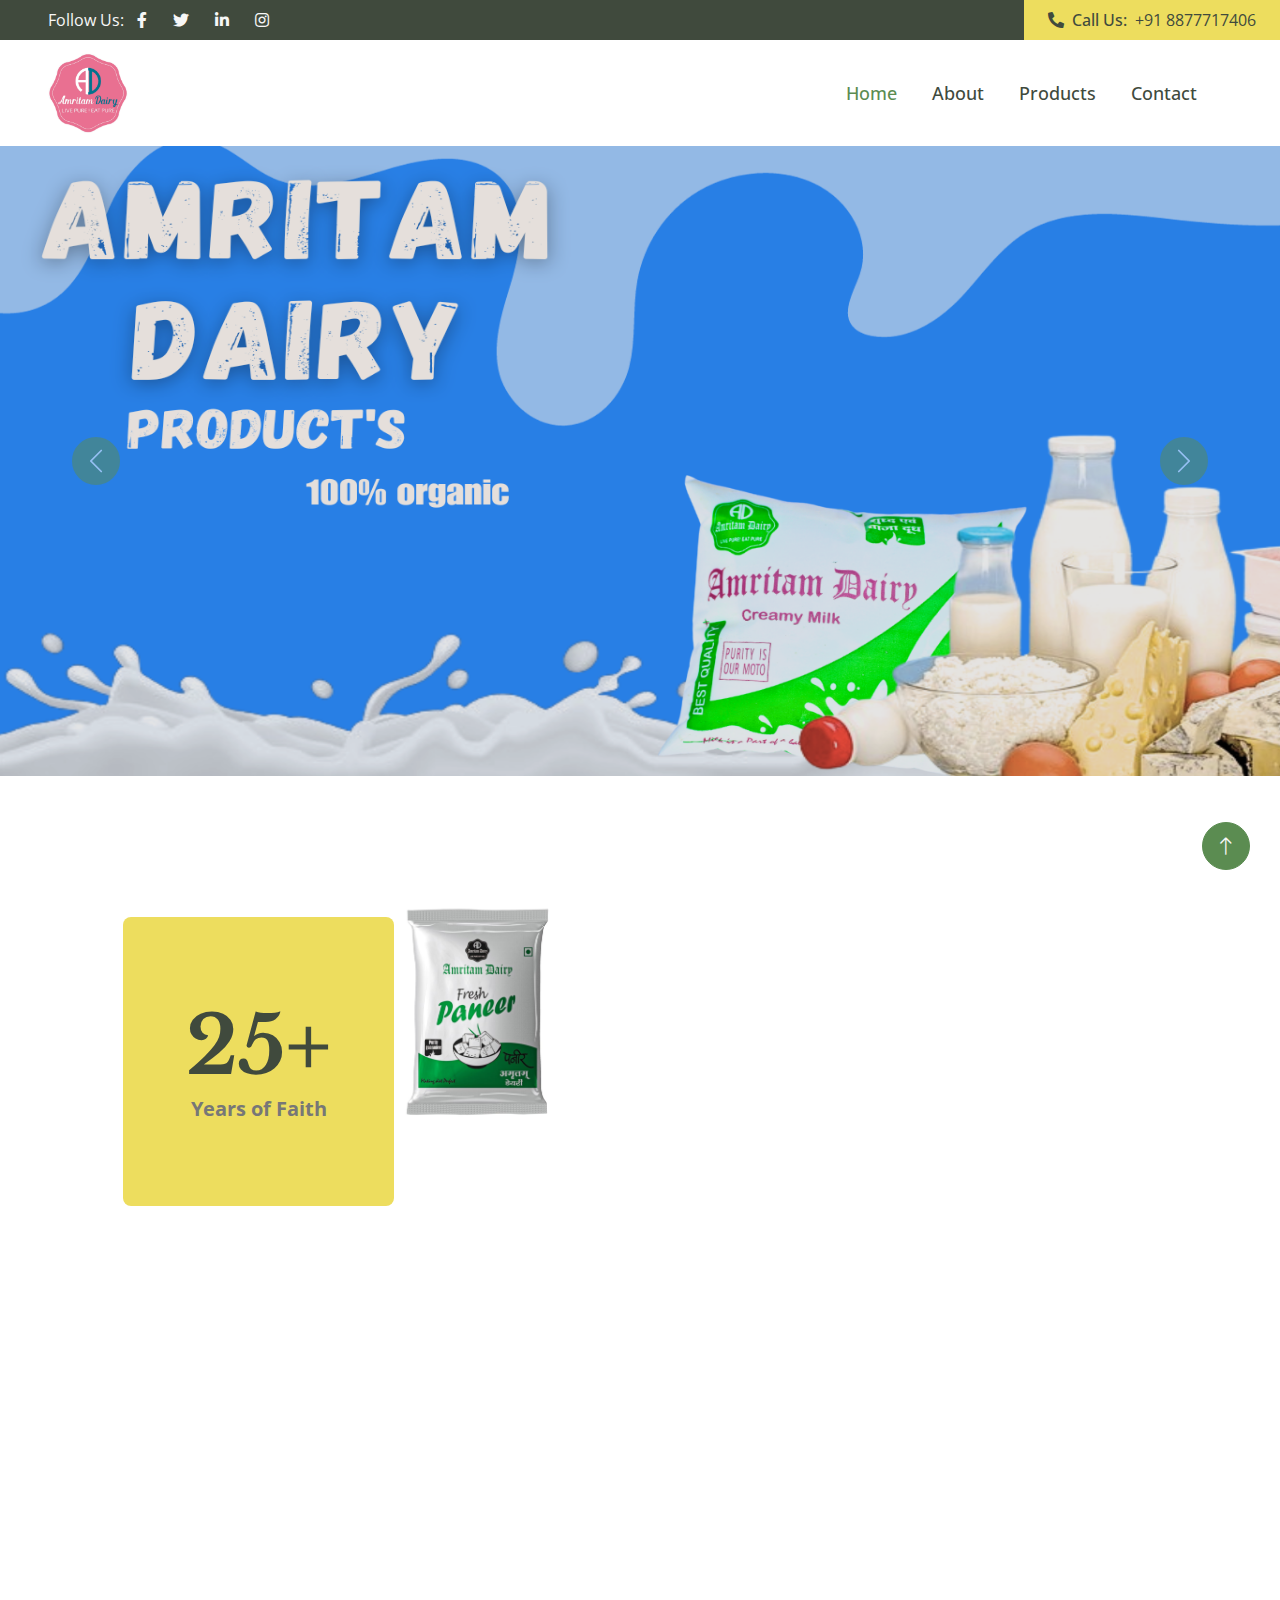
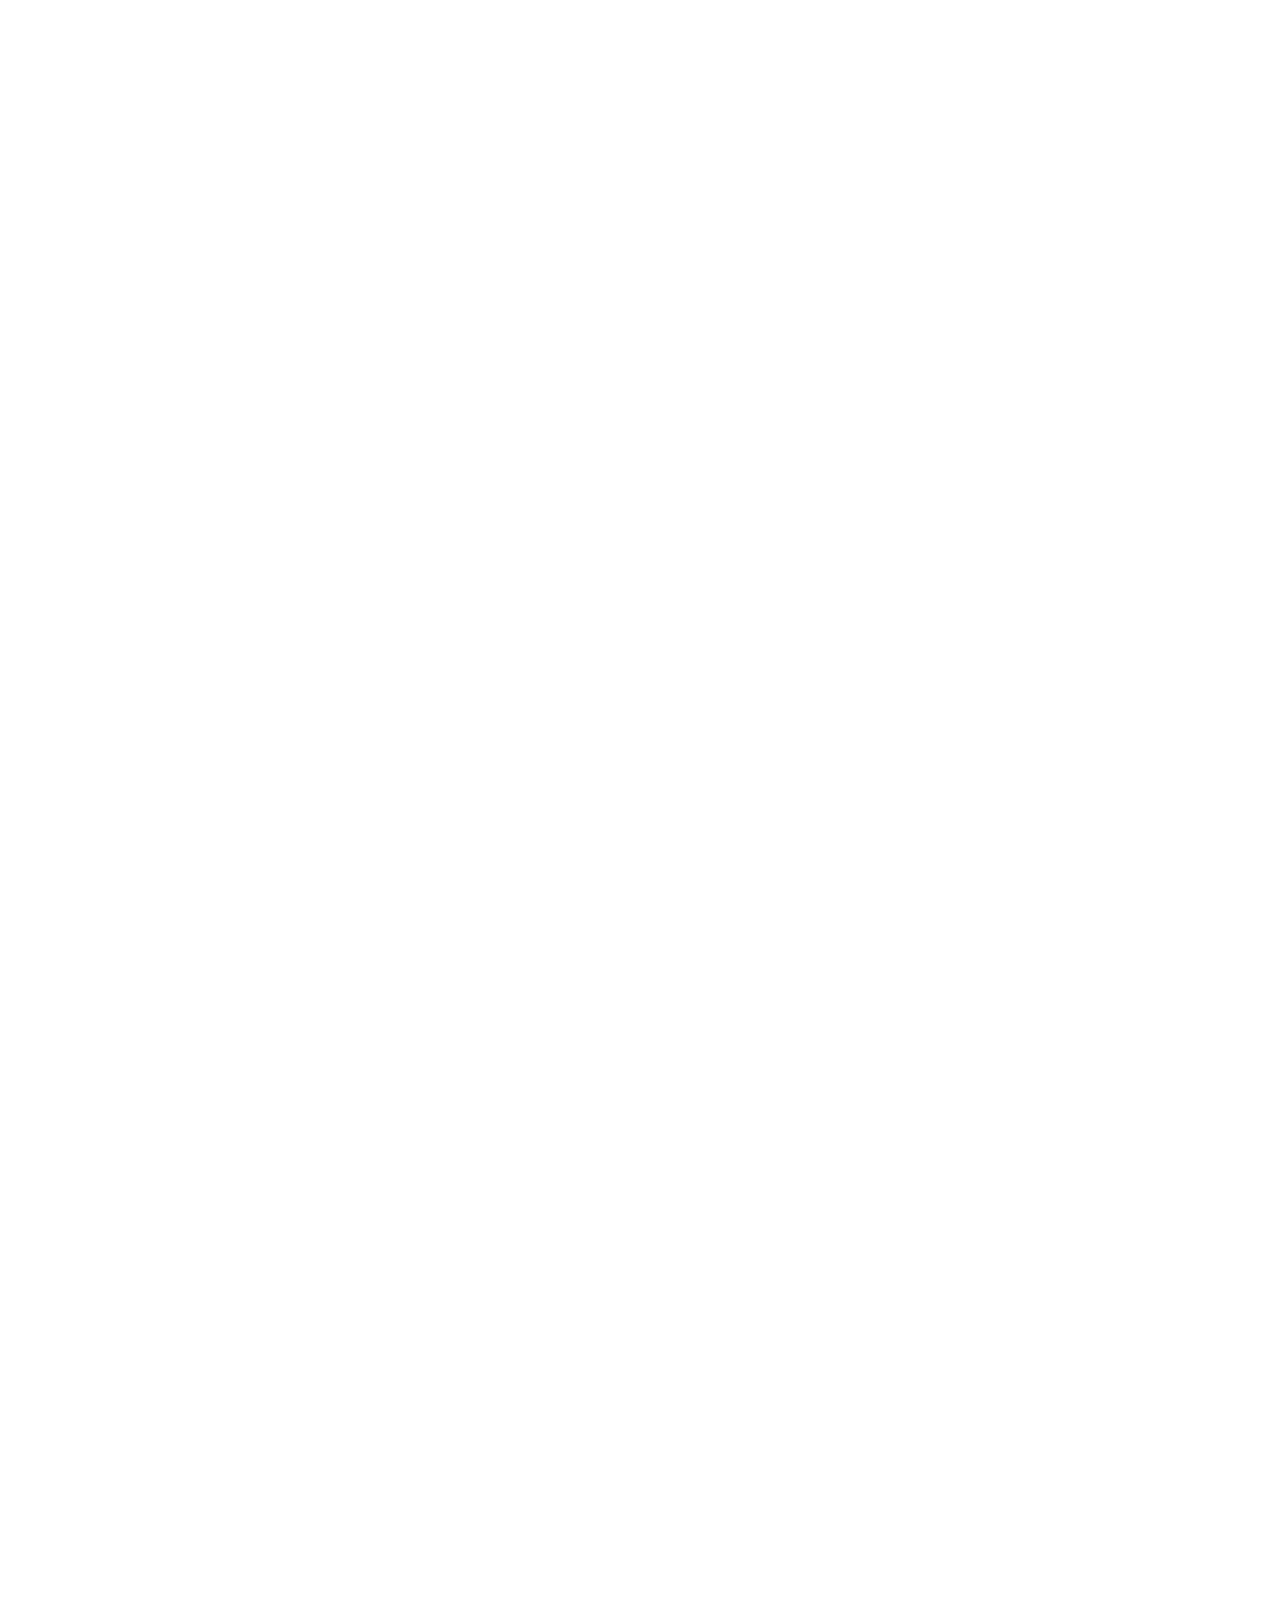
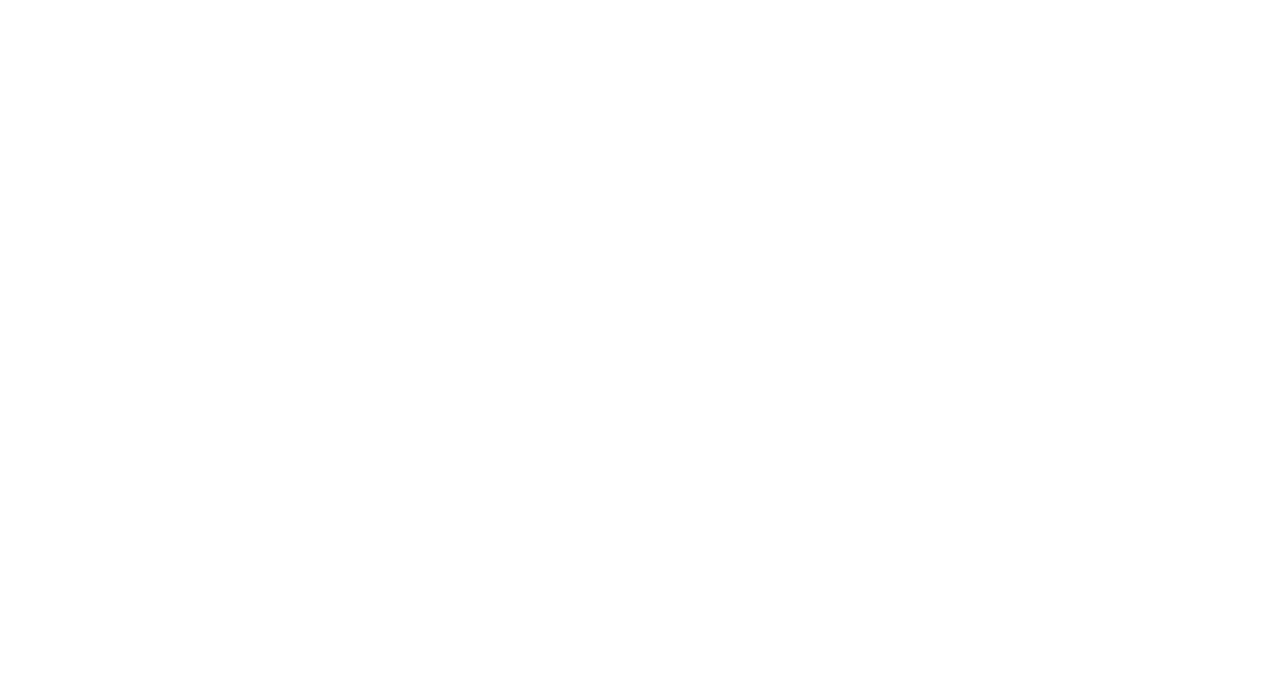
<file: index.html>
<!DOCTYPE html>
<html lang="en">

<head>
    <meta charset="utf-8">
    <title>Amritam Dairy</title>
    <meta content="width=device-width, initial-scale=1.0" name="viewport">
    <meta content="" name="keywords">
    <meta content="" name="description">   
      
    <!-- Favicon -->
    <link href="img/favicon.ico" rel="icon">

    <!-- Google Web Fonts -->
    <link rel="preconnect" href="https://fonts.googleapis.com">
    <link rel="preconnect" href="https://fonts.gstatic.com" crossorigin>
    <link href="https://fonts.googleapis.com/css2?family=Libre+Baskerville:wght@700&family=Open+Sans:wght@400;500;600&display=swap" rel="stylesheet">   

    <!-- Icon Font Stylesheet -->
    <link href="https://cdnjs.cloudflare.com/ajax/libs/font-awesome/5.10.0/css/all.min.css" rel="stylesheet">
    <link href="https://cdn.jsdelivr.net/npm/bootstrap-icons@1.4.1/font/bootstrap-icons.css" rel="stylesheet">

    <!-- Libraries Stylesheet -->
    <link href="lib/animate/animate.min.css" rel="stylesheet">
    <link href="lib/owlcarousel/assets/owl.carousel.min.css" rel="stylesheet">
    <link href="lib/lightbox/css/lightbox.min.css" rel="stylesheet">

    <!-- Customized Bootstrap Stylesheet -->
    <link href="css/bootstrap.min.css" rel="stylesheet">

    <!-- Template Stylesheet -->
    <link href="css/style.css" rel="stylesheet">
</head>

<body>
    <!-- Spinner Start -->
    <div id="spinner" class="show bg-white position-fixed translate-middle w-100 vh-100 top-50 start-50 d-flex align-items-center justify-content-center">
        <div class="spinner-border text-primary" role="status" style="width: 3rem; height: 3rem;"></div>
    </div>
    <!-- Spinner End -->


    <!-- Topbar Start -->
    <div class="container-fluid bg-dark px-0">
        <div class="row g-0 d-none d-lg-flex">
            <div class="col-lg-6 ps-5 text-start">
                <div class="h-100 d-inline-flex align-items-center text-light">
                    <span>Follow Us:</span>
                    <a class="btn btn-link text-light" href=""><i class="fab fa-facebook-f"></i></a>
                    <a class="btn btn-link text-light" href=""><i class="fab fa-twitter"></i></a>
                    <a class="btn btn-link text-light" href=""><i class="fab fa-linkedin-in"></i></a>
                    <a class="btn btn-link text-light" href=""><i class="fab fa-instagram"></i></a>
                </div>
            </div>
            <div class="col-lg-6 text-end">
                <div class="h-100 bg-secondary d-inline-flex align-items-center text-dark py-2 px-4">
                    <span class="me-2 fw-semi-bold"><i class="fa fa-phone-alt me-2"></i>Call Us:</span>
                    <span>+91 8877717406</span>
                </div>
            </div>
        </div>
    </div>
    <!-- Topbar End -->


    <!-- Navbar Start -->
    <nav class="navbar navbar-expand-lg bg-white navbar-light sticky-top px-4 px-lg-5">
        <a href="index.html" class="navbar-brand d-flex align-items-center">
            <!-- <h1 class="m-0">Amritam Dairy</h1> -->
            <img class="img-fluid logo-image" src="img/logo.jpg" alt="">
        </a>
        <button type="button" class="navbar-toggler me-0" data-bs-toggle="collapse" data-bs-target="#navbarCollapse">
            <span class="navbar-toggler-icon"></span>
        </button>
        <div class="collapse navbar-collapse" id="navbarCollapse">
            <div class="navbar-nav ms-auto p-4 p-lg-0">
                <a href="index.html" class="nav-item nav-link active">Home</a>
                <a href="about.html" class="nav-item nav-link">About</a>
                <!-- <a href="service.html" class="nav-item nav-link">Services</a> -->
                <a href="product.html" class="nav-item nav-link">Products</a>
                <!-- <div class="nav-item dropdown">
                    <a href="#" class="nav-link dropdown-toggle" data-bs-toggle="dropdown">Pages</a>
                    <div class="dropdown-menu bg-light m-0">
                        <a href="gallery.html" class="dropdown-item">Gallery</a>
                        <a href="feature.html" class="dropdown-item">Features</a>
                        <a href="team.html" class="dropdown-item">Our Team</a>
                        <a href="testimonial.html" class="dropdown-item">Testimonial</a>
                        <a href="404.html" class="dropdown-item">404 Page</a>
                    </div>
                </div> -->
                <a href="contact.html" class="nav-item nav-link">Contact</a>
            </div>
            <!-- <div class="border-start ps-4 d-none d-lg-block">
                <button type="button" class="btn btn-sm p-0"><i class="fa fa-search"></i></button>
            </div> -->
        </div>
    </nav>
    <!-- Navbar End -->


    <!-- Carousel Start -->
    <div class="container-fluid px-0 mb-5">
        <div id="header-carousel" class="carousel slide" data-bs-ride="carousel">
            <div class="carousel-inner">
                <div class="carousel-item active">
                    <img class="bannerimage img-fluid" src="img/bannerimage1.png" alt="Image">
                    <div class="carousel-caption">
                        <!-- <div class="container">
                            <div class="row justify-content-start">
                                <div class="col-lg-8 text-start">
                                    <p class="fs-4 text-white">अमृतम डेयरी में आपका स्वागत है</p>
                                    
                                    <h1 class="display-1 text-white mb-5 animated slideInRight">Eat Pure Stay Healthy!</h1>
                                    <a href="" class="btn btn-secondary rounded-pill py-3 px-5 animated slideInRight">Explore More</a>
                                </div>
                            </div>
                        </div> -->
                    </div>
                </div>
                <div class="carousel-item">
                    <img class="bannerimage img-fluid" src="img/bannerimage2.png" alt="Image"width="ms-auto" height="ms-auto">
                    <div class="carousel-caption">
                        <!-- <div class="container">
                            <div class="row justify-content-end">
                                <div class="col-lg-7 text-end">
                                    <p class="fs-4 text-black">Welcome to our dairy farm</p>
                                    <h1 class="display-1 text-white mb-5 animated slideInRight">Best Organic Dairy Products</h1>
                                    <a href="" class="btn btn-secondary rounded-pill py-3 px-5 animated slideInLeft">Explore More</a>
                                </div>
                            </div>
                        </div> -->
                    </div>
                </div>
            </div>
            <button class="carousel-control-prev" type="button" data-bs-target="#header-carousel"
                data-bs-slide="prev">
                <span class="carousel-control-prev-icon" aria-hidden="true"></span>
                <span class="visually-hidden">Previous</span>
            </button>
            <button class="carousel-control-next" type="button" data-bs-target="#header-carousel"
                data-bs-slide="next">
                <span class="carousel-control-next-icon" aria-hidden="true"></span>
                <span class="visually-hidden">Next</span>
            </button>
        </div>
    </div>
    <!-- Carousel End -->


    <!-- About Start -->
    <div class="container-xxl py-5">
        <div class="container">
            <div class="row g-5 align-items-end">
                <div class="col-lg-6">
                    <div class="row g-2">
                        <div class="col-6 position-relative wow fadeIn" data-wow-delay="0.7s">
                            <div class="about-experience bg-secondary rounded">
                                <h1 class="display-1 mb-0">25+</h1>
                                <small class="fs-5 fw-bold">Years of Faith</small>
                            </div>
                        </div>
                        <div class="col-6 wow fadeIn" data-wow-delay="0.1s">
                            <img class="img-fluid rounded" src="img/image1.jpg">
                        </div>
                        <div class="col-6 wow fadeIn" data-wow-delay="0.3s">
                            <img class="img-fluid rounded" src="img/image2.jpg">
                        </div>
                        <div class="col-6 wow fadeIn" data-wow-delay="0.5s">
                            <img class="img-fluid rounded yearoffaithimage" src="img/image3.png">
                        </div>
                    </div>
                </div>
                <div class="col-lg-6 wow fadeIn" data-wow-delay="0.5s">
                    <p class="section-title bg-white text-start text-primary pe-3">हमारे बारे में:</p>
                    <h1 class="mb-4">शुद्धता अपनाएं, स्वाद का आनंद लें</h1>
                    <p class="mb-4">अमृतम डेयरी में, हम प्रकृति की शुद्धता में विश्वास करते हैं। हमारी डेयरी गुणवत्ता, स्थिरता और हमारे समुदाय की भलाई के प्रति हमारे समर्पण का एक प्रमाण है। उत्कृष्टता के जुनून के साथ, हम आपके लिए ऐसे डेयरी उत्पाद लाने का प्रयास करते हैं जो आपकी अपेक्षाओं से अधिक हों।</p>
                    <div class="row g-5 pt-2 mb-5">
                        <div class="col-sm-6">
                            <img class="img-fluid mb-4" src="img/service.png" alt="">
                            <h5 class="mb-3">उत्पाद रेंज </h5>
                            <span>देखभाल और सटीकता से तैयार किए गए विविध प्रकार के डेयरी व्यंजनों का आनंद लें। शुद्ध गाय के दूध से लेकर सुगंधित किस्मों तक, प्रत्येक उत्पाद स्वाद और पोषण का मिश्रण है। हमारे पनीर, घी और दही की समृद्धि का अन्वेषण करें - पूर्णता के लिए हस्तनिर्मित।</span>
                        </div>
                        <div class="col-sm-6">
                            <img class="img-fluid mb-4" src="img/product.png" alt="">
                            <h5 class="mb-3">हमारी विरासत</h5>
                            <span>पीढ़ियों से, अमृतम डेयरी गुणवत्ता और विश्वास का पर्याय रही है। हमारी विरासत टिकाऊ खेती, नैतिक प्रथाओं और हमारे समुदाय के साथ गहरे संबंध के सिद्धांतों पर बनी है।</span>
                        </div>
                    </div>
                    <a class="btn btn-secondary rounded-pill py-3 px-5" href="">Explore More</a>
                </div>
            </div>
        </div>
    </div>
    <!-- About End -->


    <!-- Features Start -->
    <div class="container-xxl py-5">
        <div class="container">
            <div class="row g-5 align-items-center">
                <div class="col-lg-6 wow fadeInUp" data-wow-delay="0.1s">
                    <p class="section-title bg-white text-start text-primary pe-3">हमारा उद्देश्य</p>
                    <h1 class="mb-4">समझौते से परे पवित्रता</h1>
                    <p class="mb-4">स्थानीय किसानों से सीधे प्राप्त और अत्याधुनिक प्रौद्योगिकी के माध्यम से कठोर गुणवत्ता जांच के अधीन, अद्वितीय शुद्धता वाले डेयरी उत्पादों को वितरित करने के लिए निरंतर प्रयास करें।</p>
                    <p><i class="fa fa-check text-primary me-3"></i>स्थायी प्रथाओं को विकसित करना</p>
                    <p><i class="fa fa-check text-primary me-3"></i>कृषि समुदायों को सशक्त बनाना</p>
                    <p><i class="fa fa-check text-primary me-3"></i>अभिनव उत्कृष्टता</p>
                    <p><i class="fa fa-check text-primary me-3"></i>शिक्षित करना और जोड़ना</p>
                    <p><i class="fa fa-check text-primary me-3"></i>पारदर्शिता और विश्वास</p>
                    <p><i class="fa fa-check text-primary me-3"></i>मवेशियों की देखभाल</p>
                    <p><i class="fa fa-check text-primary me-3"></i>निरंतर सुधार</p>
                    <a class="btn btn-secondary rounded-pill py-3 px-5 mt-3" href="">Explore More</a>
                </div>
                <div class="col-lg-6">
                    <div class="rounded overflow-hidden">
                        <div class="row g-0">
                            <div class="col-sm-6 wow fadeIn" data-wow-delay="0.1s">
                                <div class="text-center bg-primary py-5 px-4">
                                    <img class="img-fluid mb-4" src="img/experience.png" alt="">
                                    <h1 class="display-6 text-white" data-toggle="counter-up">25</h1>
                                    <span class="fs-5 fw-semi-bold text-secondary">Years Experience</span>
                                </div>
                            </div>
                            <!--div class="col-sm-6 wow fadeIn" data-wow-delay="0.3s">
                                <div class="text-center bg-secondary py-5 px-4">
                                    <img class="img-fluid mb-4" src="img/award.png" alt="">
                                    <h1 class="display-6" data-toggle="counter-up">183</h1>
                                    <span class="fs-5 fw-semi-bold text-primary">Award Winning</span>
                                </div>
                            </div>
                            <div class="col-sm-6 wow fadeIn" data-wow-delay="0.5s">
                                <div class="text-center bg-secondary py-5 px-4">
                                    <img class="img-fluid mb-4" src="img/animal.png" alt="">
                                    <h1 class="display-6" data-toggle="counter-up">2619</h1>
                                    <span class="fs-5 fw-semi-bold text-primary">Total Animals</span-->
                                </div>
                            </div>
                            <div class="col-sm-6 wow fadeIn" data-wow-delay="0.7s">
                                <div class="text-center bg-primary py-5 px-4">
                                    <img class="img-fluid mb-4" src="img/client.png" alt="">
                                    <!--h1 class="display-6 text-white" data-toggle="counter-up">51940</h1-->
                                    <span class="fs-5 fw-semi-bold text-secondary">SatisfiedCustomers</span>
                                </div>
                            </div>
                        </div>
                    </div>
                </div>
            </div>
        </div>
    </div>
    <!-- Features End -->


    <!-- Banner Start -->
    <div class="container-fluid banner my-5 py-5" data-parallax="scroll" data-image-src="img/banner.jpg">
        <div class="container py-5">
            <div class="row g-5">
                <div class="col-lg-6 wow fadeIn" data-wow-delay="0.3s">
                    <div class="row g-4 align-items-center">
                        <div class="col-sm-4">
                            <img class="img-fluid rounded" src="img/banner-1.jpg" alt="">
                        </div>
                        <div class="col-sm-8">
                            <h2 class="text-white mb-3">We Sell Best Dairy Products</h2>
                            <p class="text-white mb-4">Clita erat ipsum et lorem et sit, sed stet lorem sit clita duo justo magna dolore erat amet</p>
                            <a class="btn btn-secondary rounded-pill py-2 px-4" href="">Read More</a>
                        </div>
                    </div>
                </div>
                <div class="col-lg-6 wow fadeIn" data-wow-delay="0.5s">
                    <div class="row g-4 align-items-center">
                        <div class="col-sm-4">
                            <img class="img-fluid rounded" src="img/banner-2.jpg" alt="">
                        </div>
                        <div class="col-sm-8">
                            <h2 class="text-white mb-3">We Deliver Fresh Mild Worldwide</h2>
                            <p class="text-white mb-4">Clita erat ipsum et lorem et sit, sed stet lorem sit clita duo justo magna dolore erat amet</p>
                            <a class="btn btn-secondary rounded-pill py-2 px-4" href="">Read More</a>
                        </div>
                    </div>
                </div>
            </div>
        </div>
    </div>
    <!-- Banner End -->


    <!-- Service Start -->
    <!-- <div class="container-xxl py-5">
        <div class="container">
            <div class="text-center mx-auto pb-4 wow fadeInUp" data-wow-delay="0.1s" style="max-width: 500px;">
                <p class="section-title bg-white text-center text-primary px-3">Our Services</p>
                <h1 class="mb-5">Services That We Offer For Entrepreneurs</h1>
            </div>
            <div class="row gy-5 gx-4">
                <div class="col-lg-4 col-md-6 pt-5 wow fadeInUp" data-wow-delay="0.1s">
                    <div class="service-item d-flex h-100">
                        <div class="service-img">
                            <img class="img-fluid" src="img/service-1.jpg" alt="">
                        </div>
                        <div class="service-text p-5 pt-0">
                            <div class="service-icon">
                                <img class="img-fluid rounded-circle" src="img/service-1.jpg" alt="">
                            </div>
                            <h5 class="mb-3">Best Animal Selection</h4>
                            <p class="mb-4">Erat ipsum justo amet duo et elitr dolor, est duo duo eos lorem sed diam stet diam sed stet.</p>
                            <a class="btn btn-square rounded-circle" href=""><i class="bi bi-chevron-double-right"></i></a>
                        </div>
                    </div>
                </div>
                <div class="col-lg-4 col-md-6 pt-5 wow fadeInUp" data-wow-delay="0.3s">
                    <div class="service-item d-flex h-100">
                        <div class="service-img">
                            <img class="img-fluid" src="img/service-2.jpg" alt="">
                        </div>
                        <div class="service-text p-5 pt-0">
                            <div class="service-icon">
                                <img class="img-fluid rounded-circle" src="img/service-2.jpg" alt="">
                            </div>
                            <h5 class="mb-3">Breeding & Veterinary</h5>
                            <p class="mb-4">Erat ipsum justo amet duo et elitr dolor, est duo duo eos lorem sed diam stet diam sed stet.</p>
                            <a class="btn btn-square rounded-circle" href=""><i class="bi bi-chevron-double-right"></i></a>
                        </div>
                    </div>
                </div>
                <div class="col-lg-4 col-md-6 pt-5 wow fadeInUp" data-wow-delay="0.5s">
                    <div class="service-item d-flex h-100">
                        <div class="service-img">
                            <img class="img-fluid" src="img/service-3.jpg" alt="">
                        </div>
                        <div class="service-text p-5 pt-0">
                            <div class="service-icon">
                                <img class="img-fluid rounded-circle" src="img/service-3.jpg" alt="">
                            </div>
                            <h5 class="mb-3">Care & Milking</h5>
                            <p class="mb-4">Erat ipsum justo amet duo et elitr dolor, est duo duo eos lorem sed diam stet diam sed stet.</p>
                            <a class="btn btn-square rounded-circle" href=""><i class="bi bi-chevron-double-right"></i></a>
                        </div>
                    </div>
                </div>
            </div>
        </div>
    </div> -->
    <!-- Service End -->


    <!-- Gallery Start -->
    <!-- <div class="container-xxl py-5 px-0">
        <div class="row g-0">
            <div class="col-lg-3 col-md-6 wow fadeInUp" data-wow-delay="0.1s">
                <div class="row g-0">
                    <div class="col-12">
                        <a class="d-block" href="img/gallery-5.jpg" data-lightbox="gallery">
                            <img class="img-fluid" src="img/gallery-5.jpg" alt="">
                        </a>
                    </div>
                    <div class="col-12">
                        <a class="d-block" href="img/gallery-1.jpg" data-lightbox="gallery">
                            <img class="img-fluid" src="img/gallery-1.jpg" alt="">
                        </a>
                    </div>
                </div>
            </div>
            <div class="col-lg-3 col-md-6 wow fadeInUp" data-wow-delay="0.3s">
                <div class="row g-0">
                    <div class="col-12">
                        <a class="d-block" href="img/gallery-2.jpg" data-lightbox="gallery">
                            <img class="img-fluid" src="img/gallery-2.jpg" alt="">
                        </a>
                    </div>
                    <div class="col-12">
                        <a class="d-block" href="img/gallery-6.jpg" data-lightbox="gallery">
                            <img class="img-fluid" src="img/gallery-6.jpg" alt="">
                        </a>
                    </div>
                </div>
            </div>
            <div class="col-lg-3 col-md-6 wow fadeInUp" data-wow-delay="0.5s">
                <div class="row g-0">
                    <div class="col-12">
                        <a class="d-block" href="img/gallery-7.jpg" data-lightbox="gallery">
                            <img class="img-fluid" src="img/gallery-7.jpg" alt="">
                        </a>
                    </div>
                    <div class="col-12">
                        <a class="d-block" href="img/gallery-3.jpg" data-lightbox="gallery">
                            <img class="img-fluid" src="img/gallery-3.jpg" alt="">
                        </a>
                    </div>
                </div>
            </div>
            <div class="col-lg-3 col-md-6 wow fadeInUp" data-wow-delay="0.7s">
                <div class="row g-0">
                    <div class="col-12">
                        <a class="d-block" href="img/gallery-4.jpg" data-lightbox="gallery">
                            <img class="img-fluid" src="img/gallery-4.jpg" alt="">
                        </a>
                    </div>
                    <div class="col-12">
                        <a class="d-block" href="img/gallery-8.jpg" data-lightbox="gallery">
                            <img class="img-fluid" src="img/gallery-8.jpg" alt="">
                        </a>
                    </div>
                </div>
            </div>
        </div>
    </div> -->
    <!-- Gallery End -->


    <!-- Product Start -->
    <div class="container-xxl py-5">
        <div class="container">
            <div class="text-center mx-auto wow fadeInUp" data-wow-delay="0.1s" style="max-width: 500px;">
                <p class="section-title bg-white text-center text-primary px-3">Our Products</p>
                <h1 class="mb-5">Our Dairy Products For Healthy Living</h1>
            </div>
            <div class="row gx-4">
                <div class="col-md-6 col-lg-4 col-xl-3 wow fadeInUp" data-wow-delay="0.1s">
                    <div class="product-item">
                        <div class="position-relative">
                            <img class="img-fluid productimage" src="img/image4.png" alt="" >
                            <div class="product-overlay">
                                <a class="btn btn-square btn-secondary rounded-circle m-1" href=""><i class="bi bi-link"></i></a>
                                <a class="btn btn-square btn-secondary rounded-circle m-1" href=""><i class="bi bi-cart"></i></a>
                            </div>
                        </div>
                        <div class="text-center p-4">
                            <a class="d-block h5" href="">Pure Milk</a>
                            <!-- <span class="text-primary me-1">$19.00</span> -->
                            <!-- <span class="text-decoration-line-through">$29.00</span> -->
                        </div>
                    </div>
                </div>
                <div class="col-md-6 col-lg-4 col-xl-3 wow fadeInUp" data-wow-delay="0.3s">
                    <div class="product-item">
                        <div class="position-relative">
                            <img class="img-fluid productimage" src="img/image2.jpg" alt="">
                            <div class="product-overlay">
                                <a class="btn btn-square btn-secondary rounded-circle m-1" href=""><i class="bi bi-link"></i></a>
                                <a class="btn btn-square btn-secondary rounded-circle m-1" href=""><i class="bi bi-cart"></i></a>
                            </div>
                        </div>
                        <div class="text-center p-4">
                            <a class="d-block h5" href="">Fresh Meat</a>
                            <!-- <span class="text-primary me-1">$19.00</span>
                            <span class="text-decoration-line-through">$29.00</span> -->
                        </div>
                    </div>
                </div>
                <div class="col-md-6 col-lg-4 col-xl-3 wow fadeInUp" data-wow-delay="0.5s">
                    <div class="product-item">
                        <div class="position-relative">
                            <img class="img-fluid productimage" src="img/image3.png" alt="">
                            <div class="product-overlay">
                                <a class="btn btn-square btn-secondary rounded-circle m-1" href=""><i class="bi bi-link"></i></a>
                                <a class="btn btn-square btn-secondary rounded-circle m-1" href=""><i class="bi bi-cart"></i></a>
                            </div>
                        </div>
                        <div class="text-center p-4">
                            <a class="d-block h5" href="">Dairy Products</a>
                            <!-- <span class="text-primary me-1">$19.00</span>
                            <span class="text-decoration-line-through">$29.00</span> -->
                        </div>
                    </div>
                </div>
                <div class="col-md-6 col-lg-4 col-xl-3 wow fadeInUp" data-wow-delay="0.7s">
                    <div class="product-item">
                        <div class="position-relative">
                            <img class="img-fluid" src="img/product-4.jpg" alt="">
                            <div class="product-overlay">
                                <a class="btn btn-square btn-secondary rounded-circle m-1" href=""><i class="bi bi-link"></i></a>
                                <a class="btn btn-square btn-secondary rounded-circle m-1" href=""><i class="bi bi-cart"></i></a>
                            </div>
                        </div>
                        <div class="text-center p-4">
                            <a class="d-block h5" href="">Organic Food</a>
                            <!-- <span class="text-primary me-1">$19.00</span>
                            <span class="text-decoration-line-through">$29.00</span> -->
                        </div>
                    </div>
                </div>
            </div>
        </div>
    </div>
    <!-- Product End -->


    <!-- Team Start -->
    <!-- <div class="container-xxl py-5">
        <div class="container">
            <div class="text-center mx-auto wow fadeInUp" data-wow-delay="0.1s" style="max-width: 500px;">
                <p class="section-title bg-white text-center text-primary px-3">Our Team</p>
                <h1 class="mb-5">Experienced Team Members</h1>
            </div>
            <div class="row g-4">
                <div class="col-lg-4 col-md-6 wow fadeInUp" data-wow-delay="0.1s">
                    <div class="team-item rounded p-4">
                        <img class="img-fluid rounded mb-4" src="img/team-1.jpg" alt="">
                        <h5>Adam Crew</h5>
                        <p class="text-primary">Founder</p>
                        <div class="d-flex justify-content-center">
                            <a class="btn btn-square btn-outline-secondary rounded-circle mx-1" href=""><i class="fab fa-facebook-f"></i></a>
                            <a class="btn btn-square btn-outline-secondary rounded-circle mx-1" href=""><i class="fab fa-twitter"></i></a>
                            <a class="btn btn-square btn-outline-secondary rounded-circle mx-1" href=""><i class="fab fa-instagram"></i></a>
                        </div>
                    </div>
                </div>
                <div class="col-lg-4 col-md-6 wow fadeInUp" data-wow-delay="0.3s">
                    <div class="team-item rounded p-4">
                        <img class="img-fluid rounded mb-4" src="img/team-2.jpg" alt="">
                        <h5>Doris Jordan</h5>
                        <p class="text-primary">Veterinarian</p>
                        <div class="d-flex justify-content-center">
                            <a class="btn btn-square btn-outline-secondary rounded-circle mx-1" href=""><i class="fab fa-facebook-f"></i></a>
                            <a class="btn btn-square btn-outline-secondary rounded-circle mx-1" href=""><i class="fab fa-twitter"></i></a>
                            <a class="btn btn-square btn-outline-secondary rounded-circle mx-1" href=""><i class="fab fa-instagram"></i></a>
                        </div>
                    </div>
                </div>
                <div class="col-lg-4 col-md-6 wow fadeInUp" data-wow-delay="0.5s">
                    <div class="team-item rounded p-4">
                        <img class="img-fluid rounded mb-4" src="img/team-3.jpg" alt="">
                        <h5>Jack Dawson</h5>
                        <p class="text-primary">Farmer</p>
                        <div class="d-flex justify-content-center">
                            <a class="btn btn-square btn-outline-secondary rounded-circle mx-1" href=""><i class="fab fa-facebook-f"></i></a>
                            <a class="btn btn-square btn-outline-secondary rounded-circle mx-1" href=""><i class="fab fa-twitter"></i></a>
                            <a class="btn btn-square btn-outline-secondary rounded-circle mx-1" href=""><i class="fab fa-instagram"></i></a>
                        </div>
                    </div>
                </div>
            </div>
        </div>
    </div> -->
    <!-- Team End -->


    <!-- Testimonial Start -->
    <!-- <div class="container-xxl py-5">
        <div class="container">
            <div class="text-center mx-auto wow fadeInUp" data-wow-delay="0.1s" style="max-width: 500px;">
                <p class="section-title bg-white text-center text-primary px-3">Testimonial</p>
                <h1 class="mb-5">What People Say About Our Dairy Farm</h1>
            </div>
            <div class="row g-5 align-items-center">
                <div class="col-lg-5 wow fadeInUp" data-wow-delay="0.1s">
                    <div class="testimonial-img">
                        <img class="img-fluid animated pulse infinite" src="img/testimonial-1.jpg" alt="">
                        <img class="img-fluid animated pulse infinite" src="img/testimonial-2.jpg" alt="">
                        <img class="img-fluid animated pulse infinite" src="img/testimonial-3.jpg" alt="">
                        <img class="img-fluid animated pulse infinite" src="img/testimonial-4.jpg" alt="">
                    </div>
                </div>
                <div class="col-lg-7 wow fadeInUp" data-wow-delay="0.5s">
                    <div class="owl-carousel testimonial-carousel">
                        <div class="testimonial-item">
                            <img class="img-fluid mb-3" src="img/testimonial-1.jpg" alt="">
                            <p class="fs-5">Dolores sed duo clita tempor justo dolor et stet lorem kasd labore dolore lorem ipsum. At lorem lorem magna ut et, nonumy et labore et tempor diam tempor erat.</p>
                            <h5>Client Name</h5>
                            <span class="text-primary">Profession</span>
                        </div>
                        <div class="testimonial-item">
                            <img class="img-fluid mb-3" src="img/testimonial-2.jpg" alt="">
                            <p class="fs-5">Dolores sed duo clita tempor justo dolor et stet lorem kasd labore dolore lorem ipsum. At lorem lorem magna ut et, nonumy et labore et tempor diam tempor erat.</p>
                            <h5>Client Name</h5>
                            <span class="text-primary">Profession</span>
                        </div>
                        <div class="testimonial-item">
                            <img class="img-fluid mb-3" src="img/testimonial-3.jpg" alt="">
                            <p class="fs-5">Dolores sed duo clita tempor justo dolor et stet lorem kasd labore dolore lorem ipsum. At lorem lorem magna ut et, nonumy et labore et tempor diam tempor erat.</p>
                            <h5>Client Name</h5>
                            <span class="text-primary">Profession</span>
                        </div>
                        <div class="testimonial-item">
                            <img class="img-fluid mb-3" src="img/testimonial-4.jpg" alt="">
                            <p class="fs-5">Dolores sed duo clita tempor justo dolor et stet lorem kasd labore dolore lorem ipsum. At lorem lorem magna ut et, nonumy et labore et tempor diam tempor erat.</p>
                            <h5>Client Name</h5>
                            <span class="text-primary">Profession</span>
                        </div>
                    </div>
                </div>
            </div>
        </div>
    </div> -->
    <!-- Testimonial End -->


    <!-- Footer Start -->
    <div class="container-fluid bg-dark footer mt-5 py-5 wow fadeIn" data-wow-delay="0.1s">
        <div class="container py-5">
            <div class="row g-5">
                <div class="col-lg-3 col-md-6">
                    <h5 class="text-white mb-4">Our Location</h5>
                    <p class="mb-2"><i class="fa fa-map-marker-alt me-3"></i>Stadim Gate,Block Road,Kaimur (Bhabua), Bihar</p>
                    <p class="mb-2"><i class="fa fa-phone-alt me-3"></i>+91 8877717406</p>
                    <p class="mb-2"><i class="fa fa-envelope me-3"></i>amritamdairybbu@gmail.com</p>
                    <div class="d-flex pt-3">
                        <a class="btn btn-square btn-secondary rounded-circle me-2" href=""><i class="fab fa-twitter"></i></a>
                        <a class="btn btn-square btn-secondary rounded-circle me-2" href=""><i class="fab fa-facebook-f"></i></a>
                        <a class="btn btn-square btn-secondary rounded-circle me-2" href=""><i class="fab fa-youtube"></i></a>
                        <a class="btn btn-square btn-secondary rounded-circle me-2" href=""><i class="fab fa-linkedin-in"></i></a>
                    </div>
                </div>
                <div class="col-lg-3 col-md-6">
                    <h5 class="text-white mb-4">Quick Links</h5>
                    <a class="btn btn-link" href="">About Us</a>
                    <a class="btn btn-link" href="">Contact Us</a>
                    <a class="btn btn-link" href="">Our Products</a>
                    <!-- <a class="btn btn-link" href="">Terms & Condition</a>
                    <a class="btn btn-link" href="">Support</a> -->
                </div>
                <div class="col-lg-3 col-md-6">
                    <h5 class="text-white mb-4">Business Hours</h5>
                    <p class="mb-1">Daily</p>
                    <h6 class="text-light">07:00 am - 09:00 pm</h6>
                    <!-- <p class="mb-1">Saturday</p>
                    <h6 class="text-light">09:00 am - 12:00 pm</h6>
                    <p class="mb-1">Sunday</p>
                    <h6 class="text-light">Closed</h6> -->
                </div>
                <div class="col-lg-3 col-md-6">
                    <h5 class="text-white mb-4">Amritam Dairy</h5>
                    <p>Welcome to our dairy farm</p>
                    <!-- <div class="position-relative w-100">
                        <input class="form-control bg-transparent w-100 py-3 ps-4 pe-5" type="text" placeholder="Your email">
                        <button type="button" class="btn btn-secondary py-2 position-absolute top-0 end-0 mt-2 me-2">SignUp</button>
                    </div> -->
                </div>
            </div>
        </div>
    </div>
    <!-- Footer End -->


    <!-- Copyright Start -->
    <!-- <div class="container-fluid bg-secondary text-body copyright py-4">
        <div class="container">
            <div class="row">
                <div class="col-md-6 text-center text-md-start mb-3 mb-md-0">
                    &copy; <a class="fw-semi-bold" href="#">Your Site Name</a>, All Right Reserved.
                </div>
                <div class="col-md-6 text-center text-md-end">
                    Designed By <a class="fw-semi-bold" href="https://htmlcodex.com">HTML Codex</a>
                </div>
            </div>
        </div>
    </div> -->
    <!-- Copyright End -->


    <!-- Back to Top -->
    <a href="#" class="btn btn-lg btn-primary btn-lg-square rounded-circle back-to-top"><i class="bi bi-arrow-up"></i></a>


    <!-- JavaScript Libraries -->
    <script src="https://code.jquery.com/jquery-3.4.1.min.js"></script>
    <script src="https://cdn.jsdelivr.net/npm/bootstrap@5.0.0/dist/js/bootstrap.bundle.min.js"></script>
    <script src="lib/wow/wow.min.js"></script>
    <script src="lib/easing/easing.min.js"></script>
    <script src="lib/waypoints/waypoints.min.js"></script>
    <script src="lib/owlcarousel/owl.carousel.min.js"></script>
    <script src="lib/counterup/counterup.min.js"></script>
    <script src="lib/parallax/parallax.min.js"></script>
    <script src="lib/lightbox/js/lightbox.min.js"></script>

    <!-- Template Javascript -->
    <script src="js/main.js"></script>
</body>

</html>
</file>
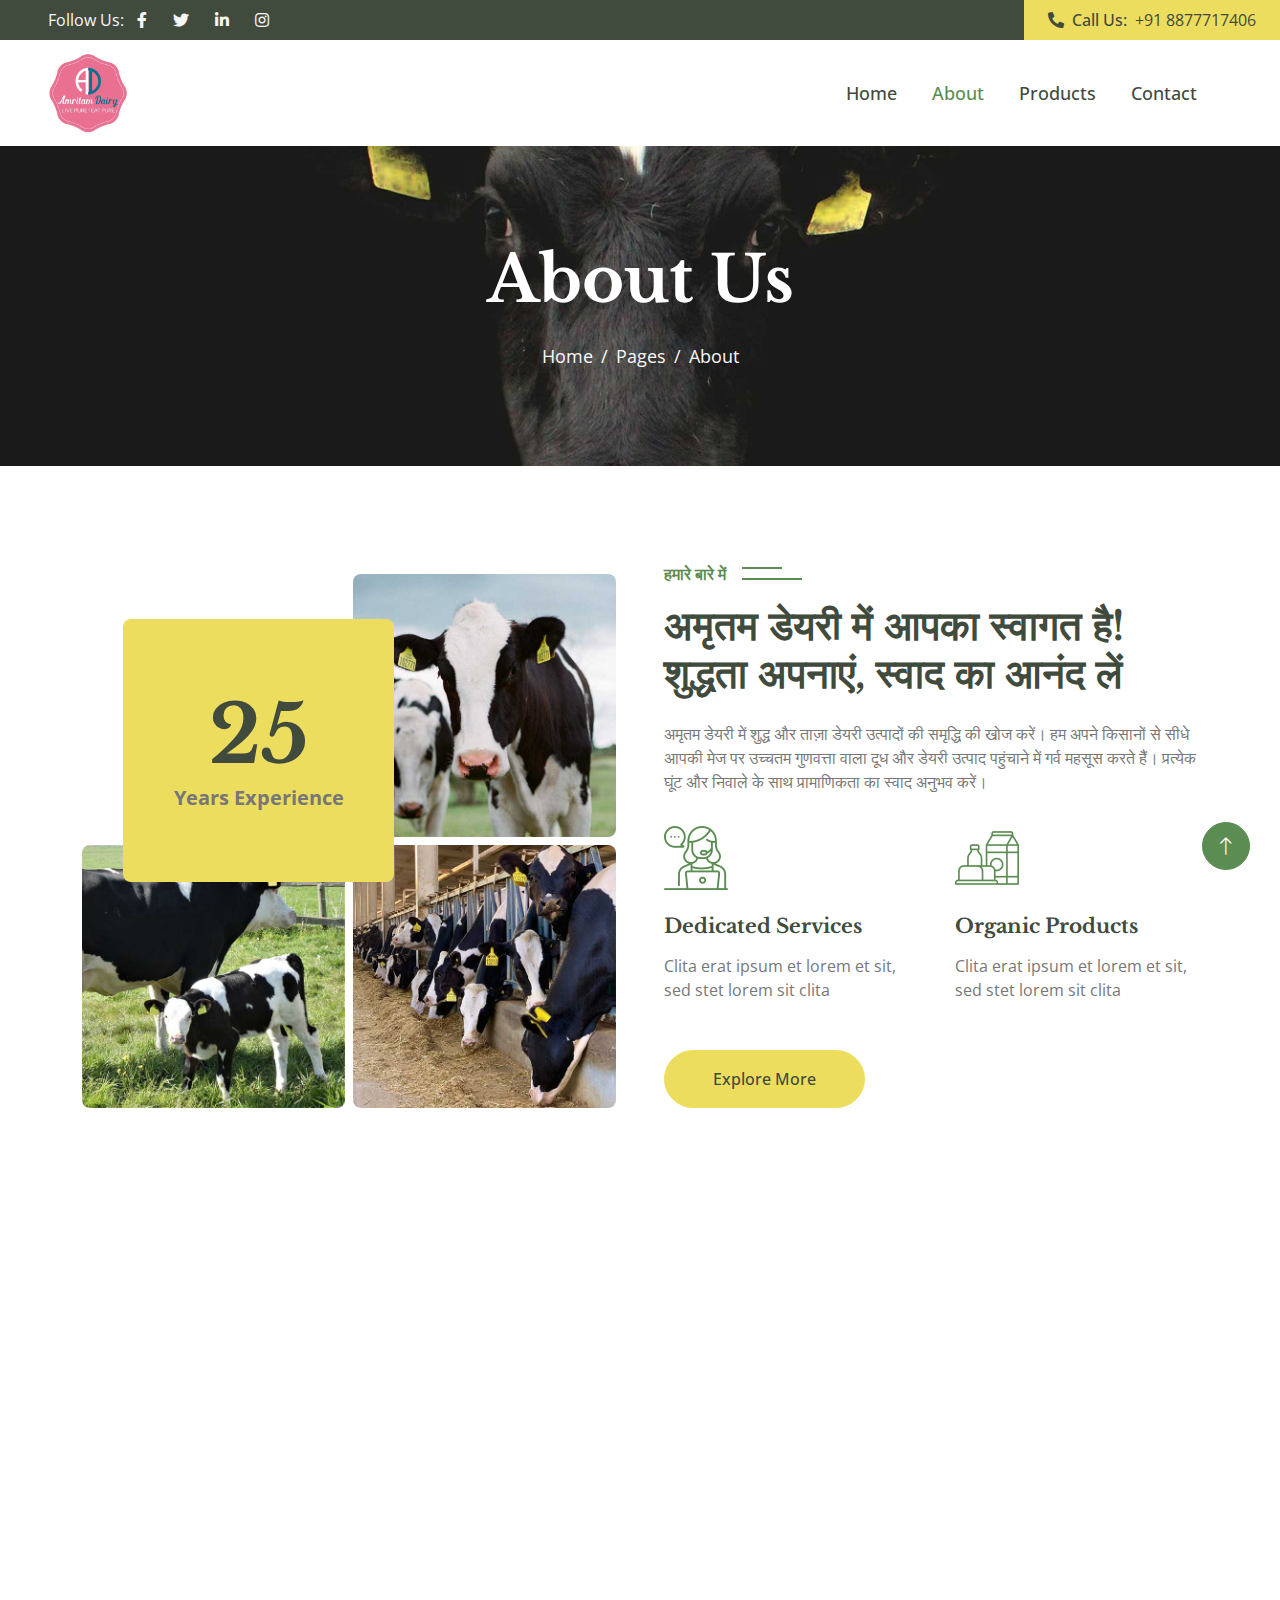
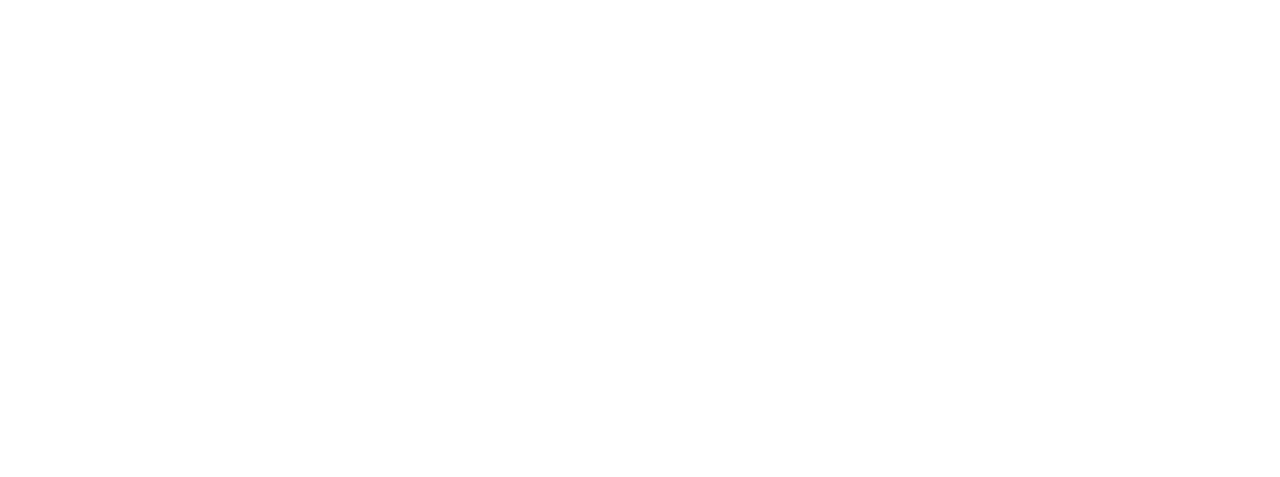
<file: about.html>
<!DOCTYPE html>
<html lang="en">

<head>
    <meta charset="utf-8">
    <title>Amritam Dairy</title>
    <meta content="width=device-width, initial-scale=1.0" name="viewport">
    <meta content="" name="keywords">
    <meta content="" name="description">

    <!-- Favicon -->
    <link href="img/favicon.ico" rel="icon">

    <!-- Google Web Fonts -->
    <link rel="preconnect" href="https://fonts.googleapis.com">
    <link rel="preconnect" href="https://fonts.gstatic.com" crossorigin>
    <link href="https://fonts.googleapis.com/css2?family=Libre+Baskerville:wght@700&family=Open+Sans:wght@400;500;600&display=swap" rel="stylesheet">   

    <!-- Icon Font Stylesheet -->
    <link href="https://cdnjs.cloudflare.com/ajax/libs/font-awesome/5.10.0/css/all.min.css" rel="stylesheet">
    <link href="https://cdn.jsdelivr.net/npm/bootstrap-icons@1.4.1/font/bootstrap-icons.css" rel="stylesheet">

    <!-- Libraries Stylesheet -->
    <link href="lib/animate/animate.min.css" rel="stylesheet">
    <link href="lib/owlcarousel/assets/owl.carousel.min.css" rel="stylesheet">
    <link href="lib/lightbox/css/lightbox.min.css" rel="stylesheet">

    <!-- Customized Bootstrap Stylesheet -->
    <link href="css/bootstrap.min.css" rel="stylesheet">

    <!-- Template Stylesheet -->
    <link href="css/style.css" rel="stylesheet">
</head>

<body>
    <!-- Spinner Start -->
    <div id="spinner" class="show bg-white position-fixed translate-middle w-100 vh-100 top-50 start-50 d-flex align-items-center justify-content-center">
        <div class="spinner-border text-primary" role="status" style="width: 3rem; height: 3rem;"></div>
    </div>
    <!-- Spinner End -->


    <!-- Topbar Start -->
    <div class="container-fluid bg-dark px-0">
        <div class="row g-0 d-none d-lg-flex">
            <div class="col-lg-6 ps-5 text-start">
                <div class="h-100 d-inline-flex align-items-center text-light">
                    <span>Follow Us:</span>
                    <a class="btn btn-link text-light" href=""><i class="fab fa-facebook-f"></i></a>
                    <a class="btn btn-link text-light" href=""><i class="fab fa-twitter"></i></a>
                    <a class="btn btn-link text-light" href=""><i class="fab fa-linkedin-in"></i></a>
                    <a class="btn btn-link text-light" href=""><i class="fab fa-instagram"></i></a>
                </div>
            </div>
            <div class="col-lg-6 text-end">
                <div class="h-100 bg-secondary d-inline-flex align-items-center text-dark py-2 px-4">
                    <span class="me-2 fw-semi-bold"><i class="fa fa-phone-alt me-2"></i>Call Us:</span>
                    <span>+91 8877717406</span>
                </div>
            </div>
        </div>
    </div>
    <!-- Topbar End -->


    <!-- Navbar Start -->
    <nav class="navbar navbar-expand-lg bg-white navbar-light sticky-top px-4 px-lg-5">
        <a href="index.html" class="navbar-brand d-flex align-items-center">
            <img class="img-fluid logo-image" src="img/logo.jpg" alt="">
        </a>
        <button type="button" class="navbar-toggler me-0" data-bs-toggle="collapse" data-bs-target="#navbarCollapse">
            <span class="navbar-toggler-icon"></span>
        </button>
        <div class="collapse navbar-collapse" id="navbarCollapse">
            <div class="navbar-nav ms-auto p-4 p-lg-0">
                <a href="index.html" class="nav-item nav-link">Home</a>
                <a href="about.html" class="nav-item nav-link active">About</a>
                <!-- <a href="service.html" class="nav-item nav-link">Services</a> -->
                <a href="product.html" class="nav-item nav-link">Products</a>
                <!-- <div class="nav-item dropdown">
                    <a href="#" class="nav-link dropdown-toggle" data-bs-toggle="dropdown">Pages</a>
                    <div class="dropdown-menu bg-light m-0">
                        <a href="gallery.html" class="dropdown-item">Gallery</a>
                        <a href="feature.html" class="dropdown-item">Features</a>
                        <a href="team.html" class="dropdown-item">Our Team</a>
                        <a href="testimonial.html" class="dropdown-item">Testimonial</a>
                        <a href="404.html" class="dropdown-item">404 Page</a>
                    </div>
                </div> -->
                <a href="contact.html" class="nav-item nav-link">Contact</a>
            </div>
            <!-- <div class="border-start ps-4 d-none d-lg-block">
                <button type="button" class="btn btn-sm p-0"><i class="fa fa-search"></i></button>
            </div> -->
        </div>
    </nav>
    <!-- Navbar End -->


    <!-- Page Header Start -->
    <div class="container-fluid page-header py-5 mb-5 wow fadeIn" data-wow-delay="0.1s">
        <div class="container text-center py-5">
            <h1 class="display-3 text-white mb-4 animated slideInDown">About Us</h1>
            <nav aria-label="breadcrumb animated slideInDown">
                <ol class="breadcrumb justify-content-center mb-0">
                    <li class="breadcrumb-item"><a href="#">Home</a></li>
                    <li class="breadcrumb-item"><a href="#">Pages</a></li>
                    <li class="breadcrumb-item active" aria-current="page">About</li>
                </ol>
            </nav>
        </div>
    </div>
    <!-- Page Header End -->


    <!-- About Start -->
    <div class="container-xxl py-5">
        <div class="container">
            <div class="row g-5 align-items-end">
                <div class="col-lg-6">
                    <div class="row g-2">
                        <div class="col-6 position-relative wow fadeIn" data-wow-delay="0.7s">
                            <div class="about-experience bg-secondary rounded">
                                <h1 class="display-1 mb-0">25</h1>
                                <small class="fs-5 fw-bold">Years Experience</small>
                            </div>
                        </div>
                        <div class="col-6 wow fadeIn" data-wow-delay="0.1s">
                            <img class="img-fluid rounded" src="img/service-1.jpg">
                        </div>
                        <div class="col-6 wow fadeIn" data-wow-delay="0.3s">
                            <img class="img-fluid rounded" src="img/service-2.jpg">
                        </div>
                        <div class="col-6 wow fadeIn" data-wow-delay="0.5s">
                            <img class="img-fluid rounded" src="img/service-3.jpg">
                        </div>
                    </div>
                </div>
                <div class="col-lg-6 wow fadeIn" data-wow-delay="0.5s">
                    <p class="section-title bg-white text-start text-primary pe-3">हमारे बारे में</p>
                    <h1 class="mb-4">अमृतम डेयरी में आपका स्वागत है! शुद्धता अपनाएं, स्वाद का आनंद लें</h1>
                    <p class="mb-4">अमृतम डेयरी में शुद्ध और ताज़ा डेयरी उत्पादों की समृद्धि की खोज करें। हम अपने किसानों से  सीधे आपकी मेज पर उच्चतम गुणवत्ता वाला दूध और डेयरी उत्पाद पहुंचाने में गर्व महसूस करते हैं। प्रत्येक घूंट और निवाले के साथ प्रामाणिकता का स्वाद अनुभव करें।</p>
                    <div class="row g-5 pt-2 mb-5">
                        <div class="col-sm-6">
                            <img class="img-fluid mb-4" src="img/service.png" alt="">
                            <h5 class="mb-3">Dedicated Services</h5>
                            <span>Clita erat ipsum et lorem et sit, sed stet lorem sit clita</span>
                        </div>
                        <div class="col-sm-6">
                            <img class="img-fluid mb-4" src="img/product.png" alt="">
                            <h5 class="mb-3">Organic Products</h5>
                            <span>Clita erat ipsum et lorem et sit, sed stet lorem sit clita</span>
                        </div>
                    </div>
                    <a class="btn btn-secondary rounded-pill py-3 px-5" href="">Explore More</a>
                </div>
            </div>
        </div>
    </div>
    <!-- About End -->


    <!-- Banner Start -->
    <div class="container-fluid banner my-5 py-5" data-parallax="scroll" data-image-src="img/banner.jpg">
        <div class="container py-5">
            <div class="row g-5">
                <div class="col-lg-6 wow fadeIn" data-wow-delay="0.3s">
                    <div class="row g-4 align-items-center">
                        <div class="col-sm-4">
                            <img class="img-fluid rounded" src="img/banner-1.jpg" alt="">
                        </div>
                        <div class="col-sm-8">
                            <h2 class="text-white mb-3">We Sell Best Dairy Products</h2>
                            <p class="text-white mb-4">Clita erat ipsum et lorem et sit, sed stet lorem sit clita duo justo magna dolore erat amet</p>
                            <a class="btn btn-secondary rounded-pill py-2 px-4" href="">Read More</a>
                        </div>
                    </div>
                </div>
                <div class="col-lg-6 wow fadeIn" data-wow-delay="0.5s">
                    <div class="row g-4 align-items-center">
                        <div class="col-sm-4">
                            <img class="img-fluid rounded" src="img/banner-2.jpg" alt="">
                        </div>
                        <div class="col-sm-8">
                            <h2 class="text-white mb-3">We Deliver Fresh Mild Worldwide</h2>
                            <p class="text-white mb-4">Clita erat ipsum et lorem et sit, sed stet lorem sit clita duo justo magna dolore erat amet</p>
                            <a class="btn btn-secondary rounded-pill py-2 px-4" href="">Read More</a>
                        </div>
                    </div>
                </div>
            </div>
        </div>
    </div>
    <!-- Banner End -->


    <!-- Team Start -->
    <!-- <div class="container-xxl py-5">
        <div class="container">
            <div class="text-center mx-auto wow fadeInUp" data-wow-delay="0.1s" style="max-width: 500px;">
                <p class="section-title bg-white text-center text-primary px-3">Our Team</p>
                <h1 class="mb-5">Experienced Team Members</h1>
            </div>
            <div class="row g-4">
                <div class="col-lg-4 col-md-6 wow fadeInUp" data-wow-delay="0.1s">
                    <div class="team-item rounded p-4">
                        <img class="img-fluid rounded mb-4" src="img/team-1.jpg" alt="">
                        <h5>Adam Crew</h5>
                        <p class="text-primary">Founder</p>
                        <div class="d-flex justify-content-center">
                            <a class="btn btn-square btn-outline-secondary rounded-circle mx-1" href=""><i class="fab fa-facebook-f"></i></a>
                            <a class="btn btn-square btn-outline-secondary rounded-circle mx-1" href=""><i class="fab fa-twitter"></i></a>
                            <a class="btn btn-square btn-outline-secondary rounded-circle mx-1" href=""><i class="fab fa-instagram"></i></a>
                        </div>
                    </div>
                </div>
                <div class="col-lg-4 col-md-6 wow fadeInUp" data-wow-delay="0.3s">
                    <div class="team-item rounded p-4">
                        <img class="img-fluid rounded mb-4" src="img/team-2.jpg" alt="">
                        <h5>Doris Jordan</h5>
                        <p class="text-primary">Veterinarian</p>
                        <div class="d-flex justify-content-center">
                            <a class="btn btn-square btn-outline-secondary rounded-circle mx-1" href=""><i class="fab fa-facebook-f"></i></a>
                            <a class="btn btn-square btn-outline-secondary rounded-circle mx-1" href=""><i class="fab fa-twitter"></i></a>
                            <a class="btn btn-square btn-outline-secondary rounded-circle mx-1" href=""><i class="fab fa-instagram"></i></a>
                        </div>
                    </div>
                </div>
                <div class="col-lg-4 col-md-6 wow fadeInUp" data-wow-delay="0.5s">
                    <div class="team-item rounded p-4">
                        <img class="img-fluid rounded mb-4" src="img/team-3.jpg" alt="">
                        <h5>Jack Dawson</h5>
                        <p class="text-primary">Farmer</p>
                        <div class="d-flex justify-content-center">
                            <a class="btn btn-square btn-outline-secondary rounded-circle mx-1" href=""><i class="fab fa-facebook-f"></i></a>
                            <a class="btn btn-square btn-outline-secondary rounded-circle mx-1" href=""><i class="fab fa-twitter"></i></a>
                            <a class="btn btn-square btn-outline-secondary rounded-circle mx-1" href=""><i class="fab fa-instagram"></i></a>
                        </div>
                    </div>
                </div>
            </div>
        </div>
    </div> -->
    <!-- Team End -->


    <!-- Footer Start -->
    <div class="container-fluid bg-dark footer mt-5 py-5 wow fadeIn" data-wow-delay="0.1s">
        <div class="container py-5">
            <div class="row g-5">
                <div class="col-lg-3 col-md-6">
                    <h5 class="text-white mb-4">Our Location</h5>
                    <p class="mb-2"><i class="fa fa-map-marker-alt me-3"></i>123 Street, New York, USA</p>
                    <p class="mb-2"><i class="fa fa-phone-alt me-3"></i>+012 345 67890</p>
                    <p class="mb-2"><i class="fa fa-envelope me-3"></i>info@example.com</p>
                    <div class="d-flex pt-3">
                        <a class="btn btn-square btn-secondary rounded-circle me-2" href=""><i class="fab fa-twitter"></i></a>
                        <a class="btn btn-square btn-secondary rounded-circle me-2" href=""><i class="fab fa-facebook-f"></i></a>
                        <a class="btn btn-square btn-secondary rounded-circle me-2" href=""><i class="fab fa-youtube"></i></a>
                        <a class="btn btn-square btn-secondary rounded-circle me-2" href=""><i class="fab fa-linkedin-in"></i></a>
                    </div>
                </div>
                <div class="col-lg-3 col-md-6">
                    <h5 class="text-white mb-4">Quick Links</h5>
                    <a class="btn btn-link" href="">About Us</a>
                    <a class="btn btn-link" href="">Contact Us</a>
                    <a class="btn btn-link" href="">Our Products</a>
                    <!-- <a class="btn btn-link" href="">Terms & Condition</a>
                    <a class="btn btn-link" href="">Support</a> -->
                </div>
                <div class="col-lg-3 col-md-6">
                    <h5 class="text-white mb-4">Business Hours</h5>
                    <p class="mb-1">Daily</p>
                    <h6 class="text-light">08:00 am - 09:00 pm</h6>
                    <!-- <p class="mb-1">Saturday</p>
                    <h6 class="text-light">09:00 am - 12:00 pm</h6>
                    <p class="mb-1">Sunday</p>
                    <h6 class="text-light">Closed</h6> -->
                </div>
                <div class="col-lg-3 col-md-6">
                    <h5 class="text-white mb-4">Amritam Dairy</h5>
                    <p>Since 1997 </p>
                    <!-- <div class="position-relative w-100">
                        <input class="form-control bg-transparent w-100 py-3 ps-4 pe-5" type="text" placeholder="Your email">
                        <button type="button" class="btn btn-secondary py-2 position-absolute top-0 end-0 mt-2 me-2">SignUp</button>
                    </div> -->
                </div>
            </div>
        </div>
    </div>
    <!-- Footer End -->


    <!-- Copyright Start -->
    <!-- <div class="container-fluid bg-secondary text-body copyright py-4">
        <div class="container">
            <div class="row">
                <div class="col-md-6 text-center text-md-start mb-3 mb-md-0">
                    &copy; <a class="fw-semi-bold" href="#">Your Site Name</a>, All Right Reserved.
                </div>
                <div class="col-md-6 text-center text-md-end">
                    Designed By <a class="fw-semi-bold" href="https://htmlcodex.com">HTML Codex</a>
                </div>
            </div>
        </div>
    </div> -->
    <!-- Copyright End -->


    <!-- Back to Top -->
    <a href="#" class="btn btn-lg btn-primary btn-lg-square rounded-circle back-to-top"><i class="bi bi-arrow-up"></i></a>


    <!-- JavaScript Libraries -->
    <script src="https://code.jquery.com/jquery-3.4.1.min.js"></script>
    <script src="https://cdn.jsdelivr.net/npm/bootstrap@5.0.0/dist/js/bootstrap.bundle.min.js"></script>
    <script src="lib/wow/wow.min.js"></script>
    <script src="lib/easing/easing.min.js"></script>
    <script src="lib/waypoints/waypoints.min.js"></script>
    <script src="lib/owlcarousel/owl.carousel.min.js"></script>
    <script src="lib/counterup/counterup.min.js"></script>
    <script src="lib/parallax/parallax.min.js"></script>
    <script src="lib/lightbox/js/lightbox.min.js"></script>

    <!-- Template Javascript -->
    <script src="js/main.js"></script>
</body>

</html>
</file>
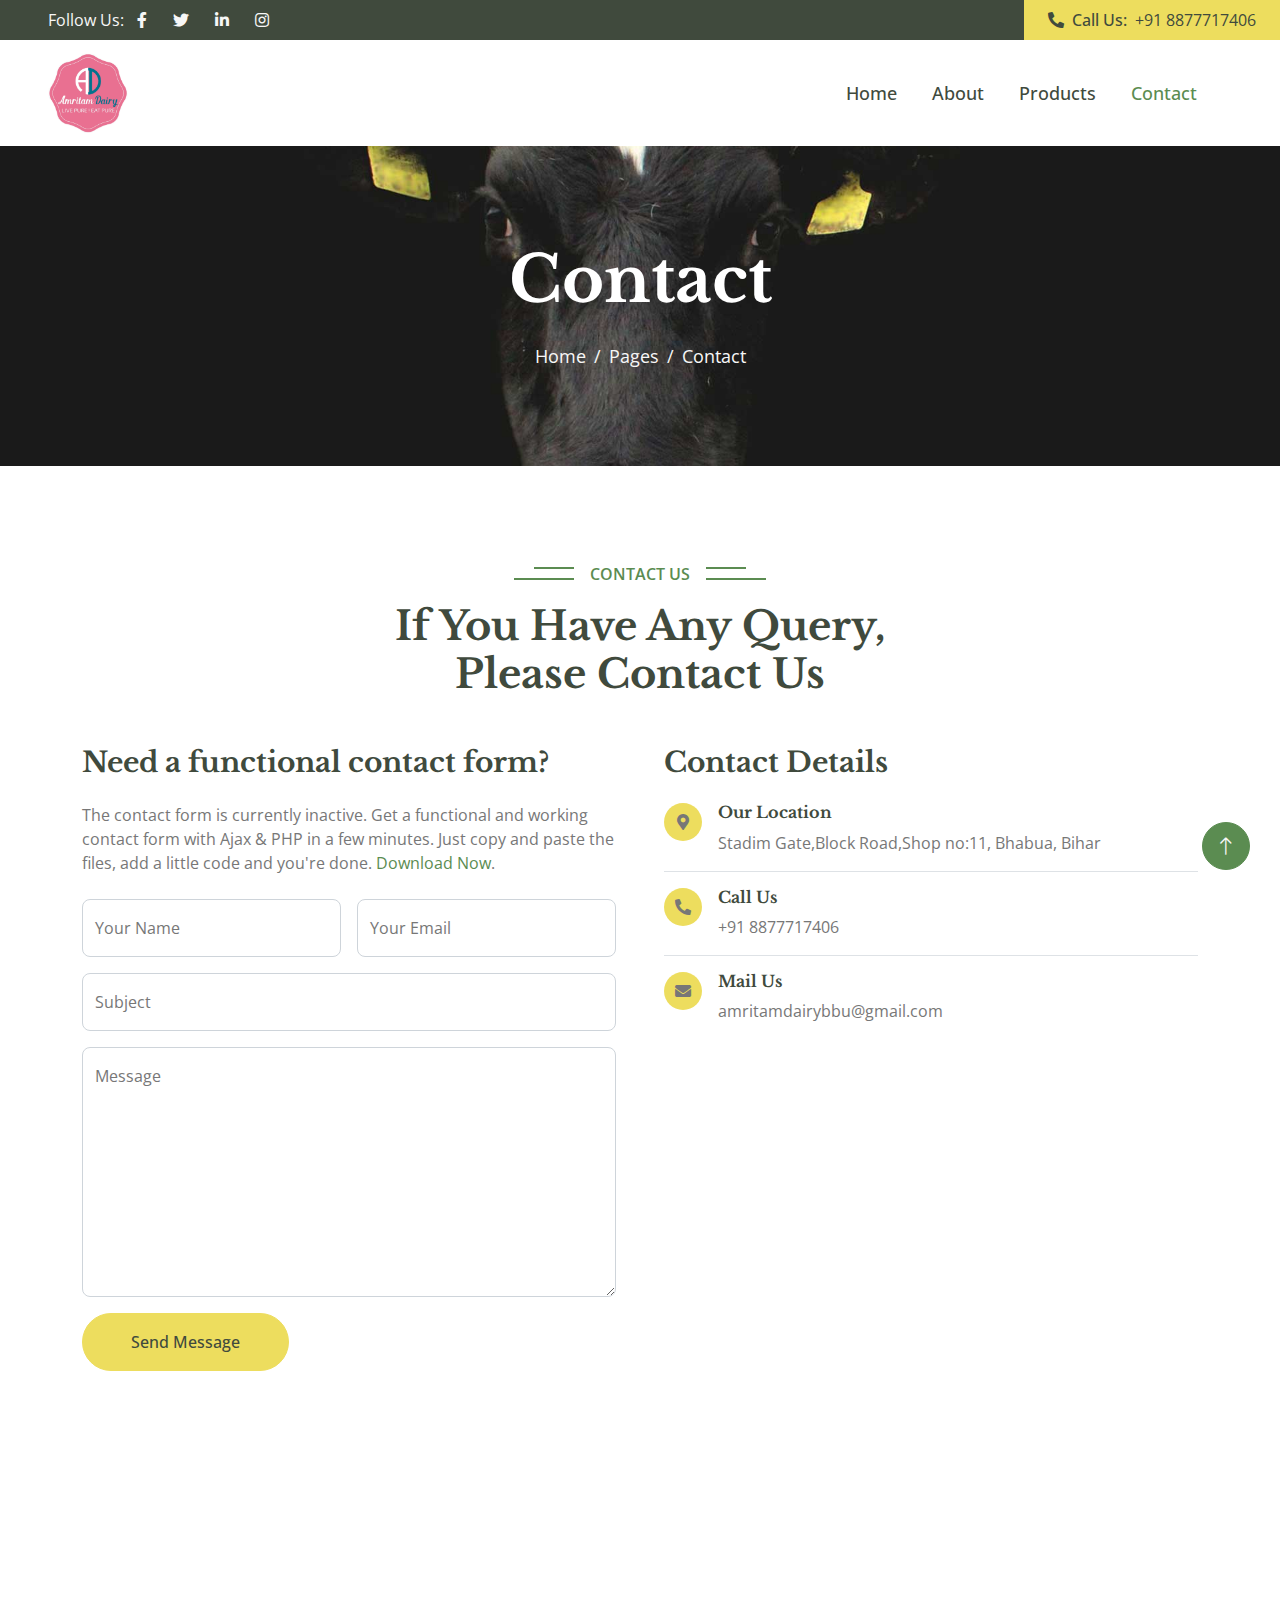
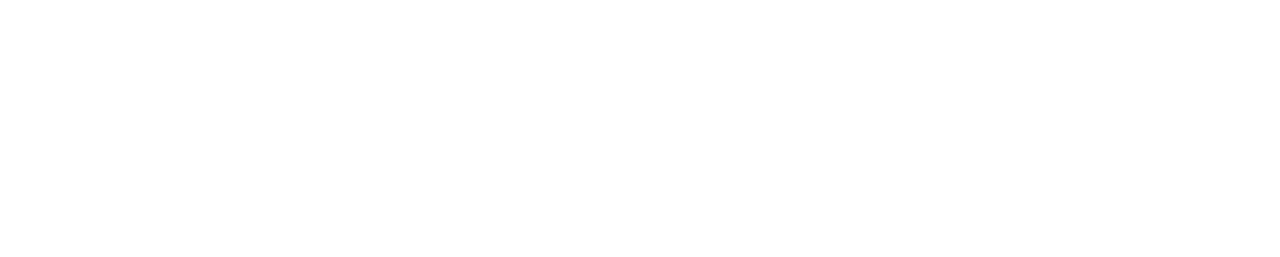
<file: contact.html>
<!DOCTYPE html>
<html lang="en">

<head>
    <meta charset="utf-8">
    <title>Amritam Dairy</title>
    <meta content="width=device-width, initial-scale=1.0" name="viewport">
    <meta content="" name="keywords">
    <meta content="" name="description">

    <!-- Favicon -->
    <link href="img/favicon.ico" rel="icon">

    <!-- Google Web Fonts -->
    <link rel="preconnect" href="https://fonts.googleapis.com">
    <link rel="preconnect" href="https://fonts.gstatic.com" crossorigin>
    <link href="https://fonts.googleapis.com/css2?family=Libre+Baskerville:wght@700&family=Open+Sans:wght@400;500;600&display=swap" rel="stylesheet">   

    <!-- Icon Font Stylesheet -->
    <link href="https://cdnjs.cloudflare.com/ajax/libs/font-awesome/5.10.0/css/all.min.css" rel="stylesheet">
    <link href="https://cdn.jsdelivr.net/npm/bootstrap-icons@1.4.1/font/bootstrap-icons.css" rel="stylesheet">

    <!-- Libraries Stylesheet -->
    <link href="lib/animate/animate.min.css" rel="stylesheet">
    <link href="lib/owlcarousel/assets/owl.carousel.min.css" rel="stylesheet">
    <link href="lib/lightbox/css/lightbox.min.css" rel="stylesheet">

    <!-- Customized Bootstrap Stylesheet -->
    <link href="css/bootstrap.min.css" rel="stylesheet">

    <!-- Template Stylesheet -->
    <link href="css/style.css" rel="stylesheet">
</head>

<body>
    <!-- Spinner Start -->
    <div id="spinner" class="show bg-white position-fixed translate-middle w-100 vh-100 top-50 start-50 d-flex align-items-center justify-content-center">
        <div class="spinner-border text-primary" role="status" style="width: 3rem; height: 3rem;"></div>
    </div>
    <!-- Spinner End -->


    <!-- Topbar Start -->
    <div class="container-fluid bg-dark px-0">
        <div class="row g-0 d-none d-lg-flex">
            <div class="col-lg-6 ps-5 text-start">
                <div class="h-100 d-inline-flex align-items-center text-light">
                    <span>Follow Us:</span>
                    <a class="btn btn-link text-light" href=""><i class="fab fa-facebook-f"></i></a>
                    <a class="btn btn-link text-light" href=""><i class="fab fa-twitter"></i></a>
                    <a class="btn btn-link text-light" href=""><i class="fab fa-linkedin-in"></i></a>
                    <a class="btn btn-link text-light" href=""><i class="fab fa-instagram"></i></a>
                </div>
            </div>
            <div class="col-lg-6 text-end">
                <div class="h-100 bg-secondary d-inline-flex align-items-center text-dark py-2 px-4">
                    <span class="me-2 fw-semi-bold"><i class="fa fa-phone-alt me-2"></i>Call Us:</span>
                    <span>+91 8877717406</span>
                </div>
            </div>
        </div>
    </div>
    <!-- Topbar End -->


    <!-- Navbar Start -->
    <nav class="navbar navbar-expand-lg bg-white navbar-light sticky-top px-4 px-lg-5">
        <a href="index.html" class="navbar-brand d-flex align-items-center">
            <img class="img-fluid logo-image" src="img/logo.jpg" alt="">
        </a>
        <button type="button" class="navbar-toggler me-0" data-bs-toggle="collapse" data-bs-target="#navbarCollapse">
            <span class="navbar-toggler-icon"></span>
        </button>
        <div class="collapse navbar-collapse" id="navbarCollapse">
            <div class="navbar-nav ms-auto p-4 p-lg-0">
                <a href="index.html" class="nav-item nav-link">Home</a>
                <a href="about.html" class="nav-item nav-link">About</a>
                <!-- <a href="service.html" class="nav-item nav-link">Services</a> -->
                <a href="product.html" class="nav-item nav-link">Products</a>
                <!-- <div class="nav-item dropdown">
                    <a href="#" class="nav-link dropdown-toggle" data-bs-toggle="dropdown">Pages</a>
                    <div class="dropdown-menu bg-light m-0">
                        <a href="gallery.html" class="dropdown-item">Gallery</a>
                        <a href="feature.html" class="dropdown-item">Features</a>
                        <a href="team.html" class="dropdown-item">Our Team</a>
                        <a href="testimonial.html" class="dropdown-item">Testimonial</a>
                        <a href="404.html" class="dropdown-item">404 Page</a>
                    </div>
                </div> -->
                <a href="contact.html" class="nav-item nav-link active">Contact</a>
            </div>
            <!-- <div class="border-start ps-4 d-none d-lg-block">
                <button type="button" class="btn btn-sm p-0"><i class="fa fa-search"></i></button>
            </div> -->
        </div>
    </nav>
    <!-- Navbar End -->


    <!-- Page Header Start -->
    <div class="container-fluid page-header py-5 mb-5 wow fadeIn" data-wow-delay="0.1s">
        <div class="container text-center py-5">
            <h1 class="display-3 text-white mb-4 animated slideInDown">Contact</h1>
            <nav aria-label="breadcrumb animated slideInDown">
                <ol class="breadcrumb justify-content-center mb-0">
                    <li class="breadcrumb-item"><a href="#">Home</a></li>
                    <li class="breadcrumb-item"><a href="#">Pages</a></li>
                    <li class="breadcrumb-item active" aria-current="page">Contact</li>
                </ol>
            </nav>
        </div>
    </div>
    <!-- Page Header End -->


    <!-- Contact Start -->
    <div class="container-xxl py-5">
        <div class="container">
            <div class="text-center mx-auto wow fadeInUp" data-wow-delay="0.1s" style="max-width: 500px;">
                <p class="section-title bg-white text-center text-primary px-3">Contact Us</p>
                <h1 class="mb-5">If You Have Any Query, Please Contact Us</h1>
            </div>
            <div class="row g-5">
                <div class="col-lg-6 wow fadeInUp" data-wow-delay="0.1s">
                    <h3 class="mb-4">Need a functional contact form?</h3>
                    <p class="mb-4">The contact form is currently inactive. Get a functional and working contact form with Ajax & PHP in a few minutes. Just copy and paste the files, add a little code and you're done. <a href="https://htmlcodex.com/contact-form">Download Now</a>.</p>
                    <form>
                        <div class="row g-3">
                            <div class="col-md-6">
                                <div class="form-floating">
                                    <input type="text" class="form-control" id="name" placeholder="Your Name">
                                    <label for="name">Your Name</label>
                                </div>
                            </div>
                            <div class="col-md-6">
                                <div class="form-floating">
                                    <input type="email" class="form-control" id="email" placeholder="Your Email">
                                    <label for="email">Your Email</label>
                                </div>
                            </div>
                            <div class="col-12">
                                <div class="form-floating">
                                    <input type="text" class="form-control" id="subject" placeholder="Subject">
                                    <label for="subject">Subject</label>
                                </div>
                            </div>
                            <div class="col-12">
                                <div class="form-floating">
                                    <textarea class="form-control" placeholder="Leave a message here" id="message" style="height: 250px"></textarea>
                                    <label for="message">Message</label>
                                </div>
                            </div>
                            <div class="col-12">
                                <button class="btn btn-secondary rounded-pill py-3 px-5" type="submit">Send Message</button>
                            </div>
                        </div>
                    </form>
                </div>
                <div class="col-lg-6 wow fadeInUp" data-wow-delay="0.5s">
                    <h3 class="mb-4">Contact Details</h3>
                    <div class="d-flex border-bottom pb-3 mb-3">
                        <div class="flex-shrink-0 btn-square bg-secondary rounded-circle">
                            <i class="fa fa-map-marker-alt text-body"></i>
                        </div>
                        <div class="ms-3">
                            <h6>Our Location</h6>
                            <span>Stadim Gate,Block Road,Shop no:11, Bhabua, Bihar</span>
                        </div>
                    </div>
                    <div class="d-flex border-bottom pb-3 mb-3">
                        <div class="flex-shrink-0 btn-square bg-secondary rounded-circle">
                            <i class="fa fa-phone-alt text-body"></i>
                        </div>
                        <div class="ms-3">
                            <h6>Call Us</h6>
                            <span>+91 8877717406</span>
                        </div>
                    </div>
                    <div class="d-flex border-bottom-0 pb-3 mb-3">
                        <div class="flex-shrink-0 btn-square bg-secondary rounded-circle">
                            <i class="fa fa-envelope text-body"></i>
                        </div>
                        <div class="ms-3">
                            <h6>Mail Us</h6>
                            <span>amritamdairybbu@gmail.com</span>
                        </div>
                    </div>

                    <iframe src="https://www.google.com/maps/embed?pb=!1m14!1m8!1m3!1d14459.365371777885!2d83.6049155!3d25.0394578!3m2!1i1024!2i768!4f13.1!3m3!1m2!1s0x398dd97f58858b29%3A0x3e09574b176ace2!2sAmritam%20Dairy!5e0!3m2!1sen!2sin!4v1704305096778!5m2!1sen!2sin" width="400" height="300" style="border:0;" allowfullscreen="" loading="lazy" referrerpolicy="no-referrer-when-downgrade"></iframe>
                </div>
            </div>
        </div>
    </div>
    <!-- Contact End -->


    <!-- Footer Start -->
    <div class="container-fluid bg-dark footer mt-5 py-5 wow fadeIn" data-wow-delay="0.1s">
        <div class="container py-5">
            <div class="row g-5">
                <div class="col-lg-3 col-md-6">
                    <h5 class="text-white mb-4">Our Office</h5>
                    <p class="mb-2"><i class="fa fa-map-marker-alt me-3"></i>123 Street, New York, USA</p>
                    <p class="mb-2"><i class="fa fa-phone-alt me-3"></i>+012 345 67890</p>
                    <p class="mb-2"><i class="fa fa-envelope me-3"></i>info@example.com</p>
                    <div class="d-flex pt-3">
                        <a class="btn btn-square btn-secondary rounded-circle me-2" href=""><i class="fab fa-twitter"></i></a>
                        <a class="btn btn-square btn-secondary rounded-circle me-2" href=""><i class="fab fa-facebook-f"></i></a>
                        <a class="btn btn-square btn-secondary rounded-circle me-2" href=""><i class="fab fa-youtube"></i></a>
                        <a class="btn btn-square btn-secondary rounded-circle me-2" href=""><i class="fab fa-linkedin-in"></i></a>
                    </div>
                </div>
                <div class="col-lg-3 col-md-6">
                    <h5 class="text-white mb-4">Quick Links</h5>
                    <a class="btn btn-link" href="">About Us</a>
                    <a class="btn btn-link" href="">Contact Us</a>
                    <a class="btn btn-link" href="">Our Products</a>
                    <!-- <a class="btn btn-link" href="">Terms & Condition</a>
                    <a class="btn btn-link" href="">Support</a> -->
                </div>
                <div class="col-lg-3 col-md-6">
                    <h5 class="text-white mb-4">Business Hours</h5>
                    <p class="mb-1">Daily</p>
                    <h6 class="text-light">08:00 am - 09:00 pm</h6>
                    <!-- <p class="mb-1">Saturday</p>
                    <h6 class="text-light">09:00 am - 12:00 pm</h6>
                    <p class="mb-1">Sunday</p>
                    <h6 class="text-light">Closed</h6> -->
                </div>
                <div class="col-lg-3 col-md-6">
                    <h5 class="text-white mb-4">Amritam Dairy</h5>
                    <p>Welcome to our dairy farm</p>
                    <!-- <div class="position-relative w-100">
                        <input class="form-control bg-transparent w-100 py-3 ps-4 pe-5" type="text" placeholder="Your email">
                        <button type="button" class="btn btn-secondary py-2 position-absolute top-0 end-0 mt-2 me-2">SignUp</button>
                    </div> -->
                </div>
            </div>
        </div>
    </div>
    <!-- Footer End -->


    <!-- Copyright Start -->
    <!-- <div class="container-fluid bg-secondary text-body copyright py-4">
        <div class="container">
            <div class="row">
                <div class="col-md-6 text-center text-md-start mb-3 mb-md-0">
                    &copy; <a class="fw-semi-bold" href="#">Your Site Name</a>, All Right Reserved.
                </div>
                <div class="col-md-6 text-center text-md-end">
                    Designed By <a class="fw-semi-bold" href="https://htmlcodex.com">HTML Codex</a>
                </div>
            </div>
        </div>
    </div> -->
    <!-- Copyright End -->


    <!-- Back to Top -->
    <a href="#" class="btn btn-lg btn-primary btn-lg-square rounded-circle back-to-top"><i class="bi bi-arrow-up"></i></a>


    <!-- JavaScript Libraries -->
    <script src="https://code.jquery.com/jquery-3.4.1.min.js"></script>
    <script src="https://cdn.jsdelivr.net/npm/bootstrap@5.0.0/dist/js/bootstrap.bundle.min.js"></script>
    <script src="lib/wow/wow.min.js"></script>
    <script src="lib/easing/easing.min.js"></script>
    <script src="lib/waypoints/waypoints.min.js"></script>
    <script src="lib/owlcarousel/owl.carousel.min.js"></script>
    <script src="lib/counterup/counterup.min.js"></script>
    <script src="lib/parallax/parallax.min.js"></script>
    <script src="lib/lightbox/js/lightbox.min.js"></script>

    <!-- Template Javascript -->
    <script src="js/main.js"></script>
</body>

</html>
</file>
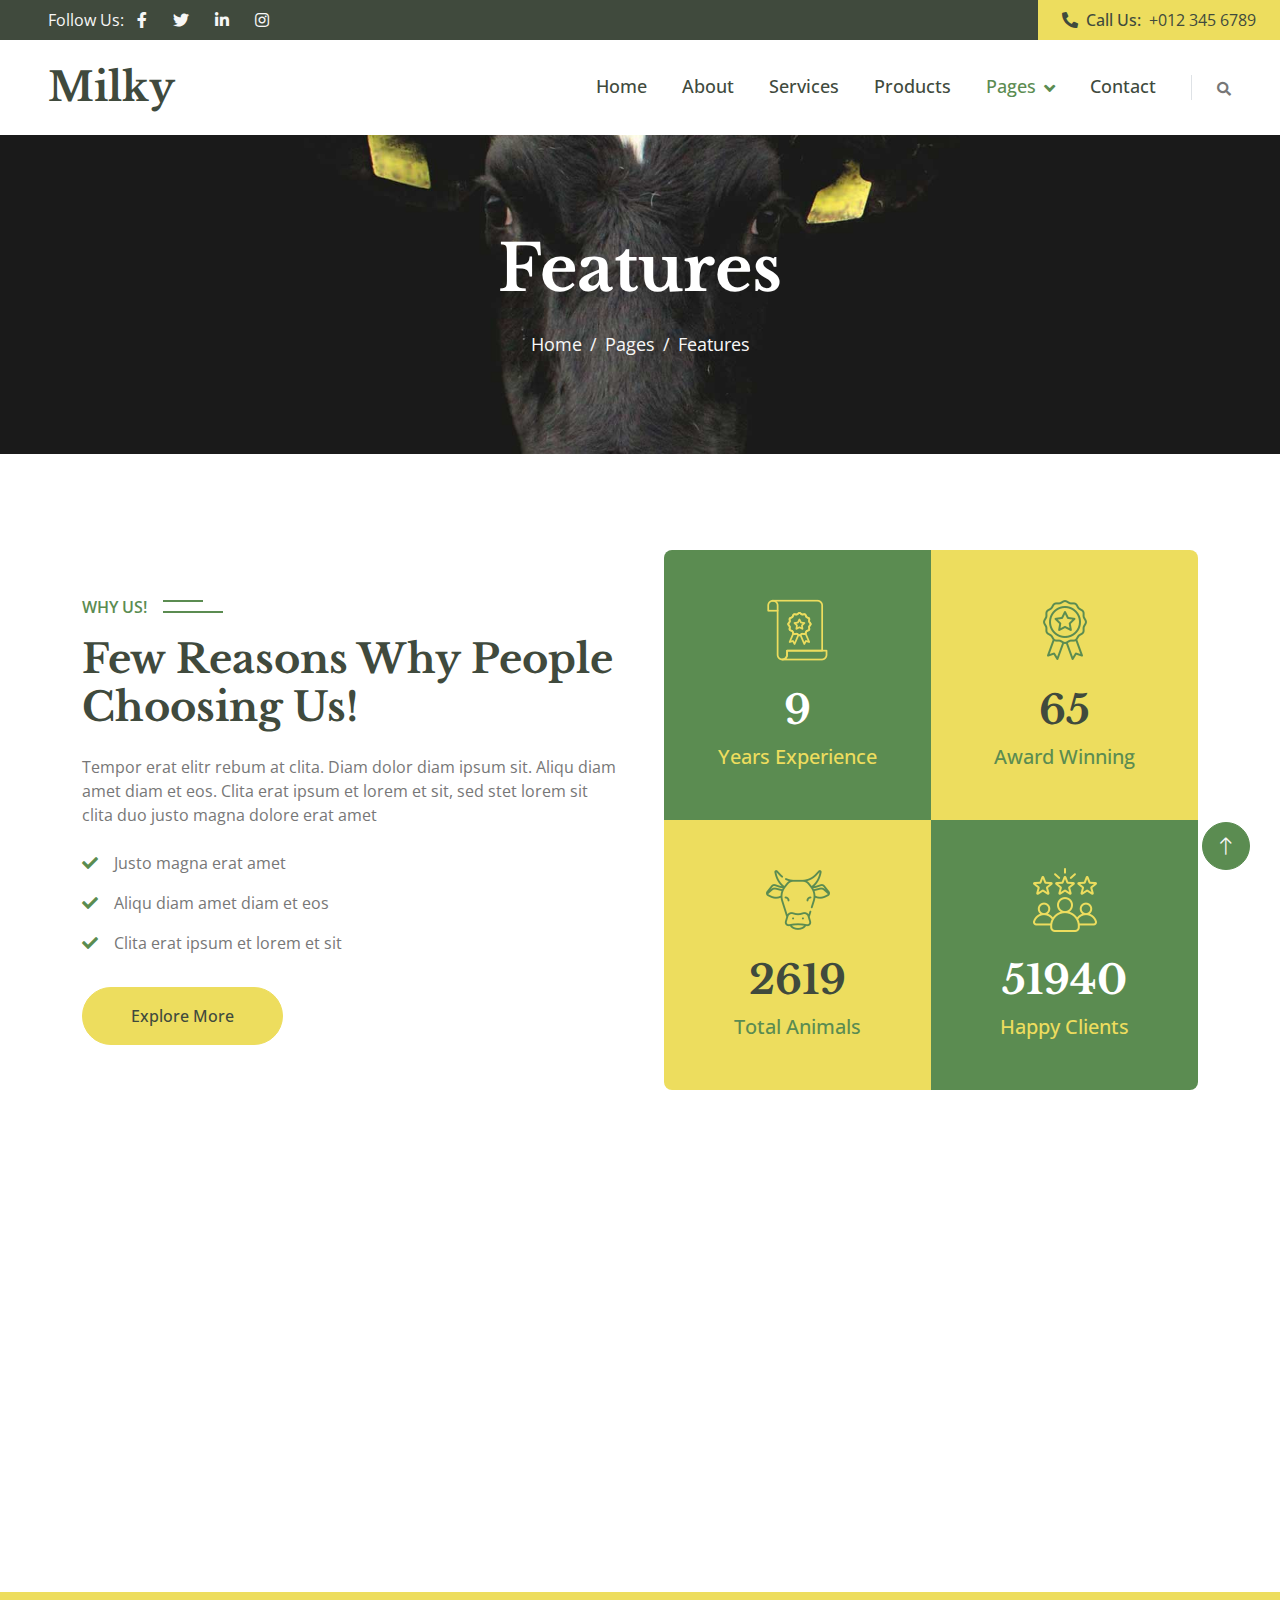
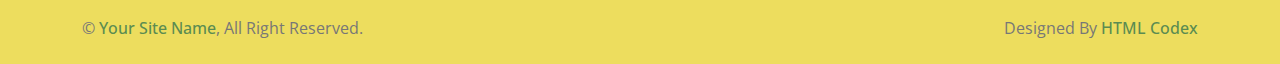
<file: feature.html>
<!DOCTYPE html>
<html lang="en">

<head>
    <meta charset="utf-8">
    <title>Milky - Dairy Website Template</title>
    <meta content="width=device-width, initial-scale=1.0" name="viewport">
    <meta content="" name="keywords">
    <meta content="" name="description">

    <!-- Favicon -->
    <link href="img/favicon.ico" rel="icon">

    <!-- Google Web Fonts -->
    <link rel="preconnect" href="https://fonts.googleapis.com">
    <link rel="preconnect" href="https://fonts.gstatic.com" crossorigin>
    <link href="https://fonts.googleapis.com/css2?family=Libre+Baskerville:wght@700&family=Open+Sans:wght@400;500;600&display=swap" rel="stylesheet">   

    <!-- Icon Font Stylesheet -->
    <link href="https://cdnjs.cloudflare.com/ajax/libs/font-awesome/5.10.0/css/all.min.css" rel="stylesheet">
    <link href="https://cdn.jsdelivr.net/npm/bootstrap-icons@1.4.1/font/bootstrap-icons.css" rel="stylesheet">

    <!-- Libraries Stylesheet -->
    <link href="lib/animate/animate.min.css" rel="stylesheet">
    <link href="lib/owlcarousel/assets/owl.carousel.min.css" rel="stylesheet">
    <link href="lib/lightbox/css/lightbox.min.css" rel="stylesheet">

    <!-- Customized Bootstrap Stylesheet -->
    <link href="css/bootstrap.min.css" rel="stylesheet">

    <!-- Template Stylesheet -->
    <link href="css/style.css" rel="stylesheet">
</head>

<body>
    <!-- Spinner Start -->
    <div id="spinner" class="show bg-white position-fixed translate-middle w-100 vh-100 top-50 start-50 d-flex align-items-center justify-content-center">
        <div class="spinner-border text-primary" role="status" style="width: 3rem; height: 3rem;"></div>
    </div>
    <!-- Spinner End -->


    <!-- Topbar Start -->
    <div class="container-fluid bg-dark px-0">
        <div class="row g-0 d-none d-lg-flex">
            <div class="col-lg-6 ps-5 text-start">
                <div class="h-100 d-inline-flex align-items-center text-light">
                    <span>Follow Us:</span>
                    <a class="btn btn-link text-light" href=""><i class="fab fa-facebook-f"></i></a>
                    <a class="btn btn-link text-light" href=""><i class="fab fa-twitter"></i></a>
                    <a class="btn btn-link text-light" href=""><i class="fab fa-linkedin-in"></i></a>
                    <a class="btn btn-link text-light" href=""><i class="fab fa-instagram"></i></a>
                </div>
            </div>
            <div class="col-lg-6 text-end">
                <div class="h-100 bg-secondary d-inline-flex align-items-center text-dark py-2 px-4">
                    <span class="me-2 fw-semi-bold"><i class="fa fa-phone-alt me-2"></i>Call Us:</span>
                    <span>+012 345 6789</span>
                </div>
            </div>
        </div>
    </div>
    <!-- Topbar End -->


    <!-- Navbar Start -->
    <nav class="navbar navbar-expand-lg bg-white navbar-light sticky-top px-4 px-lg-5">
        <a href="index.html" class="navbar-brand d-flex align-items-center">
            <h1 class="m-0">Milky</h1>
        </a>
        <button type="button" class="navbar-toggler me-0" data-bs-toggle="collapse" data-bs-target="#navbarCollapse">
            <span class="navbar-toggler-icon"></span>
        </button>
        <div class="collapse navbar-collapse" id="navbarCollapse">
            <div class="navbar-nav ms-auto p-4 p-lg-0">
                <a href="index.html" class="nav-item nav-link">Home</a>
                <a href="about.html" class="nav-item nav-link">About</a>
                <a href="service.html" class="nav-item nav-link">Services</a>
                <a href="product.html" class="nav-item nav-link">Products</a>
                <div class="nav-item dropdown">
                    <a href="#" class="nav-link dropdown-toggle active" data-bs-toggle="dropdown">Pages</a>
                    <div class="dropdown-menu bg-light m-0">
                        <a href="gallery.html" class="dropdown-item">Gallery</a>
                        <a href="feature.html" class="dropdown-item active">Features</a>
                        <a href="team.html" class="dropdown-item">Our Team</a>
                        <a href="testimonial.html" class="dropdown-item">Testimonial</a>
                        <a href="404.html" class="dropdown-item">404 Page</a>
                    </div>
                </div>
                <a href="contact.html" class="nav-item nav-link">Contact</a>
            </div>
            <div class="border-start ps-4 d-none d-lg-block">
                <button type="button" class="btn btn-sm p-0"><i class="fa fa-search"></i></button>
            </div>
        </div>
    </nav>
    <!-- Navbar End -->


    <!-- Page Header Start -->
    <div class="container-fluid page-header py-5 mb-5 wow fadeIn" data-wow-delay="0.1s">
        <div class="container text-center py-5">
            <h1 class="display-3 text-white mb-4 animated slideInDown">Features</h1>
            <nav aria-label="breadcrumb animated slideInDown">
                <ol class="breadcrumb justify-content-center mb-0">
                    <li class="breadcrumb-item"><a href="#">Home</a></li>
                    <li class="breadcrumb-item"><a href="#">Pages</a></li>
                    <li class="breadcrumb-item active" aria-current="page">Features</li>
                </ol>
            </nav>
        </div>
    </div>
    <!-- Page Header End -->


    <!-- Features Start -->
    <div class="container-xxl py-5">
        <div class="container">
            <div class="row g-5 align-items-center">
                <div class="col-lg-6 wow fadeInUp" data-wow-delay="0.1s">
                    <p class="section-title bg-white text-start text-primary pe-3">Why Us!</p>
                    <h1 class="mb-4">Few Reasons Why People Choosing Us!</h1>
                    <p class="mb-4">Tempor erat elitr rebum at clita. Diam dolor diam ipsum sit. Aliqu diam amet diam et eos. Clita erat ipsum et lorem et sit, sed stet lorem sit clita duo justo magna dolore erat amet</p>
                    <p><i class="fa fa-check text-primary me-3"></i>Justo magna erat amet</p>
                    <p><i class="fa fa-check text-primary me-3"></i>Aliqu diam amet diam et eos</p>
                    <p><i class="fa fa-check text-primary me-3"></i>Clita erat ipsum et lorem et sit</p>
                    <a class="btn btn-secondary rounded-pill py-3 px-5 mt-3" href="">Explore More</a>
                </div>
                <div class="col-lg-6">
                    <div class="rounded overflow-hidden">
                        <div class="row g-0">
                            <div class="col-sm-6 wow fadeIn" data-wow-delay="0.1s">
                                <div class="text-center bg-primary py-5 px-4">
                                    <img class="img-fluid mb-4" src="img/experience.png" alt="">
                                    <h1 class="display-6 text-white" data-toggle="counter-up">25</h1>
                                    <span class="fs-5 fw-semi-bold text-secondary">Years Experience</span>
                                </div>
                            </div>
                            <div class="col-sm-6 wow fadeIn" data-wow-delay="0.3s">
                                <div class="text-center bg-secondary py-5 px-4">
                                    <img class="img-fluid mb-4" src="img/award.png" alt="">
                                    <h1 class="display-6" data-toggle="counter-up">183</h1>
                                    <span class="fs-5 fw-semi-bold text-primary">Award Winning</span>
                                </div>
                            </div>
                            <div class="col-sm-6 wow fadeIn" data-wow-delay="0.5s">
                                <div class="text-center bg-secondary py-5 px-4">
                                    <img class="img-fluid mb-4" src="img/animal.png" alt="">
                                    <h1 class="display-6" data-toggle="counter-up">2619</h1>
                                    <span class="fs-5 fw-semi-bold text-primary">Total Animals</span>
                                </div>
                            </div>
                            <div class="col-sm-6 wow fadeIn" data-wow-delay="0.7s">
                                <div class="text-center bg-primary py-5 px-4">
                                    <img class="img-fluid mb-4" src="img/client.png" alt="">
                                    <h1 class="display-6 text-white" data-toggle="counter-up">51940</h1>
                                    <span class="fs-5 fw-semi-bold text-secondary">Happy Clients</span>
                                </div>
                            </div>
                        </div>
                    </div>
                </div>
            </div>
        </div>
    </div>
    <!-- Features End -->


    <!-- Footer Start -->
    <div class="container-fluid bg-dark footer mt-5 py-5 wow fadeIn" data-wow-delay="0.1s">
        <div class="container py-5">
            <div class="row g-5">
                <div class="col-lg-3 col-md-6">
                    <h5 class="text-white mb-4">Our Office</h5>
                    <p class="mb-2"><i class="fa fa-map-marker-alt me-3"></i>123 Street, New York, USA</p>
                    <p class="mb-2"><i class="fa fa-phone-alt me-3"></i>+012 345 67890</p>
                    <p class="mb-2"><i class="fa fa-envelope me-3"></i>info@example.com</p>
                    <div class="d-flex pt-3">
                        <a class="btn btn-square btn-secondary rounded-circle me-2" href=""><i class="fab fa-twitter"></i></a>
                        <a class="btn btn-square btn-secondary rounded-circle me-2" href=""><i class="fab fa-facebook-f"></i></a>
                        <a class="btn btn-square btn-secondary rounded-circle me-2" href=""><i class="fab fa-youtube"></i></a>
                        <a class="btn btn-square btn-secondary rounded-circle me-2" href=""><i class="fab fa-linkedin-in"></i></a>
                    </div>
                </div>
                <div class="col-lg-3 col-md-6">
                    <h5 class="text-white mb-4">Quick Links</h5>
                    <a class="btn btn-link" href="">About Us</a>
                    <a class="btn btn-link" href="">Contact Us</a>
                    <a class="btn btn-link" href="">Our Services</a>
                    <a class="btn btn-link" href="">Terms & Condition</a>
                    <a class="btn btn-link" href="">Support</a>
                </div>
                <div class="col-lg-3 col-md-6">
                    <h5 class="text-white mb-4">Business Hours</h5>
                    <p class="mb-1">Monday - Friday</p>
                    <h6 class="text-light">09:00 am - 07:00 pm</h6>
                    <p class="mb-1">Saturday</p>
                    <h6 class="text-light">09:00 am - 12:00 pm</h6>
                    <p class="mb-1">Sunday</p>
                    <h6 class="text-light">Closed</h6>
                </div>
                <div class="col-lg-3 col-md-6">
                    <h5 class="text-white mb-4">Newsletter</h5>
                    <p>Dolor amet sit justo amet elitr clita ipsum elitr est.</p>
                    <div class="position-relative w-100">
                        <input class="form-control bg-transparent w-100 py-3 ps-4 pe-5" type="text" placeholder="Your email">
                        <button type="button" class="btn btn-secondary py-2 position-absolute top-0 end-0 mt-2 me-2">SignUp</button>
                    </div>
                </div>
            </div>
        </div>
    </div>
    <!-- Footer End -->


    <!-- Copyright Start -->
    <div class="container-fluid bg-secondary text-body copyright py-4">
        <div class="container">
            <div class="row">
                <div class="col-md-6 text-center text-md-start mb-3 mb-md-0">
                    &copy; <a class="fw-semi-bold" href="#">Your Site Name</a>, All Right Reserved.
                </div>
                <div class="col-md-6 text-center text-md-end">
                    <!--/*** This template is free as long as you keep the footer author’s credit link/attribution link/backlink. If you'd like to use the template without the footer author’s credit link/attribution link/backlink, you can purchase the Credit Removal License from "https://htmlcodex.com/credit-removal". Thank you for your support. ***/-->
                    Designed By <a class="fw-semi-bold" href="https://htmlcodex.com">HTML Codex</a>
                </div>
            </div>
        </div>
    </div>
    <!-- Copyright End -->


    <!-- Back to Top -->
    <a href="#" class="btn btn-lg btn-primary btn-lg-square rounded-circle back-to-top"><i class="bi bi-arrow-up"></i></a>


    <!-- JavaScript Libraries -->
    <script src="https://code.jquery.com/jquery-3.4.1.min.js"></script>
    <script src="https://cdn.jsdelivr.net/npm/bootstrap@5.0.0/dist/js/bootstrap.bundle.min.js"></script>
    <script src="lib/wow/wow.min.js"></script>
    <script src="lib/easing/easing.min.js"></script>
    <script src="lib/waypoints/waypoints.min.js"></script>
    <script src="lib/owlcarousel/owl.carousel.min.js"></script>
    <script src="lib/counterup/counterup.min.js"></script>
    <script src="lib/parallax/parallax.min.js"></script>
    <script src="lib/lightbox/js/lightbox.min.js"></script>

    <!-- Template Javascript -->
    <script src="js/main.js"></script>
</body>

</html>
</file>
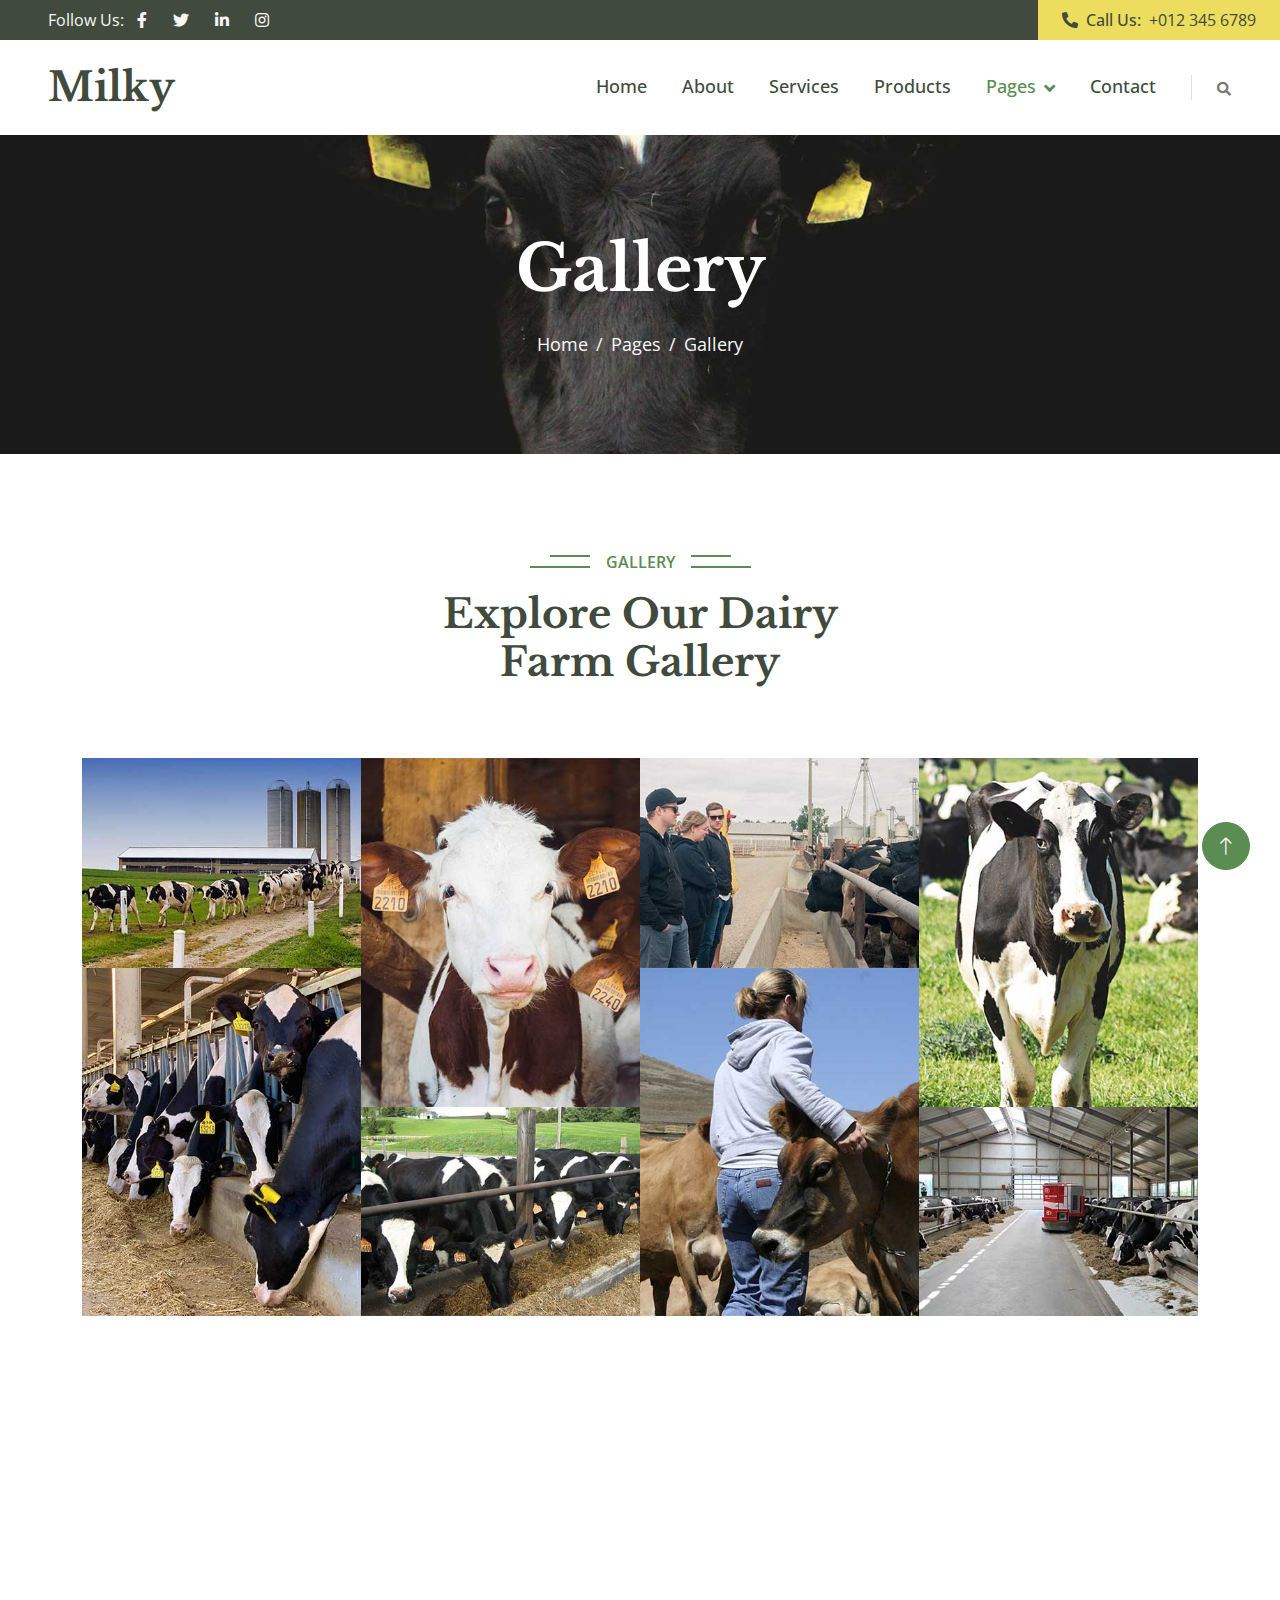
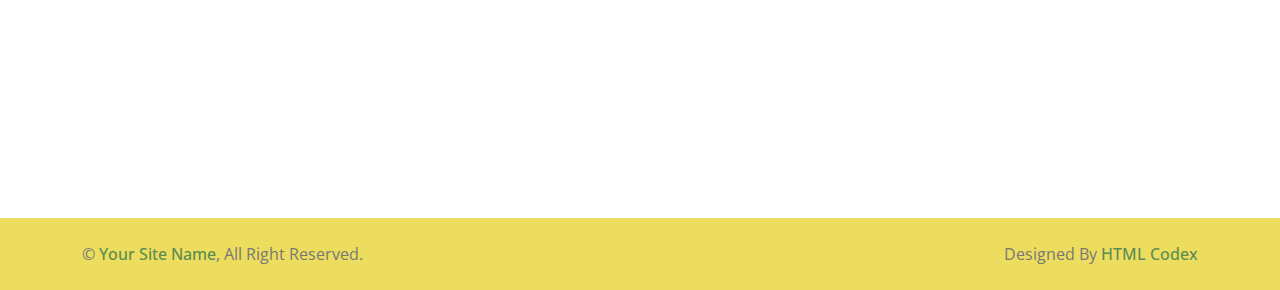
<file: gallery.html>
<!DOCTYPE html>
<html lang="en">

<head>
    <meta charset="utf-8">
    <title>Milky - Dairy Website Template</title>
    <meta content="width=device-width, initial-scale=1.0" name="viewport">
    <meta content="" name="keywords">
    <meta content="" name="description">

    <!-- Favicon -->
    <link href="img/favicon.ico" rel="icon">

    <!-- Google Web Fonts -->
    <link rel="preconnect" href="https://fonts.googleapis.com">
    <link rel="preconnect" href="https://fonts.gstatic.com" crossorigin>
    <link href="https://fonts.googleapis.com/css2?family=Libre+Baskerville:wght@700&family=Open+Sans:wght@400;500;600&display=swap" rel="stylesheet">   

    <!-- Icon Font Stylesheet -->
    <link href="https://cdnjs.cloudflare.com/ajax/libs/font-awesome/5.10.0/css/all.min.css" rel="stylesheet">
    <link href="https://cdn.jsdelivr.net/npm/bootstrap-icons@1.4.1/font/bootstrap-icons.css" rel="stylesheet">

    <!-- Libraries Stylesheet -->
    <link href="lib/animate/animate.min.css" rel="stylesheet">
    <link href="lib/owlcarousel/assets/owl.carousel.min.css" rel="stylesheet">
    <link href="lib/lightbox/css/lightbox.min.css" rel="stylesheet">

    <!-- Customized Bootstrap Stylesheet -->
    <link href="css/bootstrap.min.css" rel="stylesheet">

    <!-- Template Stylesheet -->
    <link href="css/style.css" rel="stylesheet">
</head>

<body>
    <!-- Spinner Start -->
    <div id="spinner" class="show bg-white position-fixed translate-middle w-100 vh-100 top-50 start-50 d-flex align-items-center justify-content-center">
        <div class="spinner-border text-primary" role="status" style="width: 3rem; height: 3rem;"></div>
    </div>
    <!-- Spinner End -->


    <!-- Topbar Start -->
    <div class="container-fluid bg-dark px-0">
        <div class="row g-0 d-none d-lg-flex">
            <div class="col-lg-6 ps-5 text-start">
                <div class="h-100 d-inline-flex align-items-center text-light">
                    <span>Follow Us:</span>
                    <a class="btn btn-link text-light" href=""><i class="fab fa-facebook-f"></i></a>
                    <a class="btn btn-link text-light" href=""><i class="fab fa-twitter"></i></a>
                    <a class="btn btn-link text-light" href=""><i class="fab fa-linkedin-in"></i></a>
                    <a class="btn btn-link text-light" href=""><i class="fab fa-instagram"></i></a>
                </div>
            </div>
            <div class="col-lg-6 text-end">
                <div class="h-100 bg-secondary d-inline-flex align-items-center text-dark py-2 px-4">
                    <span class="me-2 fw-semi-bold"><i class="fa fa-phone-alt me-2"></i>Call Us:</span>
                    <span>+012 345 6789</span>
                </div>
            </div>
        </div>
    </div>
    <!-- Topbar End -->


    <!-- Navbar Start -->
    <nav class="navbar navbar-expand-lg bg-white navbar-light sticky-top px-4 px-lg-5">
        <a href="index.html" class="navbar-brand d-flex align-items-center">
            <h1 class="m-0">Milky</h1>
        </a>
        <button type="button" class="navbar-toggler me-0" data-bs-toggle="collapse" data-bs-target="#navbarCollapse">
            <span class="navbar-toggler-icon"></span>
        </button>
        <div class="collapse navbar-collapse" id="navbarCollapse">
            <div class="navbar-nav ms-auto p-4 p-lg-0">
                <a href="index.html" class="nav-item nav-link">Home</a>
                <a href="about.html" class="nav-item nav-link">About</a>
                <a href="service.html" class="nav-item nav-link">Services</a>
                <a href="product.html" class="nav-item nav-link">Products</a>
                <div class="nav-item dropdown">
                    <a href="#" class="nav-link dropdown-toggle active" data-bs-toggle="dropdown">Pages</a>
                    <div class="dropdown-menu bg-light m-0">
                        <a href="gallery.html" class="dropdown-item active">Gallery</a>
                        <a href="feature.html" class="dropdown-item">Features</a>
                        <a href="team.html" class="dropdown-item">Our Team</a>
                        <a href="testimonial.html" class="dropdown-item">Testimonial</a>
                        <a href="404.html" class="dropdown-item">404 Page</a>
                    </div>
                </div>
                <a href="contact.html" class="nav-item nav-link">Contact</a>
            </div>
            <div class="border-start ps-4 d-none d-lg-block">
                <button type="button" class="btn btn-sm p-0"><i class="fa fa-search"></i></button>
            </div>
        </div>
    </nav>
    <!-- Navbar End -->


    <!-- Page Header Start -->
    <div class="container-fluid page-header py-5 mb-5 wow fadeIn" data-wow-delay="0.1s">
        <div class="container text-center py-5">
            <h1 class="display-3 text-white mb-4 animated slideInDown">Gallery</h1>
            <nav aria-label="breadcrumb animated slideInDown">
                <ol class="breadcrumb justify-content-center mb-0">
                    <li class="breadcrumb-item"><a href="#">Home</a></li>
                    <li class="breadcrumb-item"><a href="#">Pages</a></li>
                    <li class="breadcrumb-item active" aria-current="page">Gallery</li>
                </ol>
            </nav>
        </div>
    </div>
    <!-- Page Header End -->


    <!-- Gallery Start -->
    <div class="container-xxl py-5">
        <div class="container">
            <div class="text-center mx-auto pb-4 wow fadeInUp" data-wow-delay="0.1s" style="max-width: 500px;">
                <p class="section-title bg-white text-center text-primary px-3">Gallery</p>
                <h1 class="mb-5">Explore Our Dairy Farm Gallery</h1>
            </div>
            <div class="row g-0">
                <div class="col-lg-3 col-md-6 wow fadeInUp" data-wow-delay="0.1s">
                    <div class="row g-0">
                        <div class="col-12">
                            <a class="d-block" href="img/gallery-5.jpg" data-lightbox="gallery">
                                <img class="img-fluid" src="img/gallery-5.jpg" alt="">
                            </a>
                        </div>
                        <div class="col-12">
                            <a class="d-block" href="img/gallery-1.jpg" data-lightbox="gallery">
                                <img class="img-fluid" src="img/gallery-1.jpg" alt="">
                            </a>
                        </div>
                    </div>
                </div>
                <div class="col-lg-3 col-md-6 wow fadeInUp" data-wow-delay="0.3s">
                    <div class="row g-0">
                        <div class="col-12">
                            <a class="d-block" href="img/gallery-2.jpg" data-lightbox="gallery">
                                <img class="img-fluid" src="img/gallery-2.jpg" alt="">
                            </a>
                        </div>
                        <div class="col-12">
                            <a class="d-block" href="img/gallery-6.jpg" data-lightbox="gallery">
                                <img class="img-fluid" src="img/gallery-6.jpg" alt="">
                            </a>
                        </div>
                    </div>
                </div>
                <div class="col-lg-3 col-md-6 wow fadeInUp" data-wow-delay="0.5s">
                    <div class="row g-0">
                        <div class="col-12">
                            <a class="d-block" href="img/gallery-7.jpg" data-lightbox="gallery">
                                <img class="img-fluid" src="img/gallery-7.jpg" alt="">
                            </a>
                        </div>
                        <div class="col-12">
                            <a class="d-block" href="img/gallery-3.jpg" data-lightbox="gallery">
                                <img class="img-fluid" src="img/gallery-3.jpg" alt="">
                            </a>
                        </div>
                    </div>
                </div>
                <div class="col-lg-3 col-md-6 wow fadeInUp" data-wow-delay="0.7s">
                    <div class="row g-0">
                        <div class="col-12">
                            <a class="d-block" href="img/gallery-4.jpg" data-lightbox="gallery">
                                <img class="img-fluid" src="img/gallery-4.jpg" alt="">
                            </a>
                        </div>
                        <div class="col-12">
                            <a class="d-block" href="img/gallery-8.jpg" data-lightbox="gallery">
                                <img class="img-fluid" src="img/gallery-8.jpg" alt="">
                            </a>
                        </div>
                    </div>
                </div>
            </div>
        </div>
    </div>
    <!-- Gallery End -->


    <!-- Footer Start -->
    <div class="container-fluid bg-dark footer mt-5 py-5 wow fadeIn" data-wow-delay="0.1s">
        <div class="container py-5">
            <div class="row g-5">
                <div class="col-lg-3 col-md-6">
                    <h5 class="text-white mb-4">Our Office</h5>
                    <p class="mb-2"><i class="fa fa-map-marker-alt me-3"></i>123 Street, New York, USA</p>
                    <p class="mb-2"><i class="fa fa-phone-alt me-3"></i>+012 345 67890</p>
                    <p class="mb-2"><i class="fa fa-envelope me-3"></i>info@example.com</p>
                    <div class="d-flex pt-3">
                        <a class="btn btn-square btn-secondary rounded-circle me-2" href=""><i class="fab fa-twitter"></i></a>
                        <a class="btn btn-square btn-secondary rounded-circle me-2" href=""><i class="fab fa-facebook-f"></i></a>
                        <a class="btn btn-square btn-secondary rounded-circle me-2" href=""><i class="fab fa-youtube"></i></a>
                        <a class="btn btn-square btn-secondary rounded-circle me-2" href=""><i class="fab fa-linkedin-in"></i></a>
                    </div>
                </div>
                <div class="col-lg-3 col-md-6">
                    <h5 class="text-white mb-4">Quick Links</h5>
                    <a class="btn btn-link" href="">About Us</a>
                    <a class="btn btn-link" href="">Contact Us</a>
                    <a class="btn btn-link" href="">Our Services</a>
                    <a class="btn btn-link" href="">Terms & Condition</a>
                    <a class="btn btn-link" href="">Support</a>
                </div>
                <div class="col-lg-3 col-md-6">
                    <h5 class="text-white mb-4">Business Hours</h5>
                    <p class="mb-1">Monday - Friday</p>
                    <h6 class="text-light">09:00 am - 07:00 pm</h6>
                    <p class="mb-1">Saturday</p>
                    <h6 class="text-light">09:00 am - 12:00 pm</h6>
                    <p class="mb-1">Sunday</p>
                    <h6 class="text-light">Closed</h6>
                </div>
                <div class="col-lg-3 col-md-6">
                    <h5 class="text-white mb-4">Newsletter</h5>
                    <p>Dolor amet sit justo amet elitr clita ipsum elitr est.</p>
                    <div class="position-relative w-100">
                        <input class="form-control bg-transparent w-100 py-3 ps-4 pe-5" type="text" placeholder="Your email">
                        <button type="button" class="btn btn-secondary py-2 position-absolute top-0 end-0 mt-2 me-2">SignUp</button>
                    </div>
                </div>
            </div>
        </div>
    </div>
    <!-- Footer End -->


    <!-- Copyright Start -->
    <div class="container-fluid bg-secondary text-body copyright py-4">
        <div class="container">
            <div class="row">
                <div class="col-md-6 text-center text-md-start mb-3 mb-md-0">
                    &copy; <a class="fw-semi-bold" href="#">Your Site Name</a>, All Right Reserved.
                </div>
                <div class="col-md-6 text-center text-md-end">
                    <!--/*** This template is free as long as you keep the footer author’s credit link/attribution link/backlink. If you'd like to use the template without the footer author’s credit link/attribution link/backlink, you can purchase the Credit Removal License from "https://htmlcodex.com/credit-removal". Thank you for your support. ***/-->
                    Designed By <a class="fw-semi-bold" href="https://htmlcodex.com">HTML Codex</a>
                </div>
            </div>
        </div>
    </div>
    <!-- Copyright End -->


    <!-- Back to Top -->
    <a href="#" class="btn btn-lg btn-primary btn-lg-square rounded-circle back-to-top"><i class="bi bi-arrow-up"></i></a>


    <!-- JavaScript Libraries -->
    <script src="https://code.jquery.com/jquery-3.4.1.min.js"></script>
    <script src="https://cdn.jsdelivr.net/npm/bootstrap@5.0.0/dist/js/bootstrap.bundle.min.js"></script>
    <script src="lib/wow/wow.min.js"></script>
    <script src="lib/easing/easing.min.js"></script>
    <script src="lib/waypoints/waypoints.min.js"></script>
    <script src="lib/owlcarousel/owl.carousel.min.js"></script>
    <script src="lib/counterup/counterup.min.js"></script>
    <script src="lib/parallax/parallax.min.js"></script>
    <script src="lib/lightbox/js/lightbox.min.js"></script>

    <!-- Template Javascript -->
    <script src="js/main.js"></script>
</body>

</html>
</file>
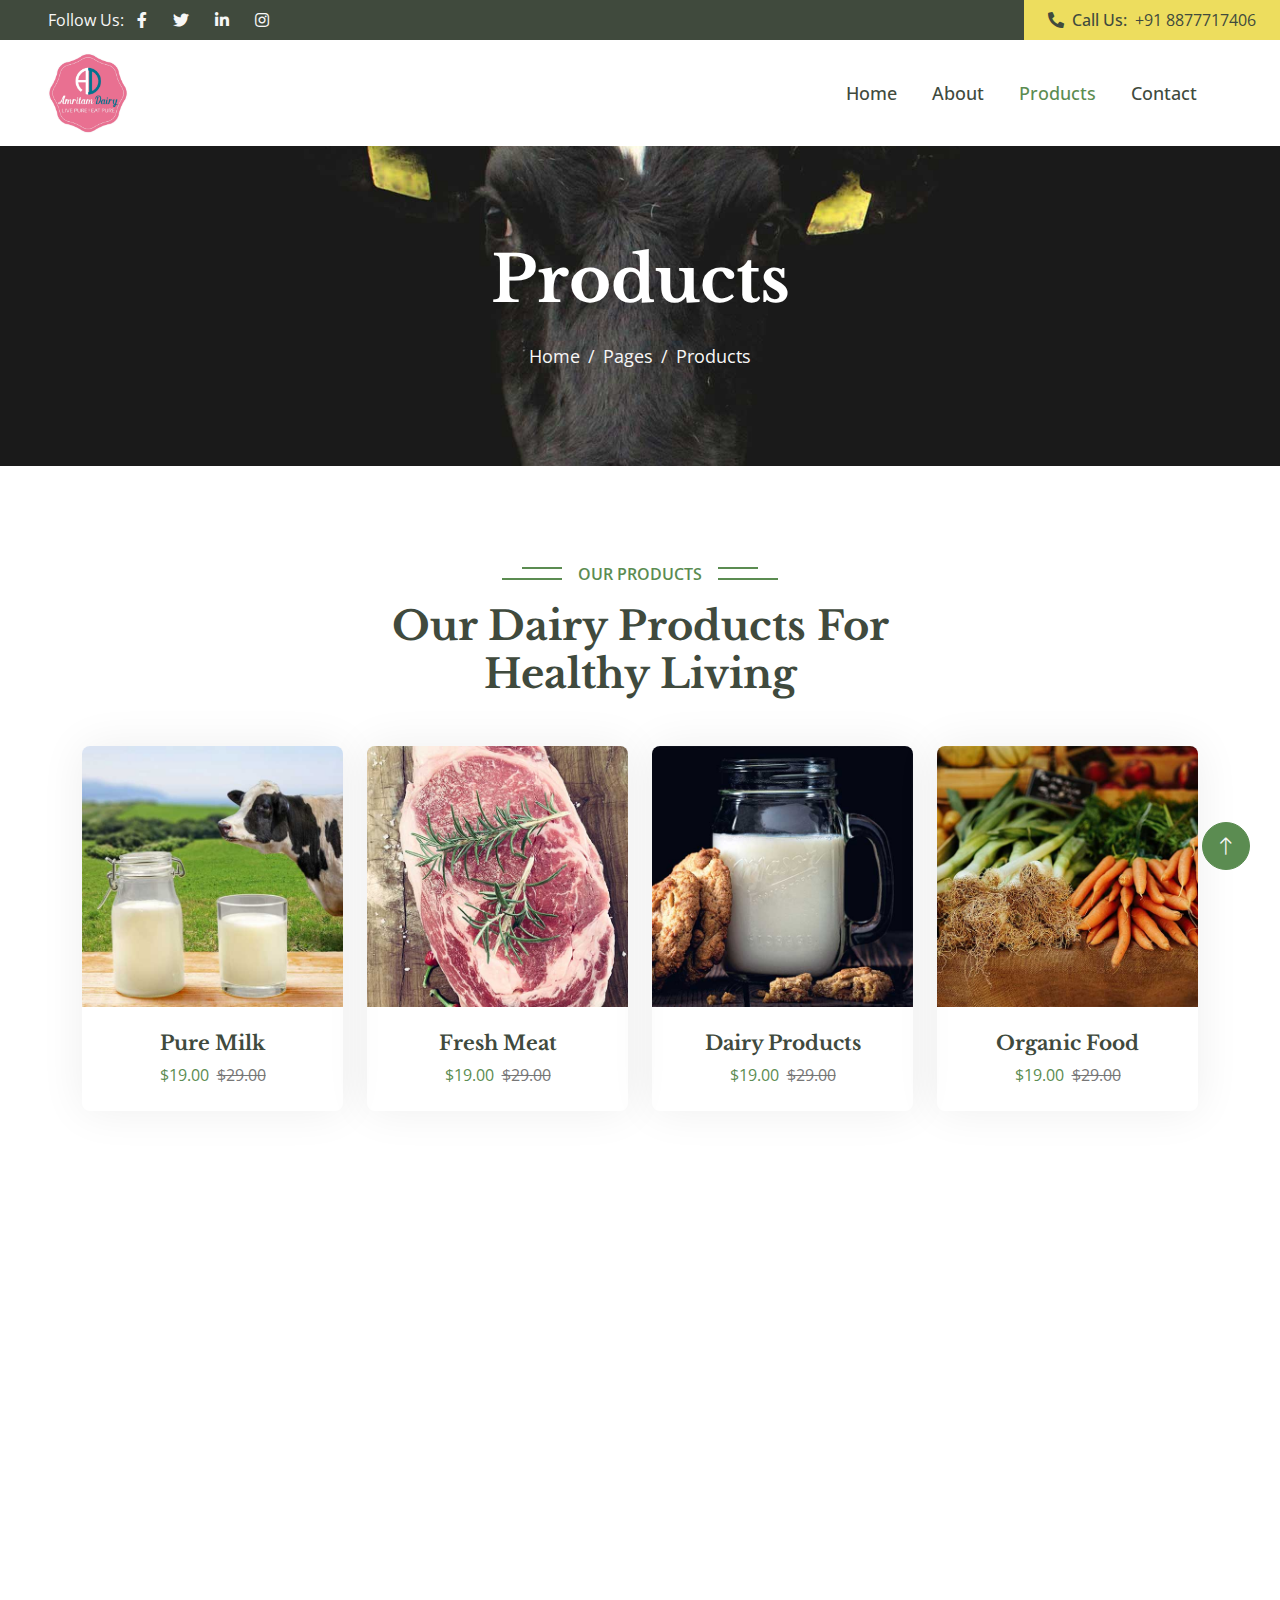
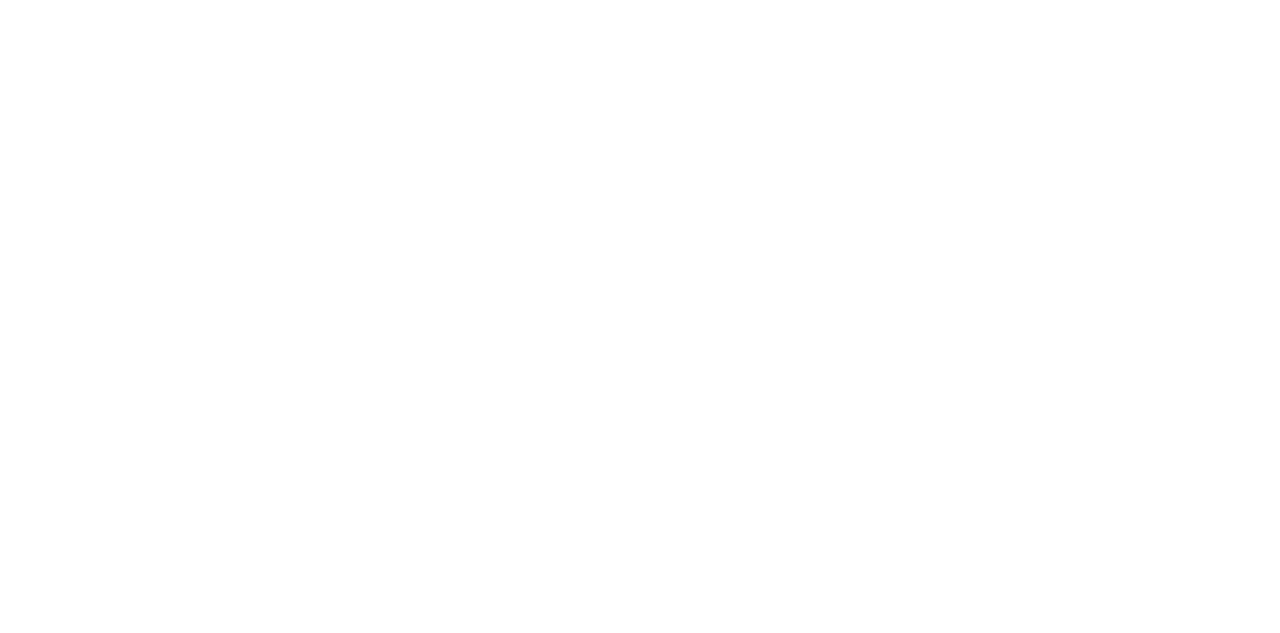
<file: product.html>
<!DOCTYPE html>
<html lang="en">

<head>
    <meta charset="utf-8">
    <title>Amritam Dairy</title>
    <meta content="width=device-width, initial-scale=1.0" name="viewport">
    <meta content="" name="keywords">
    <meta content="" name="description">

    <!-- Favicon -->
    <link href="img/favicon.ico" rel="icon">

    <!-- Google Web Fonts -->
    <link rel="preconnect" href="https://fonts.googleapis.com">
    <link rel="preconnect" href="https://fonts.gstatic.com" crossorigin>
    <link href="https://fonts.googleapis.com/css2?family=Libre+Baskerville:wght@700&family=Open+Sans:wght@400;500;600&display=swap" rel="stylesheet">   

    <!-- Icon Font Stylesheet -->
    <link href="https://cdnjs.cloudflare.com/ajax/libs/font-awesome/5.10.0/css/all.min.css" rel="stylesheet">
    <link href="https://cdn.jsdelivr.net/npm/bootstrap-icons@1.4.1/font/bootstrap-icons.css" rel="stylesheet">

    <!-- Libraries Stylesheet -->
    <link href="lib/animate/animate.min.css" rel="stylesheet">
    <link href="lib/owlcarousel/assets/owl.carousel.min.css" rel="stylesheet">
    <link href="lib/lightbox/css/lightbox.min.css" rel="stylesheet">

    <!-- Customized Bootstrap Stylesheet -->
    <link href="css/bootstrap.min.css" rel="stylesheet">

    <!-- Template Stylesheet -->
    <link href="css/style.css" rel="stylesheet">
</head>

<body>
    <!-- Spinner Start -->
    <div id="spinner" class="show bg-white position-fixed translate-middle w-100 vh-100 top-50 start-50 d-flex align-items-center justify-content-center">
        <div class="spinner-border text-primary" role="status" style="width: 3rem; height: 3rem;"></div>
    </div>
    <!-- Spinner End -->


    <!-- Topbar Start -->
    <div class="container-fluid bg-dark px-0">
        <div class="row g-0 d-none d-lg-flex">
            <div class="col-lg-6 ps-5 text-start">
                <div class="h-100 d-inline-flex align-items-center text-light">
                    <span>Follow Us:</span>
                    <a class="btn btn-link text-light" href=""><i class="fab fa-facebook-f"></i></a>
                    <a class="btn btn-link text-light" href=""><i class="fab fa-twitter"></i></a>
                    <a class="btn btn-link text-light" href=""><i class="fab fa-linkedin-in"></i></a>
                    <a class="btn btn-link text-light" href=""><i class="fab fa-instagram"></i></a>
                </div>
            </div>
            <div class="col-lg-6 text-end">
                <div class="h-100 bg-secondary d-inline-flex align-items-center text-dark py-2 px-4">
                    <span class="me-2 fw-semi-bold"><i class="fa fa-phone-alt me-2"></i>Call Us:</span>
                    <span>+91 8877717406</span>
                </div>
            </div>
        </div>
    </div>
    <!-- Topbar End -->


    <!-- Navbar Start -->
    <nav class="navbar navbar-expand-lg bg-white navbar-light sticky-top px-4 px-lg-5">
        <a href="index.html" class="navbar-brand d-flex align-items-center">
            <img class="img-fluid logo-image" src="img/logo.jpg" alt="">
        </a>
        <button type="button" class="navbar-toggler me-0" data-bs-toggle="collapse" data-bs-target="#navbarCollapse">
            <span class="navbar-toggler-icon"></span>
        </button>
        <div class="collapse navbar-collapse" id="navbarCollapse">
            <div class="navbar-nav ms-auto p-4 p-lg-0">
                <a href="index.html" class="nav-item nav-link">Home</a>
                <a href="about.html" class="nav-item nav-link">About</a>
                <!-- <a href="service.html" class="nav-item nav-link">Services</a> -->
                <a href="product.html" class="nav-item nav-link active">Products</a>
                <!-- <div class="nav-item dropdown">
                    <a href="#" class="nav-link dropdown-toggle" data-bs-toggle="dropdown">Pages</a>
                    <div class="dropdown-menu bg-light m-0">
                        <a href="gallery.html" class="dropdown-item">Gallery</a>
                        <a href="feature.html" class="dropdown-item">Features</a>
                        <a href="team.html" class="dropdown-item">Our Team</a>
                        <a href="testimonial.html" class="dropdown-item">Testimonial</a>
                        <a href="404.html" class="dropdown-item">404 Page</a>
                    </div>
                </div> -->
                <a href="contact.html" class="nav-item nav-link">Contact</a>
            </div>
            <!-- <div class="border-start ps-4 d-none d-lg-block">
                <button type="button" class="btn btn-sm p-0"><i class="fa fa-search"></i></button>
            </div> -->
        </div>
    </nav>
    <!-- Navbar End -->


    <!-- Page Header Start -->
    <div class="container-fluid page-header py-5 mb-5 wow fadeIn" data-wow-delay="0.1s">
        <div class="container text-center py-5">
            <h1 class="display-3 text-white mb-4 animated slideInDown">Products</h1>
            <nav aria-label="breadcrumb animated slideInDown">
                <ol class="breadcrumb justify-content-center mb-0">
                    <li class="breadcrumb-item"><a href="#">Home</a></li>
                    <li class="breadcrumb-item"><a href="#">Pages</a></li>
                    <li class="breadcrumb-item active" aria-current="page">Products</li>
                </ol>
            </nav>
        </div>
    </div>
    <!-- Page Header End -->


    <!-- Product Start -->
    <div class="container-xxl py-5">
        <div class="container">
            <div class="text-center mx-auto wow fadeInUp" data-wow-delay="0.1s" style="max-width: 500px;">
                <p class="section-title bg-white text-center text-primary px-3">Our Products</p>
                <h1 class="mb-5">Our Dairy Products For Healthy Living</h1>
            </div>
            <div class="row gx-4">
                <div class="col-md-6 col-lg-4 col-xl-3 wow fadeInUp" data-wow-delay="0.1s">
                    <div class="product-item">
                        <div class="position-relative">
                            <img class="img-fluid" src="img/product-1.jpg" alt="">
                            <div class="product-overlay">
                                <a class="btn btn-square btn-secondary rounded-circle m-1" href=""><i class="bi bi-link"></i></a>
                                <a class="btn btn-square btn-secondary rounded-circle m-1" href=""><i class="bi bi-cart"></i></a>
                            </div>
                        </div>
                        <div class="text-center p-4">
                            <a class="d-block h5" href="">Pure Milk</a>
                            <span class="text-primary me-1">$19.00</span>
                            <span class="text-decoration-line-through">$29.00</span>
                        </div>
                    </div>
                </div>
                <div class="col-md-6 col-lg-4 col-xl-3 wow fadeInUp" data-wow-delay="0.3s">
                    <div class="product-item">
                        <div class="position-relative">
                            <img class="img-fluid" src="img/product-2.jpg" alt="">
                            <div class="product-overlay">
                                <a class="btn btn-square btn-secondary rounded-circle m-1" href=""><i class="bi bi-link"></i></a>
                                <a class="btn btn-square btn-secondary rounded-circle m-1" href=""><i class="bi bi-cart"></i></a>
                            </div>
                        </div>
                        <div class="text-center p-4">
                            <a class="d-block h5" href="">Fresh Meat</a>
                            <span class="text-primary me-1">$19.00</span>
                            <span class="text-decoration-line-through">$29.00</span>
                        </div>
                    </div>
                </div>
                <div class="col-md-6 col-lg-4 col-xl-3 wow fadeInUp" data-wow-delay="0.5s">
                    <div class="product-item">
                        <div class="position-relative">
                            <img class="img-fluid" src="img/product-3.jpg" alt="">
                            <div class="product-overlay">
                                <a class="btn btn-square btn-secondary rounded-circle m-1" href=""><i class="bi bi-link"></i></a>
                                <a class="btn btn-square btn-secondary rounded-circle m-1" href=""><i class="bi bi-cart"></i></a>
                            </div>
                        </div>
                        <div class="text-center p-4">
                            <a class="d-block h5" href="">Dairy Products</a>
                            <span class="text-primary me-1">$19.00</span>
                            <span class="text-decoration-line-through">$29.00</span>
                        </div>
                    </div>
                </div>
                <div class="col-md-6 col-lg-4 col-xl-3 wow fadeInUp" data-wow-delay="0.7s">
                    <div class="product-item">
                        <div class="position-relative">
                            <img class="img-fluid" src="img/product-4.jpg" alt="">
                            <div class="product-overlay">
                                <a class="btn btn-square btn-secondary rounded-circle m-1" href=""><i class="bi bi-link"></i></a>
                                <a class="btn btn-square btn-secondary rounded-circle m-1" href=""><i class="bi bi-cart"></i></a>
                            </div>
                        </div>
                        <div class="text-center p-4">
                            <a class="d-block h5" href="">Organic Food</a>
                            <span class="text-primary me-1">$19.00</span>
                            <span class="text-decoration-line-through">$29.00</span>
                        </div>
                    </div>
                </div>
            </div>
        </div>
    </div>
    <!-- Product End -->


    <!-- Features Start -->
    <div class="container-xxl py-5">
        <div class="container">
            <div class="row g-5 align-items-center">
                <div class="col-lg-6 wow fadeInUp" data-wow-delay="0.1s">
                    <p class="section-title bg-white text-start text-primary pe-3">Why Us!</p>
                    <h1 class="mb-4">Few Reasons Why People Choosing Us!</h1>
                    <p class="mb-4">Tempor erat elitr rebum at clita. Diam dolor diam ipsum sit. Aliqu diam amet diam et eos. Clita erat ipsum et lorem et sit, sed stet lorem sit clita duo justo magna dolore erat amet</p>
                    <p><i class="fa fa-check text-primary me-3"></i>Justo magna erat amet</p>
                    <p><i class="fa fa-check text-primary me-3"></i>Aliqu diam amet diam et eos</p>
                    <p><i class="fa fa-check text-primary me-3"></i>Clita erat ipsum et lorem et sit</p>
                    <a class="btn btn-secondary rounded-pill py-3 px-5 mt-3" href="">Explore More</a>
                </div>
                <div class="col-lg-6">
                    <div class="rounded overflow-hidden">
                        <div class="row g-0">
                            <div class="col-sm-6 wow fadeIn" data-wow-delay="0.1s">
                                <div class="text-center bg-primary py-5 px-4">
                                    <img class="img-fluid mb-4" src="img/experience.png" alt="">
                                    <h1 class="display-6 text-white" data-toggle="counter-up">25</h1>
                                    <span class="fs-5 fw-semi-bold text-secondary">Years Experience</span>
                                </div>
                            </div>
                            <div class="col-sm-6 wow fadeIn" data-wow-delay="0.3s">
                                <div class="text-center bg-secondary py-5 px-4">
                                    <img class="img-fluid mb-4" src="img/award.png" alt="">
                                    <h1 class="display-6" data-toggle="counter-up">183</h1>
                                    <span class="fs-5 fw-semi-bold text-primary">Award Winning</span>
                                </div>
                            </div>
                            <div class="col-sm-6 wow fadeIn" data-wow-delay="0.5s">
                                <div class="text-center bg-secondary py-5 px-4">
                                    <img class="img-fluid mb-4" src="img/animal.png" alt="">
                                    <h1 class="display-6" data-toggle="counter-up">2619</h1>
                                    <span class="fs-5 fw-semi-bold text-primary">Total Animals</span>
                                </div>
                            </div>
                            <div class="col-sm-6 wow fadeIn" data-wow-delay="0.7s">
                                <div class="text-center bg-primary py-5 px-4">
                                    <img class="img-fluid mb-4" src="img/client.png" alt="">
                                    <h1 class="display-6 text-white" data-toggle="counter-up">51940</h1>
                                    <span class="fs-5 fw-semi-bold text-secondary">Happy Clients</span>
                                </div>
                            </div>
                        </div>
                    </div>
                </div>
            </div>
        </div>
    </div>
    <!-- Features End -->


    <!-- Footer Start -->
    <div class="container-fluid bg-dark footer mt-5 py-5 wow fadeIn" data-wow-delay="0.1s">
        <div class="container py-5">
            <div class="row g-5">
                <div class="col-lg-3 col-md-6">
                    <h5 class="text-white mb-4">Our Office</h5>
                    <p class="mb-2"><i class="fa fa-map-marker-alt me-3"></i>123 Street, New York, USA</p>
                    <p class="mb-2"><i class="fa fa-phone-alt me-3"></i>+012 345 67890</p>
                    <p class="mb-2"><i class="fa fa-envelope me-3"></i>info@example.com</p>
                    <div class="d-flex pt-3">
                        <a class="btn btn-square btn-secondary rounded-circle me-2" href=""><i class="fab fa-twitter"></i></a>
                        <a class="btn btn-square btn-secondary rounded-circle me-2" href=""><i class="fab fa-facebook-f"></i></a>
                        <a class="btn btn-square btn-secondary rounded-circle me-2" href=""><i class="fab fa-youtube"></i></a>
                        <a class="btn btn-square btn-secondary rounded-circle me-2" href=""><i class="fab fa-linkedin-in"></i></a>
                    </div>
                </div>
                <div class="col-lg-3 col-md-6">
                    <h5 class="text-white mb-4">Quick Links</h5>
                    <a class="btn btn-link" href="">About Us</a>
                    <a class="btn btn-link" href="">Contact Us</a>
                    <a class="btn btn-link" href="">Our Products</a>
                    <!-- <a class="btn btn-link" href="">Terms & Condition</a>
                    <a class="btn btn-link" href="">Support</a> -->
                </div>
                <div class="col-lg-3 col-md-6">
                    <h5 class="text-white mb-4">Business Hours</h5>
                    <p class="mb-1">Daily</p>
                    <h6 class="text-light">08:00 am - 09:00 pm</h6>
                    <!-- <p class="mb-1">Saturday</p>
                    <h6 class="text-light">09:00 am - 12:00 pm</h6>
                    <p class="mb-1">Sunday</p>
                    <h6 class="text-light">Closed</h6> -->
                </div>
                <div class="col-lg-3 col-md-6">
                    <h4 class="text-white mb-6">Amritam Dairy</h4>
                    <!--p>Welcome to our dairy farm</p>
                     <div class="position-relative w-100">
                        <input class="form-control bg-transparent w-100 py-3 ps-4 pe-5" type="text" placeholder="Your email">
                        <button type="button" class="btn btn-secondary py-2 position-absolute top-0 end-0 mt-2 me-2">SignUp</button>
                    </div> -->
                </div>
            </div>
        </div>
    </div>
    <!-- Footer End -->


    <!-- Copyright Start -->
    <!-- <div class="container-fluid bg-secondary text-body copyright py-4">
        <div class="container">
            <div class="row">
                <div class="col-md-6 text-center text-md-start mb-3 mb-md-0">
                    &copy; <a class="fw-semi-bold" href="#">Your Site Name</a>, All Right Reserved.
                </div>
                <div class="col-md-6 text-center text-md-end">
                    Designed By <a class="fw-semi-bold" href="https://htmlcodex.com">HTML Codex</a>
                </div>
            </div>
        </div>
    </div> -->
    <!-- Copyright End -->


    <!-- Back to Top -->
    <a href="#" class="btn btn-lg btn-primary btn-lg-square rounded-circle back-to-top"><i class="bi bi-arrow-up"></i></a>


    <!-- JavaScript Libraries -->
    <script src="https://code.jquery.com/jquery-3.4.1.min.js"></script>
    <script src="https://cdn.jsdelivr.net/npm/bootstrap@5.0.0/dist/js/bootstrap.bundle.min.js"></script>
    <script src="lib/wow/wow.min.js"></script>
    <script src="lib/easing/easing.min.js"></script>
    <script src="lib/waypoints/waypoints.min.js"></script>
    <script src="lib/owlcarousel/owl.carousel.min.js"></script>
    <script src="lib/counterup/counterup.min.js"></script>
    <script src="lib/parallax/parallax.min.js"></script>
    <script src="lib/lightbox/js/lightbox.min.js"></script>

    <!-- Template Javascript -->
    <script src="js/main.js"></script>
</body>

</html>
</file>
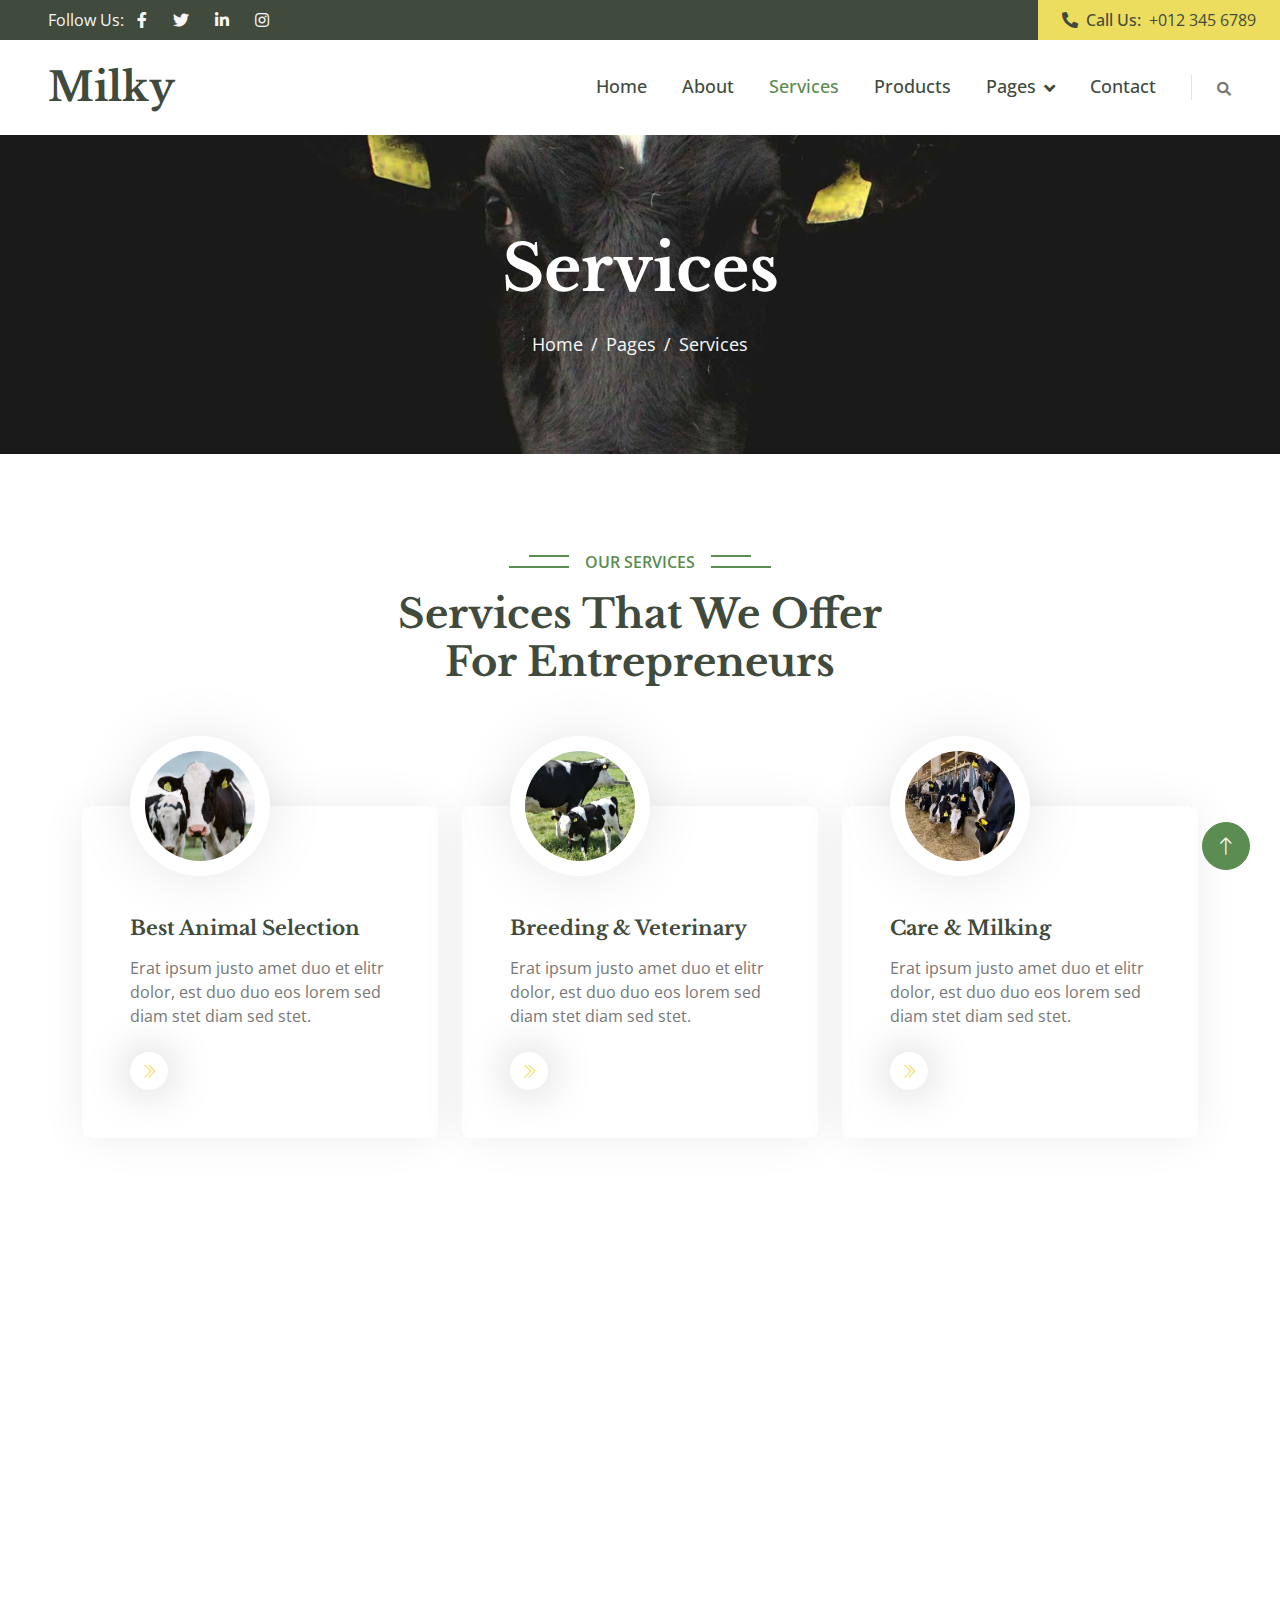
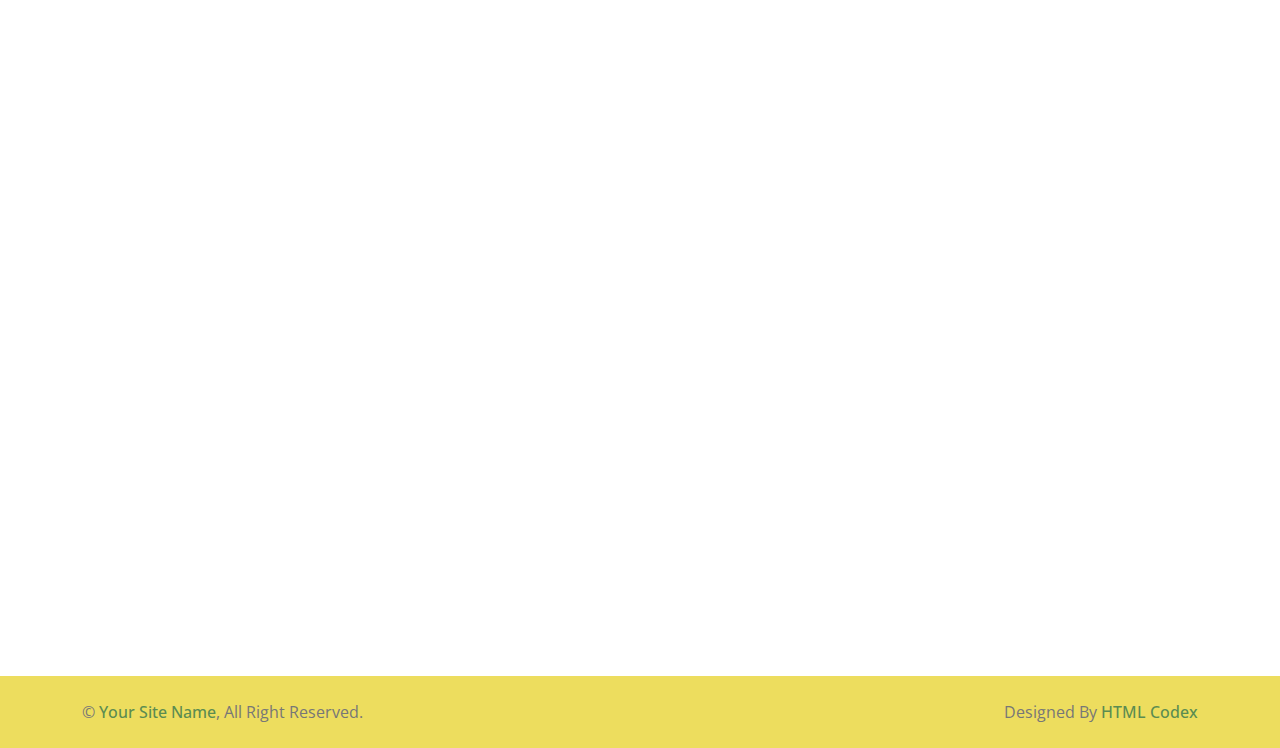
<file: service.html>
<!DOCTYPE html>
<html lang="en">

<head>
    <meta charset="utf-8">
    <title>Milky - Dairy Website Template</title>
    <meta content="width=device-width, initial-scale=1.0" name="viewport">
    <meta content="" name="keywords">
    <meta content="" name="description">

    <!-- Favicon -->
    <link href="img/favicon.ico" rel="icon">

    <!-- Google Web Fonts -->
    <link rel="preconnect" href="https://fonts.googleapis.com">
    <link rel="preconnect" href="https://fonts.gstatic.com" crossorigin>
    <link href="https://fonts.googleapis.com/css2?family=Libre+Baskerville:wght@700&family=Open+Sans:wght@400;500;600&display=swap" rel="stylesheet">   

    <!-- Icon Font Stylesheet -->
    <link href="https://cdnjs.cloudflare.com/ajax/libs/font-awesome/5.10.0/css/all.min.css" rel="stylesheet">
    <link href="https://cdn.jsdelivr.net/npm/bootstrap-icons@1.4.1/font/bootstrap-icons.css" rel="stylesheet">

    <!-- Libraries Stylesheet -->
    <link href="lib/animate/animate.min.css" rel="stylesheet">
    <link href="lib/owlcarousel/assets/owl.carousel.min.css" rel="stylesheet">
    <link href="lib/lightbox/css/lightbox.min.css" rel="stylesheet">

    <!-- Customized Bootstrap Stylesheet -->
    <link href="css/bootstrap.min.css" rel="stylesheet">

    <!-- Template Stylesheet -->
    <link href="css/style.css" rel="stylesheet">
</head>

<body>
    <!-- Spinner Start -->
    <div id="spinner" class="show bg-white position-fixed translate-middle w-100 vh-100 top-50 start-50 d-flex align-items-center justify-content-center">
        <div class="spinner-border text-primary" role="status" style="width: 3rem; height: 3rem;"></div>
    </div>
    <!-- Spinner End -->


    <!-- Topbar Start -->
    <div class="container-fluid bg-dark px-0">
        <div class="row g-0 d-none d-lg-flex">
            <div class="col-lg-6 ps-5 text-start">
                <div class="h-100 d-inline-flex align-items-center text-light">
                    <span>Follow Us:</span>
                    <a class="btn btn-link text-light" href=""><i class="fab fa-facebook-f"></i></a>
                    <a class="btn btn-link text-light" href=""><i class="fab fa-twitter"></i></a>
                    <a class="btn btn-link text-light" href=""><i class="fab fa-linkedin-in"></i></a>
                    <a class="btn btn-link text-light" href=""><i class="fab fa-instagram"></i></a>
                </div>
            </div>
            <div class="col-lg-6 text-end">
                <div class="h-100 bg-secondary d-inline-flex align-items-center text-dark py-2 px-4">
                    <span class="me-2 fw-semi-bold"><i class="fa fa-phone-alt me-2"></i>Call Us:</span>
                    <span>+012 345 6789</span>
                </div>
            </div>
        </div>
    </div>
    <!-- Topbar End -->


    <!-- Navbar Start -->
    <nav class="navbar navbar-expand-lg bg-white navbar-light sticky-top px-4 px-lg-5">
        <a href="index.html" class="navbar-brand d-flex align-items-center">
            <h1 class="m-0">Milky</h1>
        </a>
        <button type="button" class="navbar-toggler me-0" data-bs-toggle="collapse" data-bs-target="#navbarCollapse">
            <span class="navbar-toggler-icon"></span>
        </button>
        <div class="collapse navbar-collapse" id="navbarCollapse">
            <div class="navbar-nav ms-auto p-4 p-lg-0">
                <a href="index.html" class="nav-item nav-link">Home</a>
                <a href="about.html" class="nav-item nav-link">About</a>
                <a href="service.html" class="nav-item nav-link active">Services</a>
                <a href="product.html" class="nav-item nav-link">Products</a>
                <div class="nav-item dropdown">
                    <a href="#" class="nav-link dropdown-toggle" data-bs-toggle="dropdown">Pages</a>
                    <div class="dropdown-menu bg-light m-0">
                        <a href="gallery.html" class="dropdown-item">Gallery</a>
                        <a href="feature.html" class="dropdown-item">Features</a>
                        <a href="team.html" class="dropdown-item">Our Team</a>
                        <a href="testimonial.html" class="dropdown-item">Testimonial</a>
                        <a href="404.html" class="dropdown-item">404 Page</a>
                    </div>
                </div>
                <a href="contact.html" class="nav-item nav-link">Contact</a>
            </div>
            <div class="border-start ps-4 d-none d-lg-block">
                <button type="button" class="btn btn-sm p-0"><i class="fa fa-search"></i></button>
            </div>
        </div>
    </nav>
    <!-- Navbar End -->


    <!-- Page Header Start -->
    <div class="container-fluid page-header py-5 mb-5 wow fadeIn" data-wow-delay="0.1s">
        <div class="container text-center py-5">
            <h1 class="display-3 text-white mb-4 animated slideInDown">Services</h1>
            <nav aria-label="breadcrumb animated slideInDown">
                <ol class="breadcrumb justify-content-center mb-0">
                    <li class="breadcrumb-item"><a href="#">Home</a></li>
                    <li class="breadcrumb-item"><a href="#">Pages</a></li>
                    <li class="breadcrumb-item active" aria-current="page">Services</li>
                </ol>
            </nav>
        </div>
    </div>
    <!-- Page Header End -->


    <!-- Service Start -->
    <div class="container-xxl py-5">
        <div class="container">
            <div class="text-center mx-auto pb-4 wow fadeInUp" data-wow-delay="0.1s" style="max-width: 500px;">
                <p class="section-title bg-white text-center text-primary px-3">Our Services</p>
                <h1 class="mb-5">Services That We Offer For Entrepreneurs</h1>
            </div>
            <div class="row gy-5 gx-4">
                <div class="col-lg-4 col-md-6 pt-5 wow fadeInUp" data-wow-delay="0.1s">
                    <div class="service-item d-flex h-100">
                        <div class="service-img">
                            <img class="img-fluid" src="img/service-1.jpg" alt="">
                        </div>
                        <div class="service-text p-5 pt-0">
                            <div class="service-icon">
                                <img class="img-fluid rounded-circle" src="img/service-1.jpg" alt="">
                            </div>
                            <h5 class="mb-3">Best Animal Selection</h4>
                            <p class="mb-4">Erat ipsum justo amet duo et elitr dolor, est duo duo eos lorem sed diam stet diam sed stet.</p>
                            <a class="btn btn-square rounded-circle" href=""><i class="bi bi-chevron-double-right"></i></a>
                        </div>
                    </div>
                </div>
                <div class="col-lg-4 col-md-6 pt-5 wow fadeInUp" data-wow-delay="0.3s">
                    <div class="service-item d-flex h-100">
                        <div class="service-img">
                            <img class="img-fluid" src="img/service-2.jpg" alt="">
                        </div>
                        <div class="service-text p-5 pt-0">
                            <div class="service-icon">
                                <img class="img-fluid rounded-circle" src="img/service-2.jpg" alt="">
                            </div>
                            <h5 class="mb-3">Breeding & Veterinary</h5>
                            <p class="mb-4">Erat ipsum justo amet duo et elitr dolor, est duo duo eos lorem sed diam stet diam sed stet.</p>
                            <a class="btn btn-square rounded-circle" href=""><i class="bi bi-chevron-double-right"></i></a>
                        </div>
                    </div>
                </div>
                <div class="col-lg-4 col-md-6 pt-5 wow fadeInUp" data-wow-delay="0.5s">
                    <div class="service-item d-flex h-100">
                        <div class="service-img">
                            <img class="img-fluid" src="img/service-3.jpg" alt="">
                        </div>
                        <div class="service-text p-5 pt-0">
                            <div class="service-icon">
                                <img class="img-fluid rounded-circle" src="img/service-3.jpg" alt="">
                            </div>
                            <h5 class="mb-3">Care & Milking</h5>
                            <p class="mb-4">Erat ipsum justo amet duo et elitr dolor, est duo duo eos lorem sed diam stet diam sed stet.</p>
                            <a class="btn btn-square rounded-circle" href=""><i class="bi bi-chevron-double-right"></i></a>
                        </div>
                    </div>
                </div>
            </div>
        </div>
    </div>
    <!-- Service End -->


    <!-- Features Start -->
    <div class="container-xxl py-5">
        <div class="container">
            <div class="row g-5 align-items-center">
                <div class="col-lg-6 wow fadeInUp" data-wow-delay="0.1s">
                    <p class="section-title bg-white text-start text-primary pe-3">Why Us!</p>
                    <h1 class="mb-4">Few Reasons Why People Choosing Us!</h1>
                    <p class="mb-4">Tempor erat elitr rebum at clita. Diam dolor diam ipsum sit. Aliqu diam amet diam et eos. Clita erat ipsum et lorem et sit, sed stet lorem sit clita duo justo magna dolore erat amet</p>
                    <p><i class="fa fa-check text-primary me-3"></i>Justo magna erat amet</p>
                    <p><i class="fa fa-check text-primary me-3"></i>Aliqu diam amet diam et eos</p>
                    <p><i class="fa fa-check text-primary me-3"></i>Clita erat ipsum et lorem et sit</p>
                    <a class="btn btn-secondary rounded-pill py-3 px-5 mt-3" href="">Explore More</a>
                </div>
                <div class="col-lg-6">
                    <div class="rounded overflow-hidden">
                        <div class="row g-0">
                            <div class="col-sm-6 wow fadeIn" data-wow-delay="0.1s">
                                <div class="text-center bg-primary py-5 px-4">
                                    <img class="img-fluid mb-4" src="img/experience.png" alt="">
                                    <h1 class="display-6 text-white" data-toggle="counter-up">25</h1>
                                    <span class="fs-5 fw-semi-bold text-secondary">Years Experience</span>
                                </div>
                            </div>
                            <div class="col-sm-6 wow fadeIn" data-wow-delay="0.3s">
                                <div class="text-center bg-secondary py-5 px-4">
                                    <img class="img-fluid mb-4" src="img/award.png" alt="">
                                    <h1 class="display-6" data-toggle="counter-up">183</h1>
                                    <span class="fs-5 fw-semi-bold text-primary">Award Winning</span>
                                </div>
                            </div>
                            <div class="col-sm-6 wow fadeIn" data-wow-delay="0.5s">
                                <div class="text-center bg-secondary py-5 px-4">
                                    <img class="img-fluid mb-4" src="img/animal.png" alt="">
                                    <h1 class="display-6" data-toggle="counter-up">2619</h1>
                                    <span class="fs-5 fw-semi-bold text-primary">Total Animals</span>
                                </div>
                            </div>
                            <div class="col-sm-6 wow fadeIn" data-wow-delay="0.7s">
                                <div class="text-center bg-primary py-5 px-4">
                                    <img class="img-fluid mb-4" src="img/client.png" alt="">
                                    <h1 class="display-6 text-white" data-toggle="counter-up">51940</h1>
                                    <span class="fs-5 fw-semi-bold text-secondary">Happy Clients</span>
                                </div>
                            </div>
                        </div>
                    </div>
                </div>
            </div>
        </div>
    </div>
    <!-- Features End -->


    <!-- Footer Start -->
    <div class="container-fluid bg-dark footer mt-5 py-5 wow fadeIn" data-wow-delay="0.1s">
        <div class="container py-5">
            <div class="row g-5">
                <div class="col-lg-3 col-md-6">
                    <h5 class="text-white mb-4">Our Office</h5>
                    <p class="mb-2"><i class="fa fa-map-marker-alt me-3"></i>123 Street, New York, USA</p>
                    <p class="mb-2"><i class="fa fa-phone-alt me-3"></i>+012 345 67890</p>
                    <p class="mb-2"><i class="fa fa-envelope me-3"></i>info@example.com</p>
                    <div class="d-flex pt-3">
                        <a class="btn btn-square btn-secondary rounded-circle me-2" href=""><i class="fab fa-twitter"></i></a>
                        <a class="btn btn-square btn-secondary rounded-circle me-2" href=""><i class="fab fa-facebook-f"></i></a>
                        <a class="btn btn-square btn-secondary rounded-circle me-2" href=""><i class="fab fa-youtube"></i></a>
                        <a class="btn btn-square btn-secondary rounded-circle me-2" href=""><i class="fab fa-linkedin-in"></i></a>
                    </div>
                </div>
                <div class="col-lg-3 col-md-6">
                    <h5 class="text-white mb-4">Quick Links</h5>
                    <a class="btn btn-link" href="">About Us</a>
                    <a class="btn btn-link" href="">Contact Us</a>
                    <a class="btn btn-link" href="">Our Services</a>
                    <a class="btn btn-link" href="">Terms & Condition</a>
                    <a class="btn btn-link" href="">Support</a>
                </div>
                <div class="col-lg-3 col-md-6">
                    <h5 class="text-white mb-4">Business Hours</h5>
                    <p class="mb-1">Monday - Friday</p>
                    <h6 class="text-light">09:00 am - 07:00 pm</h6>
                    <p class="mb-1">Saturday</p>
                    <h6 class="text-light">09:00 am - 12:00 pm</h6>
                    <p class="mb-1">Sunday</p>
                    <h6 class="text-light">Closed</h6>
                </div>
                <div class="col-lg-3 col-md-6">
                    <h5 class="text-white mb-4">Newsletter</h5>
                    <p>Dolor amet sit justo amet elitr clita ipsum elitr est.</p>
                    <div class="position-relative w-100">
                        <input class="form-control bg-transparent w-100 py-3 ps-4 pe-5" type="text" placeholder="Your email">
                        <button type="button" class="btn btn-secondary py-2 position-absolute top-0 end-0 mt-2 me-2">SignUp</button>
                    </div>
                </div>
            </div>
        </div>
    </div>
    <!-- Footer End -->


    <!-- Copyright Start -->
    <div class="container-fluid bg-secondary text-body copyright py-4">
        <div class="container">
            <div class="row">
                <div class="col-md-6 text-center text-md-start mb-3 mb-md-0">
                    &copy; <a class="fw-semi-bold" href="#">Your Site Name</a>, All Right Reserved.
                </div>
                <div class="col-md-6 text-center text-md-end">
                    <!--/*** This template is free as long as you keep the footer author’s credit link/attribution link/backlink. If you'd like to use the template without the footer author’s credit link/attribution link/backlink, you can purchase the Credit Removal License from "https://htmlcodex.com/credit-removal". Thank you for your support. ***/-->
                    Designed By <a class="fw-semi-bold" href="https://htmlcodex.com">HTML Codex</a>
                </div>
            </div>
        </div>
    </div>
    <!-- Copyright End -->


    <!-- Back to Top -->
    <a href="#" class="btn btn-lg btn-primary btn-lg-square rounded-circle back-to-top"><i class="bi bi-arrow-up"></i></a>


    <!-- JavaScript Libraries -->
    <script src="https://code.jquery.com/jquery-3.4.1.min.js"></script>
    <script src="https://cdn.jsdelivr.net/npm/bootstrap@5.0.0/dist/js/bootstrap.bundle.min.js"></script>
    <script src="lib/wow/wow.min.js"></script>
    <script src="lib/easing/easing.min.js"></script>
    <script src="lib/waypoints/waypoints.min.js"></script>
    <script src="lib/owlcarousel/owl.carousel.min.js"></script>
    <script src="lib/counterup/counterup.min.js"></script>
    <script src="lib/parallax/parallax.min.js"></script>
    <script src="lib/lightbox/js/lightbox.min.js"></script>

    <!-- Template Javascript -->
    <script src="js/main.js"></script>
</body>

</html>
</file>
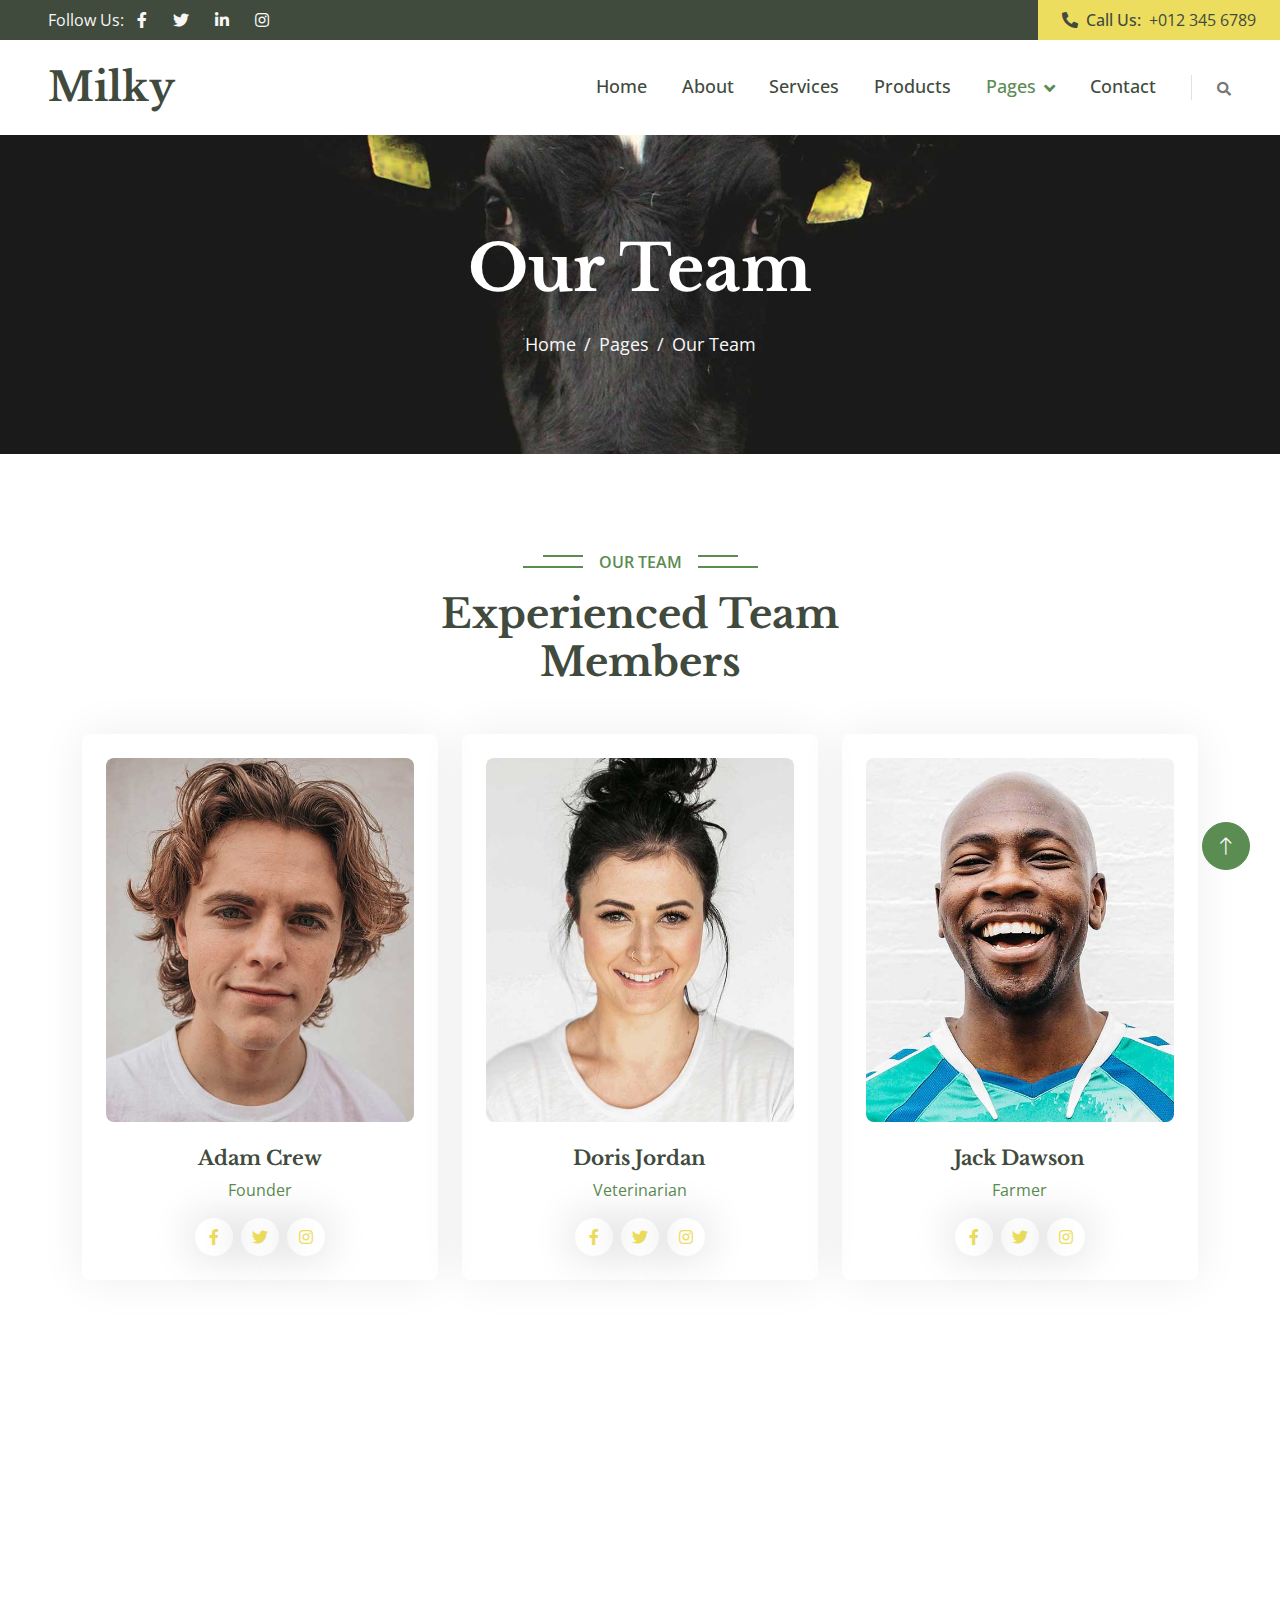
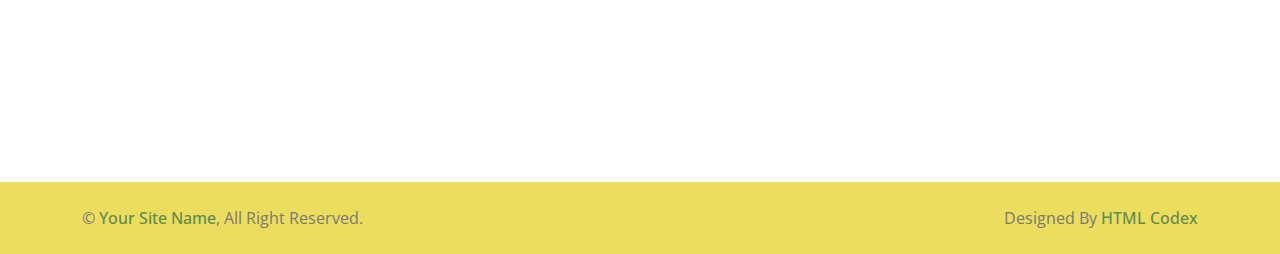
<file: team.html>
<!DOCTYPE html>
<html lang="en">

<head>
    <meta charset="utf-8">
    <title>Milky - Dairy Website Template</title>
    <meta content="width=device-width, initial-scale=1.0" name="viewport">
    <meta content="" name="keywords">
    <meta content="" name="description">

    <!-- Favicon -->
    <link href="img/favicon.ico" rel="icon">

    <!-- Google Web Fonts -->
    <link rel="preconnect" href="https://fonts.googleapis.com">
    <link rel="preconnect" href="https://fonts.gstatic.com" crossorigin>
    <link href="https://fonts.googleapis.com/css2?family=Libre+Baskerville:wght@700&family=Open+Sans:wght@400;500;600&display=swap" rel="stylesheet">   

    <!-- Icon Font Stylesheet -->
    <link href="https://cdnjs.cloudflare.com/ajax/libs/font-awesome/5.10.0/css/all.min.css" rel="stylesheet">
    <link href="https://cdn.jsdelivr.net/npm/bootstrap-icons@1.4.1/font/bootstrap-icons.css" rel="stylesheet">

    <!-- Libraries Stylesheet -->
    <link href="lib/animate/animate.min.css" rel="stylesheet">
    <link href="lib/owlcarousel/assets/owl.carousel.min.css" rel="stylesheet">
    <link href="lib/lightbox/css/lightbox.min.css" rel="stylesheet">

    <!-- Customized Bootstrap Stylesheet -->
    <link href="css/bootstrap.min.css" rel="stylesheet">

    <!-- Template Stylesheet -->
    <link href="css/style.css" rel="stylesheet">
</head>

<body>
    <!-- Spinner Start -->
    <div id="spinner" class="show bg-white position-fixed translate-middle w-100 vh-100 top-50 start-50 d-flex align-items-center justify-content-center">
        <div class="spinner-border text-primary" role="status" style="width: 3rem; height: 3rem;"></div>
    </div>
    <!-- Spinner End -->


    <!-- Topbar Start -->
    <div class="container-fluid bg-dark px-0">
        <div class="row g-0 d-none d-lg-flex">
            <div class="col-lg-6 ps-5 text-start">
                <div class="h-100 d-inline-flex align-items-center text-light">
                    <span>Follow Us:</span>
                    <a class="btn btn-link text-light" href=""><i class="fab fa-facebook-f"></i></a>
                    <a class="btn btn-link text-light" href=""><i class="fab fa-twitter"></i></a>
                    <a class="btn btn-link text-light" href=""><i class="fab fa-linkedin-in"></i></a>
                    <a class="btn btn-link text-light" href=""><i class="fab fa-instagram"></i></a>
                </div>
            </div>
            <div class="col-lg-6 text-end">
                <div class="h-100 bg-secondary d-inline-flex align-items-center text-dark py-2 px-4">
                    <span class="me-2 fw-semi-bold"><i class="fa fa-phone-alt me-2"></i>Call Us:</span>
                    <span>+012 345 6789</span>
                </div>
            </div>
        </div>
    </div>
    <!-- Topbar End -->


    <!-- Navbar Start -->
    <nav class="navbar navbar-expand-lg bg-white navbar-light sticky-top px-4 px-lg-5">
        <a href="index.html" class="navbar-brand d-flex align-items-center">
            <h1 class="m-0">Milky</h1>
        </a>
        <button type="button" class="navbar-toggler me-0" data-bs-toggle="collapse" data-bs-target="#navbarCollapse">
            <span class="navbar-toggler-icon"></span>
        </button>
        <div class="collapse navbar-collapse" id="navbarCollapse">
            <div class="navbar-nav ms-auto p-4 p-lg-0">
                <a href="index.html" class="nav-item nav-link">Home</a>
                <a href="about.html" class="nav-item nav-link">About</a>
                <a href="service.html" class="nav-item nav-link">Services</a>
                <a href="product.html" class="nav-item nav-link">Products</a>
                <div class="nav-item dropdown">
                    <a href="#" class="nav-link dropdown-toggle active" data-bs-toggle="dropdown">Pages</a>
                    <div class="dropdown-menu bg-light m-0">
                        <a href="gallery.html" class="dropdown-item">Gallery</a>
                        <a href="feature.html" class="dropdown-item">Features</a>
                        <a href="team.html" class="dropdown-item active">Our Team</a>
                        <a href="testimonial.html" class="dropdown-item">Testimonial</a>
                        <a href="404.html" class="dropdown-item">404 Page</a>
                    </div>
                </div>
                <a href="contact.html" class="nav-item nav-link">Contact</a>
            </div>
            <div class="border-start ps-4 d-none d-lg-block">
                <button type="button" class="btn btn-sm p-0"><i class="fa fa-search"></i></button>
            </div>
        </div>
    </nav>
    <!-- Navbar End -->


    <!-- Page Header Start -->
    <div class="container-fluid page-header py-5 mb-5 wow fadeIn" data-wow-delay="0.1s">
        <div class="container text-center py-5">
            <h1 class="display-3 text-white mb-4 animated slideInDown">Our Team</h1>
            <nav aria-label="breadcrumb animated slideInDown">
                <ol class="breadcrumb justify-content-center mb-0">
                    <li class="breadcrumb-item"><a href="#">Home</a></li>
                    <li class="breadcrumb-item"><a href="#">Pages</a></li>
                    <li class="breadcrumb-item active" aria-current="page">Our Team</li>
                </ol>
            </nav>
        </div>
    </div>
    <!-- Page Header End -->


    <!-- Team Start -->
    <div class="container-xxl py-5">
        <div class="container">
            <div class="text-center mx-auto wow fadeInUp" data-wow-delay="0.1s" style="max-width: 500px;">
                <p class="section-title bg-white text-center text-primary px-3">Our Team</p>
                <h1 class="mb-5">Experienced Team Members</h1>
            </div>
            <div class="row g-4">
                <div class="col-lg-4 col-md-6 wow fadeInUp" data-wow-delay="0.1s">
                    <div class="team-item rounded p-4">
                        <img class="img-fluid rounded mb-4" src="img/team-1.jpg" alt="">
                        <h5>Adam Crew</h5>
                        <p class="text-primary">Founder</p>
                        <div class="d-flex justify-content-center">
                            <a class="btn btn-square btn-outline-secondary rounded-circle mx-1" href=""><i class="fab fa-facebook-f"></i></a>
                            <a class="btn btn-square btn-outline-secondary rounded-circle mx-1" href=""><i class="fab fa-twitter"></i></a>
                            <a class="btn btn-square btn-outline-secondary rounded-circle mx-1" href=""><i class="fab fa-instagram"></i></a>
                        </div>
                    </div>
                </div>
                <div class="col-lg-4 col-md-6 wow fadeInUp" data-wow-delay="0.3s">
                    <div class="team-item rounded p-4">
                        <img class="img-fluid rounded mb-4" src="img/team-2.jpg" alt="">
                        <h5>Doris Jordan</h5>
                        <p class="text-primary">Veterinarian</p>
                        <div class="d-flex justify-content-center">
                            <a class="btn btn-square btn-outline-secondary rounded-circle mx-1" href=""><i class="fab fa-facebook-f"></i></a>
                            <a class="btn btn-square btn-outline-secondary rounded-circle mx-1" href=""><i class="fab fa-twitter"></i></a>
                            <a class="btn btn-square btn-outline-secondary rounded-circle mx-1" href=""><i class="fab fa-instagram"></i></a>
                        </div>
                    </div>
                </div>
                <div class="col-lg-4 col-md-6 wow fadeInUp" data-wow-delay="0.5s">
                    <div class="team-item rounded p-4">
                        <img class="img-fluid rounded mb-4" src="img/team-3.jpg" alt="">
                        <h5>Jack Dawson</h5>
                        <p class="text-primary">Farmer</p>
                        <div class="d-flex justify-content-center">
                            <a class="btn btn-square btn-outline-secondary rounded-circle mx-1" href=""><i class="fab fa-facebook-f"></i></a>
                            <a class="btn btn-square btn-outline-secondary rounded-circle mx-1" href=""><i class="fab fa-twitter"></i></a>
                            <a class="btn btn-square btn-outline-secondary rounded-circle mx-1" href=""><i class="fab fa-instagram"></i></a>
                        </div>
                    </div>
                </div>
            </div>
        </div>
    </div>
    <!-- Team End -->


    <!-- Footer Start -->
    <div class="container-fluid bg-dark footer mt-5 py-5 wow fadeIn" data-wow-delay="0.1s">
        <div class="container py-5">
            <div class="row g-5">
                <div class="col-lg-3 col-md-6">
                    <h5 class="text-white mb-4">Our Office</h5>
                    <p class="mb-2"><i class="fa fa-map-marker-alt me-3"></i>123 Street, New York, USA</p>
                    <p class="mb-2"><i class="fa fa-phone-alt me-3"></i>+012 345 67890</p>
                    <p class="mb-2"><i class="fa fa-envelope me-3"></i>info@example.com</p>
                    <div class="d-flex pt-3">
                        <a class="btn btn-square btn-secondary rounded-circle me-2" href=""><i class="fab fa-twitter"></i></a>
                        <a class="btn btn-square btn-secondary rounded-circle me-2" href=""><i class="fab fa-facebook-f"></i></a>
                        <a class="btn btn-square btn-secondary rounded-circle me-2" href=""><i class="fab fa-youtube"></i></a>
                        <a class="btn btn-square btn-secondary rounded-circle me-2" href=""><i class="fab fa-linkedin-in"></i></a>
                    </div>
                </div>
                <div class="col-lg-3 col-md-6">
                    <h5 class="text-white mb-4">Quick Links</h5>
                    <a class="btn btn-link" href="">About Us</a>
                    <a class="btn btn-link" href="">Contact Us</a>
                    <a class="btn btn-link" href="">Our Services</a>
                    <a class="btn btn-link" href="">Terms & Condition</a>
                    <a class="btn btn-link" href="">Support</a>
                </div>
                <div class="col-lg-3 col-md-6">
                    <h5 class="text-white mb-4">Business Hours</h5>
                    <p class="mb-1">Monday - Friday</p>
                    <h6 class="text-light">09:00 am - 07:00 pm</h6>
                    <p class="mb-1">Saturday</p>
                    <h6 class="text-light">09:00 am - 12:00 pm</h6>
                    <p class="mb-1">Sunday</p>
                    <h6 class="text-light">Closed</h6>
                </div>
                <div class="col-lg-3 col-md-6">
                    <h5 class="text-white mb-4">Newsletter</h5>
                    <p>Dolor amet sit justo amet elitr clita ipsum elitr est.</p>
                    <div class="position-relative w-100">
                        <input class="form-control bg-transparent w-100 py-3 ps-4 pe-5" type="text" placeholder="Your email">
                        <button type="button" class="btn btn-secondary py-2 position-absolute top-0 end-0 mt-2 me-2">SignUp</button>
                    </div>
                </div>
            </div>
        </div>
    </div>
    <!-- Footer End -->


    <!-- Copyright Start -->
    <div class="container-fluid bg-secondary text-body copyright py-4">
        <div class="container">
            <div class="row">
                <div class="col-md-6 text-center text-md-start mb-3 mb-md-0">
                    &copy; <a class="fw-semi-bold" href="#">Your Site Name</a>, All Right Reserved.
                </div>
                <div class="col-md-6 text-center text-md-end">
                    <!--/*** This template is free as long as you keep the footer author’s credit link/attribution link/backlink. If you'd like to use the template without the footer author’s credit link/attribution link/backlink, you can purchase the Credit Removal License from "https://htmlcodex.com/credit-removal". Thank you for your support. ***/-->
                    Designed By <a class="fw-semi-bold" href="https://htmlcodex.com">HTML Codex</a>
                </div>
            </div>
        </div>
    </div>
    <!-- Copyright End -->


    <!-- Back to Top -->
    <a href="#" class="btn btn-lg btn-primary btn-lg-square rounded-circle back-to-top"><i class="bi bi-arrow-up"></i></a>


    <!-- JavaScript Libraries -->
    <script src="https://code.jquery.com/jquery-3.4.1.min.js"></script>
    <script src="https://cdn.jsdelivr.net/npm/bootstrap@5.0.0/dist/js/bootstrap.bundle.min.js"></script>
    <script src="lib/wow/wow.min.js"></script>
    <script src="lib/easing/easing.min.js"></script>
    <script src="lib/waypoints/waypoints.min.js"></script>
    <script src="lib/owlcarousel/owl.carousel.min.js"></script>
    <script src="lib/counterup/counterup.min.js"></script>
    <script src="lib/parallax/parallax.min.js"></script>
    <script src="lib/lightbox/js/lightbox.min.js"></script>

    <!-- Template Javascript -->
    <script src="js/main.js"></script>
</body>

</html>
</file>
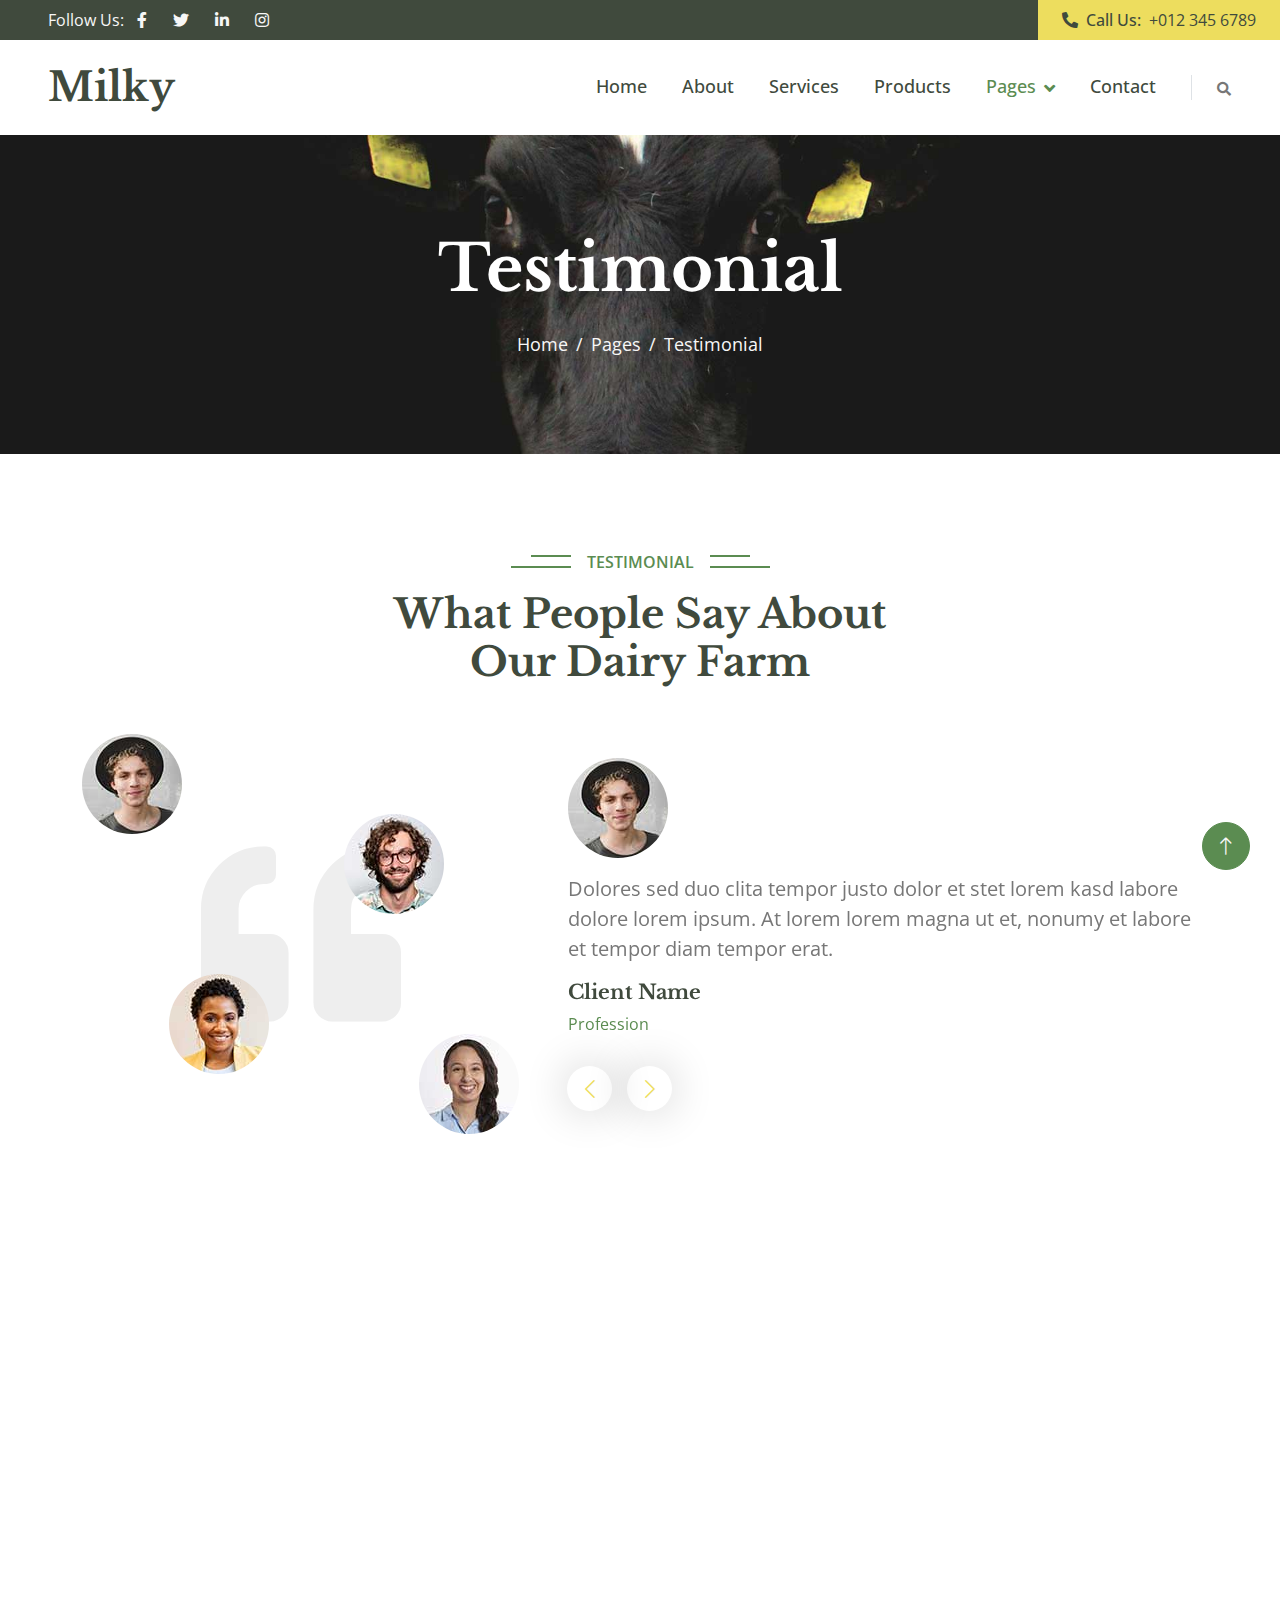
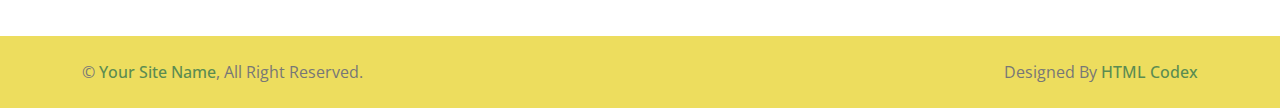
<file: testimonial.html>
<!DOCTYPE html>
<html lang="en">

<head>
    <meta charset="utf-8">
    <title>Milky - Dairy Website Template</title>
    <meta content="width=device-width, initial-scale=1.0" name="viewport">
    <meta content="" name="keywords">
    <meta content="" name="description">

    <!-- Favicon -->
    <link href="img/favicon.ico" rel="icon">

    <!-- Google Web Fonts -->
    <link rel="preconnect" href="https://fonts.googleapis.com">
    <link rel="preconnect" href="https://fonts.gstatic.com" crossorigin>
    <link href="https://fonts.googleapis.com/css2?family=Libre+Baskerville:wght@700&family=Open+Sans:wght@400;500;600&display=swap" rel="stylesheet">   

    <!-- Icon Font Stylesheet -->
    <link href="https://cdnjs.cloudflare.com/ajax/libs/font-awesome/5.10.0/css/all.min.css" rel="stylesheet">
    <link href="https://cdn.jsdelivr.net/npm/bootstrap-icons@1.4.1/font/bootstrap-icons.css" rel="stylesheet">

    <!-- Libraries Stylesheet -->
    <link href="lib/animate/animate.min.css" rel="stylesheet">
    <link href="lib/owlcarousel/assets/owl.carousel.min.css" rel="stylesheet">
    <link href="lib/lightbox/css/lightbox.min.css" rel="stylesheet">

    <!-- Customized Bootstrap Stylesheet -->
    <link href="css/bootstrap.min.css" rel="stylesheet">

    <!-- Template Stylesheet -->
    <link href="css/style.css" rel="stylesheet">
</head>

<body>
    <!-- Spinner Start -->
    <div id="spinner" class="show bg-white position-fixed translate-middle w-100 vh-100 top-50 start-50 d-flex align-items-center justify-content-center">
        <div class="spinner-border text-primary" role="status" style="width: 3rem; height: 3rem;"></div>
    </div>
    <!-- Spinner End -->


    <!-- Topbar Start -->
    <div class="container-fluid bg-dark px-0">
        <div class="row g-0 d-none d-lg-flex">
            <div class="col-lg-6 ps-5 text-start">
                <div class="h-100 d-inline-flex align-items-center text-light">
                    <span>Follow Us:</span>
                    <a class="btn btn-link text-light" href=""><i class="fab fa-facebook-f"></i></a>
                    <a class="btn btn-link text-light" href=""><i class="fab fa-twitter"></i></a>
                    <a class="btn btn-link text-light" href=""><i class="fab fa-linkedin-in"></i></a>
                    <a class="btn btn-link text-light" href=""><i class="fab fa-instagram"></i></a>
                </div>
            </div>
            <div class="col-lg-6 text-end">
                <div class="h-100 bg-secondary d-inline-flex align-items-center text-dark py-2 px-4">
                    <span class="me-2 fw-semi-bold"><i class="fa fa-phone-alt me-2"></i>Call Us:</span>
                    <span>+012 345 6789</span>
                </div>
            </div>
        </div>
    </div>
    <!-- Topbar End -->


    <!-- Navbar Start -->
    <nav class="navbar navbar-expand-lg bg-white navbar-light sticky-top px-4 px-lg-5">
        <a href="index.html" class="navbar-brand d-flex align-items-center">
            <h1 class="m-0">Milky</h1>
        </a>
        <button type="button" class="navbar-toggler me-0" data-bs-toggle="collapse" data-bs-target="#navbarCollapse">
            <span class="navbar-toggler-icon"></span>
        </button>
        <div class="collapse navbar-collapse" id="navbarCollapse">
            <div class="navbar-nav ms-auto p-4 p-lg-0">
                <a href="index.html" class="nav-item nav-link">Home</a>
                <a href="about.html" class="nav-item nav-link">About</a>
                <a href="service.html" class="nav-item nav-link">Services</a>
                <a href="product.html" class="nav-item nav-link">Products</a>
                <div class="nav-item dropdown">
                    <a href="#" class="nav-link dropdown-toggle active" data-bs-toggle="dropdown">Pages</a>
                    <div class="dropdown-menu bg-light m-0">
                        <a href="gallery.html" class="dropdown-item">Gallery</a>
                        <a href="feature.html" class="dropdown-item">Features</a>
                        <a href="team.html" class="dropdown-item">Our Team</a>
                        <a href="testimonial.html" class="dropdown-item active">Testimonial</a>
                        <a href="404.html" class="dropdown-item">404 Page</a>
                    </div>
                </div>
                <a href="contact.html" class="nav-item nav-link">Contact</a>
            </div>
            <div class="border-start ps-4 d-none d-lg-block">
                <button type="button" class="btn btn-sm p-0"><i class="fa fa-search"></i></button>
            </div>
        </div>
    </nav>
    <!-- Navbar End -->


    <!-- Page Header Start -->
    <div class="container-fluid page-header py-5 mb-5 wow fadeIn" data-wow-delay="0.1s">
        <div class="container text-center py-5">
            <h1 class="display-3 text-white mb-4 animated slideInDown">Testimonial</h1>
            <nav aria-label="breadcrumb animated slideInDown">
                <ol class="breadcrumb justify-content-center mb-0">
                    <li class="breadcrumb-item"><a href="#">Home</a></li>
                    <li class="breadcrumb-item"><a href="#">Pages</a></li>
                    <li class="breadcrumb-item active" aria-current="page">Testimonial</li>
                </ol>
            </nav>
        </div>
    </div>
    <!-- Page Header End -->


    <!-- Testimonial Start -->
    <div class="container-xxl py-5">
        <div class="container">
            <div class="text-center mx-auto wow fadeInUp" data-wow-delay="0.1s" style="max-width: 500px;">
                <p class="section-title bg-white text-center text-primary px-3">Testimonial</p>
                <h1 class="mb-5">What People Say About Our Dairy Farm</h1>
            </div>
            <div class="row g-5 align-items-center">
                <div class="col-lg-5 wow fadeInUp" data-wow-delay="0.1s">
                    <div class="testimonial-img">
                        <img class="img-fluid animated pulse infinite" src="img/testimonial-1.jpg" alt="">
                        <img class="img-fluid animated pulse infinite" src="img/testimonial-2.jpg" alt="">
                        <img class="img-fluid animated pulse infinite" src="img/testimonial-3.jpg" alt="">
                        <img class="img-fluid animated pulse infinite" src="img/testimonial-4.jpg" alt="">
                    </div>
                </div>
                <div class="col-lg-7 wow fadeInUp" data-wow-delay="0.5s">
                    <div class="owl-carousel testimonial-carousel">
                        <div class="testimonial-item">
                            <img class="img-fluid mb-3" src="img/testimonial-1.jpg" alt="">
                            <p class="fs-5">Dolores sed duo clita tempor justo dolor et stet lorem kasd labore dolore lorem ipsum. At lorem lorem magna ut et, nonumy et labore et tempor diam tempor erat.</p>
                            <h5>Client Name</h5>
                            <span class="text-primary">Profession</span>
                        </div>
                        <div class="testimonial-item">
                            <img class="img-fluid mb-3" src="img/testimonial-2.jpg" alt="">
                            <p class="fs-5">Dolores sed duo clita tempor justo dolor et stet lorem kasd labore dolore lorem ipsum. At lorem lorem magna ut et, nonumy et labore et tempor diam tempor erat.</p>
                            <h5>Client Name</h5>
                            <span class="text-primary">Profession</span>
                        </div>
                        <div class="testimonial-item">
                            <img class="img-fluid mb-3" src="img/testimonial-3.jpg" alt="">
                            <p class="fs-5">Dolores sed duo clita tempor justo dolor et stet lorem kasd labore dolore lorem ipsum. At lorem lorem magna ut et, nonumy et labore et tempor diam tempor erat.</p>
                            <h5>Client Name</h5>
                            <span class="text-primary">Profession</span>
                        </div>
                        <div class="testimonial-item">
                            <img class="img-fluid mb-3" src="img/testimonial-4.jpg" alt="">
                            <p class="fs-5">Dolores sed duo clita tempor justo dolor et stet lorem kasd labore dolore lorem ipsum. At lorem lorem magna ut et, nonumy et labore et tempor diam tempor erat.</p>
                            <h5>Client Name</h5>
                            <span class="text-primary">Profession</span>
                        </div>
                    </div>
                </div>
            </div>
        </div>
    </div>
    <!-- Testimonial End -->


    <!-- Footer Start -->
    <div class="container-fluid bg-dark footer mt-5 py-5 wow fadeIn" data-wow-delay="0.1s">
        <div class="container py-5">
            <div class="row g-5">
                <div class="col-lg-3 col-md-6">
                    <h5 class="text-white mb-4">Our Office</h5>
                    <p class="mb-2"><i class="fa fa-map-marker-alt me-3"></i>123 Street, New York, USA</p>
                    <p class="mb-2"><i class="fa fa-phone-alt me-3"></i>+012 345 67890</p>
                    <p class="mb-2"><i class="fa fa-envelope me-3"></i>info@example.com</p>
                    <div class="d-flex pt-3">
                        <a class="btn btn-square btn-secondary rounded-circle me-2" href=""><i class="fab fa-twitter"></i></a>
                        <a class="btn btn-square btn-secondary rounded-circle me-2" href=""><i class="fab fa-facebook-f"></i></a>
                        <a class="btn btn-square btn-secondary rounded-circle me-2" href=""><i class="fab fa-youtube"></i></a>
                        <a class="btn btn-square btn-secondary rounded-circle me-2" href=""><i class="fab fa-linkedin-in"></i></a>
                    </div>
                </div>
                <div class="col-lg-3 col-md-6">
                    <h5 class="text-white mb-4">Quick Links</h5>
                    <a class="btn btn-link" href="">About Us</a>
                    <a class="btn btn-link" href="">Contact Us</a>
                    <a class="btn btn-link" href="">Our Services</a>
                    <a class="btn btn-link" href="">Terms & Condition</a>
                    <a class="btn btn-link" href="">Support</a>
                </div>
                <div class="col-lg-3 col-md-6">
                    <h5 class="text-white mb-4">Business Hours</h5>
                    <p class="mb-1">Monday - Friday</p>
                    <h6 class="text-light">09:00 am - 07:00 pm</h6>
                    <p class="mb-1">Saturday</p>
                    <h6 class="text-light">09:00 am - 12:00 pm</h6>
                    <p class="mb-1">Sunday</p>
                    <h6 class="text-light">Closed</h6>
                </div>
                <div class="col-lg-3 col-md-6">
                    <h5 class="text-white mb-4">Newsletter</h5>
                    <p>Dolor amet sit justo amet elitr clita ipsum elitr est.</p>
                    <div class="position-relative w-100">
                        <input class="form-control bg-transparent w-100 py-3 ps-4 pe-5" type="text" placeholder="Your email">
                        <button type="button" class="btn btn-secondary py-2 position-absolute top-0 end-0 mt-2 me-2">SignUp</button>
                    </div>
                </div>
            </div>
        </div>
    </div>
    <!-- Footer End -->


    <!-- Copyright Start -->
    <div class="container-fluid bg-secondary text-body copyright py-4">
        <div class="container">
            <div class="row">
                <div class="col-md-6 text-center text-md-start mb-3 mb-md-0">
                    &copy; <a class="fw-semi-bold" href="#">Your Site Name</a>, All Right Reserved.
                </div>
                <div class="col-md-6 text-center text-md-end">
                    <!--/*** This template is free as long as you keep the footer author’s credit link/attribution link/backlink. If you'd like to use the template without the footer author’s credit link/attribution link/backlink, you can purchase the Credit Removal License from "https://htmlcodex.com/credit-removal". Thank you for your support. ***/-->
                    Designed By <a class="fw-semi-bold" href="https://htmlcodex.com">HTML Codex</a>
                </div>
            </div>
        </div>
    </div>
    <!-- Copyright End -->


    <!-- Back to Top -->
    <a href="#" class="btn btn-lg btn-primary btn-lg-square rounded-circle back-to-top"><i class="bi bi-arrow-up"></i></a>


    <!-- JavaScript Libraries -->
    <script src="https://code.jquery.com/jquery-3.4.1.min.js"></script>
    <script src="https://cdn.jsdelivr.net/npm/bootstrap@5.0.0/dist/js/bootstrap.bundle.min.js"></script>
    <script src="lib/wow/wow.min.js"></script>
    <script src="lib/easing/easing.min.js"></script>
    <script src="lib/waypoints/waypoints.min.js"></script>
    <script src="lib/owlcarousel/owl.carousel.min.js"></script>
    <script src="lib/counterup/counterup.min.js"></script>
    <script src="lib/parallax/parallax.min.js"></script>
    <script src="lib/lightbox/js/lightbox.min.js"></script>

    <!-- Template Javascript -->
    <script src="js/main.js"></script>
</body>

</html>
</file>
<file: css/style.css>
/********** Template CSS **********/
:root {
    --primary: #5B8C51;
    --secondary: #EDDD5E;
    --light: #F7F7F7;
    --dark: #404A3D;
}

.back-to-top {
    position: fixed;
    display: none;
    right: 30px;
    bottom: 30px;
    z-index: 99;
}

.yearoffaithimage{
    height: 80%;
}

.productimage{
    height: 300px !important;
}

.bannerimage{
   height: 70vh;
   width: 100% !important;

}

.fw-bold {
    font-weight: 700 !important;
}

.fw-medium {
    font-weight: 600 !important;
}

.fw-semi-bold {
    font-weight: 500 !important;
}


/*** Spinner ***/
#spinner {
    opacity: 0;
    visibility: hidden;
    transition: opacity .5s ease-out, visibility 0s linear .5s;
    z-index: 99999;
}

#spinner.show {
    transition: opacity .5s ease-out, visibility 0s linear 0s;
    visibility: visible;
    opacity: 1;
}


/*** Button ***/
.btn {
    transition: .5s;
    font-weight: 500;
}

.btn-primary,
.btn-outline-primary:hover {
    color: var(--light);
}

.btn-secondary,
.btn-outline-secondary:hover {
    color: var(--dark);
}

.btn-square {
    width: 38px;
    height: 38px;
}

.btn-sm-square {
    width: 32px;
    height: 32px;
}

.btn-lg-square {
    width: 48px;
    height: 48px;
}

.btn-square,
.btn-sm-square,
.btn-lg-square {
    padding: 0;
    display: flex;
    align-items: center;
    justify-content: center;
    font-weight: normal;
}


/*** Navbar ***/
.navbar.sticky-top {
    top: -100px;
    transition: .5s;
}

.navbar .navbar-nav .nav-link {
    margin-right: 35px;
    padding: 25px 0;
    color: var(--dark);
    font-size: 18px;
    font-weight: 500;
    outline: none;
}

.navbar .navbar-nav .nav-link:hover,
.navbar .navbar-nav .nav-link.active {
    color: var(--primary);
}

.navbar .dropdown-toggle::after {
    border: none;
    content: "\f107";
    font-family: "Font Awesome 5 Free";
    font-weight: 900;
    vertical-align: middle;
    margin-left: 8px;
}

@media (max-width: 991.98px) {
    .navbar .navbar-nav .nav-link  {
        margin-right: 0;
        padding: 10px 0;
    }

    .navbar .navbar-nav {
        border-top: 1px solid #EEEEEE;
    }
}

@media (min-width: 992px) {
    .navbar .nav-item .dropdown-menu {
        display: block;
        border: none;
        margin-top: 0;
        top: 150%;
        opacity: 0;
        visibility: hidden;
        transition: .5s;
    }

    .navbar .nav-item:hover .dropdown-menu {
        top: 100%;
        visibility: visible;
        transition: .5s;
        opacity: 1;
    }
}


/*** Header ***/
.carousel-caption {
    top: 0;
    left: 0;
    right: 0;
    bottom: 0;
    display: flex;
    align-items: center;
    background: rgba(0, 0, 0, .1);
    z-index: 1;
}

.carousel-control-prev,
.carousel-control-next {
    width: 15%;
}

.carousel-control-prev-icon,
.carousel-control-next-icon {
    width: 3rem;
    height: 3rem;
    border-radius: 3rem;
    background-color: var(--primary);
    border: 10px solid var(--primary);
}

@media (max-width: 768px) {
    #header-carousel .carousel-item {
        position: relative;
        min-height: 450px;
    }
    
    #header-carousel .carousel-item img {
        position: absolute;
        width: 100%;
        height: 100%;
        object-fit: cover;
    }
}

.page-header {
    background: url(../img/banner.jpg) center center no-repeat;
    background-size: cover;
}

.page-header .breadcrumb-item+.breadcrumb-item::before {
    color: var(--light);
}

.page-header .breadcrumb-item,
.page-header .breadcrumb-item a {
    font-size: 18px;
    color: var(--light);
}


/*** Section Title ***/
.section-title {
    position: relative;
    display: inline-block;
    text-transform: uppercase;
    font-weight: 600;
}

.section-title::before {
    position: absolute;
    content: "";
    width: calc(100% + 80px);
    height: 2px;
    top: 5px;
    left: -40px;
    background: var(--primary);
    z-index: -1;
}

.section-title::after {
    position: absolute;
    content: "";
    width: calc(100% + 120px);
    height: 2px;
    bottom: 6px;
    left: -60px;
    background: var(--primary);
    z-index: -1;
}

.section-title.text-start::before {
    width: calc(100% + 40px);
    left: 0;
}

.section-title.text-start::after {
    width: calc(100% + 60px);
    left: 0;
}


/*** About ***/
.about-experience {
    position: absolute;
    width: 100%;
    height: 100%;
    right: -45px;
    bottom: -45px;
    display: flex;
    flex-direction: column;
    align-items: center;
    justify-content: center;
}


/*** Service ***/
.service-item {
    position: relative;
    border-radius: 8px;
    box-shadow: 0 0 45px rgba(0, 0, 0, .07);
}

.service-item .service-img {
    position: absolute;
    width: 100%;
    height: 100%;
    top: 0;
    left: 0;
    border-radius: 8px;
    overflow: hidden;
    z-index: -1;
}

.service-item .service-img img {
    position: absolute;
    width: 100%;
    height: 100%;
    left: 0;
    object-fit: cover;
    border-radius: 10px;
}

.service-item .service-img::before {
    position: absolute;
    content: "";
    width: 100%;
    height: 100%;
    top: 0;
    left: 0;
    background: rgba(0, 0, 0, .5);
    border-radius: 10px;
    z-index: 1;
}

.service-item .service-img::after {
    position: absolute;
    content: "";
    width: 100%;
    height: 100%;
    top: 0;
    left: 0;
    background: #FFFFFF;
    transition: .5s ease-out;
    z-index: 2;
}

.service-item:hover .service-img::after {
    width: 0;
    left: auto;
    right: 0;
}

.service-item .service-text .service-icon {
    width: 140px;
    height: 140px;
    padding: 15px;
    margin-top: -70px;
    margin-bottom: 40px;
    background: #FFFFFF;
    border-radius: 140px;
    overflow: hidden;
    box-shadow: 0 0 60px rgba(0, 0, 0, .1);
}

.service-item .service-text h5,
.service-item .service-text p {
    transition: .5s;
}

.service-item:hover .service-text h5,
.service-item:hover .service-text p {
    color: #FFFFFF;
}

.service-item .service-text .btn {
    color: var(--secondary);
    background: #FFFFFF;
    box-shadow: 0 0 45px rgba(0, 0, 0, .25);
}

.service-item .service-text .btn:hover {
    color: var(--dark);
    background: var(--secondary);
}


/*** Product ***/
.product-item {
    position: relative;
    border-radius: 8px;
    overflow: hidden;
    box-shadow: 0 0 45px rgba(0, 0, 0, .07);
}

.product-item .product-overlay {
    position: absolute;
    width: 100%;
    height: 100%;
    top: 0;
    left: 0;
    display: flex;
    align-items: center;
    justify-content: center;
    background: rgba(0, 0, 0, .5);
    opacity: 0;
    padding-top: 60px;
    transition: .5s;
}

.product-item:hover .product-overlay {
    opacity: 1;
    padding-top: 0;
}


/*** Team ***/
.team-item {
    position: relative;
    text-align: center;
    border-radius: 8px;
    box-shadow: 0 0 45px rgba(0, 0, 0, .07);
}

.team-item .btn {
    border-color: transparent;
    box-shadow: 0 0 45px rgba(0, 0, 0, .2);
}


/*** Testimonial ***/
.testimonial-img {
    position: relative;
    min-height: 400px;
}

.testimonial-img::after {
    position: absolute;
    content: "\f10d";
    font-family: "Font Awesome 5 Free";
    font-weight: 900;
    font-size: 200px;
    color: #EEEEEE;
    top: 50%;
    left: 50%;
    transform: translate(-50%, -50%);
    z-index: -1;
}

.testimonial-img img {
    position: absolute;
    width: 100px;
    height: 100px;
    border-radius: 100px;
}

.testimonial-img img:nth-child(1) {
    top: 0;
    left: 0;
}

.testimonial-img img:nth-child(2) {
    top: 60%;
    left: 20%;
}

.testimonial-img img:nth-child(3) {
    top: 20%;
    left: 60%;
}

.testimonial-img img:nth-child(4) {
    bottom: 0;
    right: 0;
}

.testimonial-img img .animated.pulse {
    animation-duration: 2s;
}

.testimonial-carousel .owl-item img {
    width: 100px;
    height: 100px;
    border-radius: 100px;
}

.testimonial-carousel .owl-nav {
    margin-top: 30px;
    display: flex;
}

.logo-image{
    height: 80px;
}

.testimonial-carousel .owl-nav .owl-prev,
.testimonial-carousel .owl-nav .owl-next {
    margin-right: 15px;
    width: 45px;
    height: 45px;
    display: flex;
    align-items: center;
    justify-content: center;
    color: var(--secondary);
    border-radius: 45px;
    box-shadow: 0 0 45px rgba(0, 0, 0, .2);
    font-size: 22px;
    transition: .5s;
}

.testimonial-carousel .owl-nav .owl-prev:hover,
.testimonial-carousel .owl-nav .owl-next:hover {
    background: var(--secondary);
    color: var(--dark);
}


/*** Footer ***/
.footer {
    color: #B0B9AE;
}

.footer .btn.btn-link {
    display: block;
    margin-bottom: 5px;
    padding: 0;
    text-align: left;
    color: #B0B9AE;
    font-weight: normal;
    text-transform: capitalize;
    transition: .3s;
}

.footer .btn.btn-link::before {
    position: relative;
    content: "\f105";
    font-family: "Font Awesome 5 Free";
    font-weight: 900;
    margin-right: 10px;
}

.footer .btn.btn-link:hover {
    color: var(--light);
    letter-spacing: 1px;
    box-shadow: none;
}
</file>
